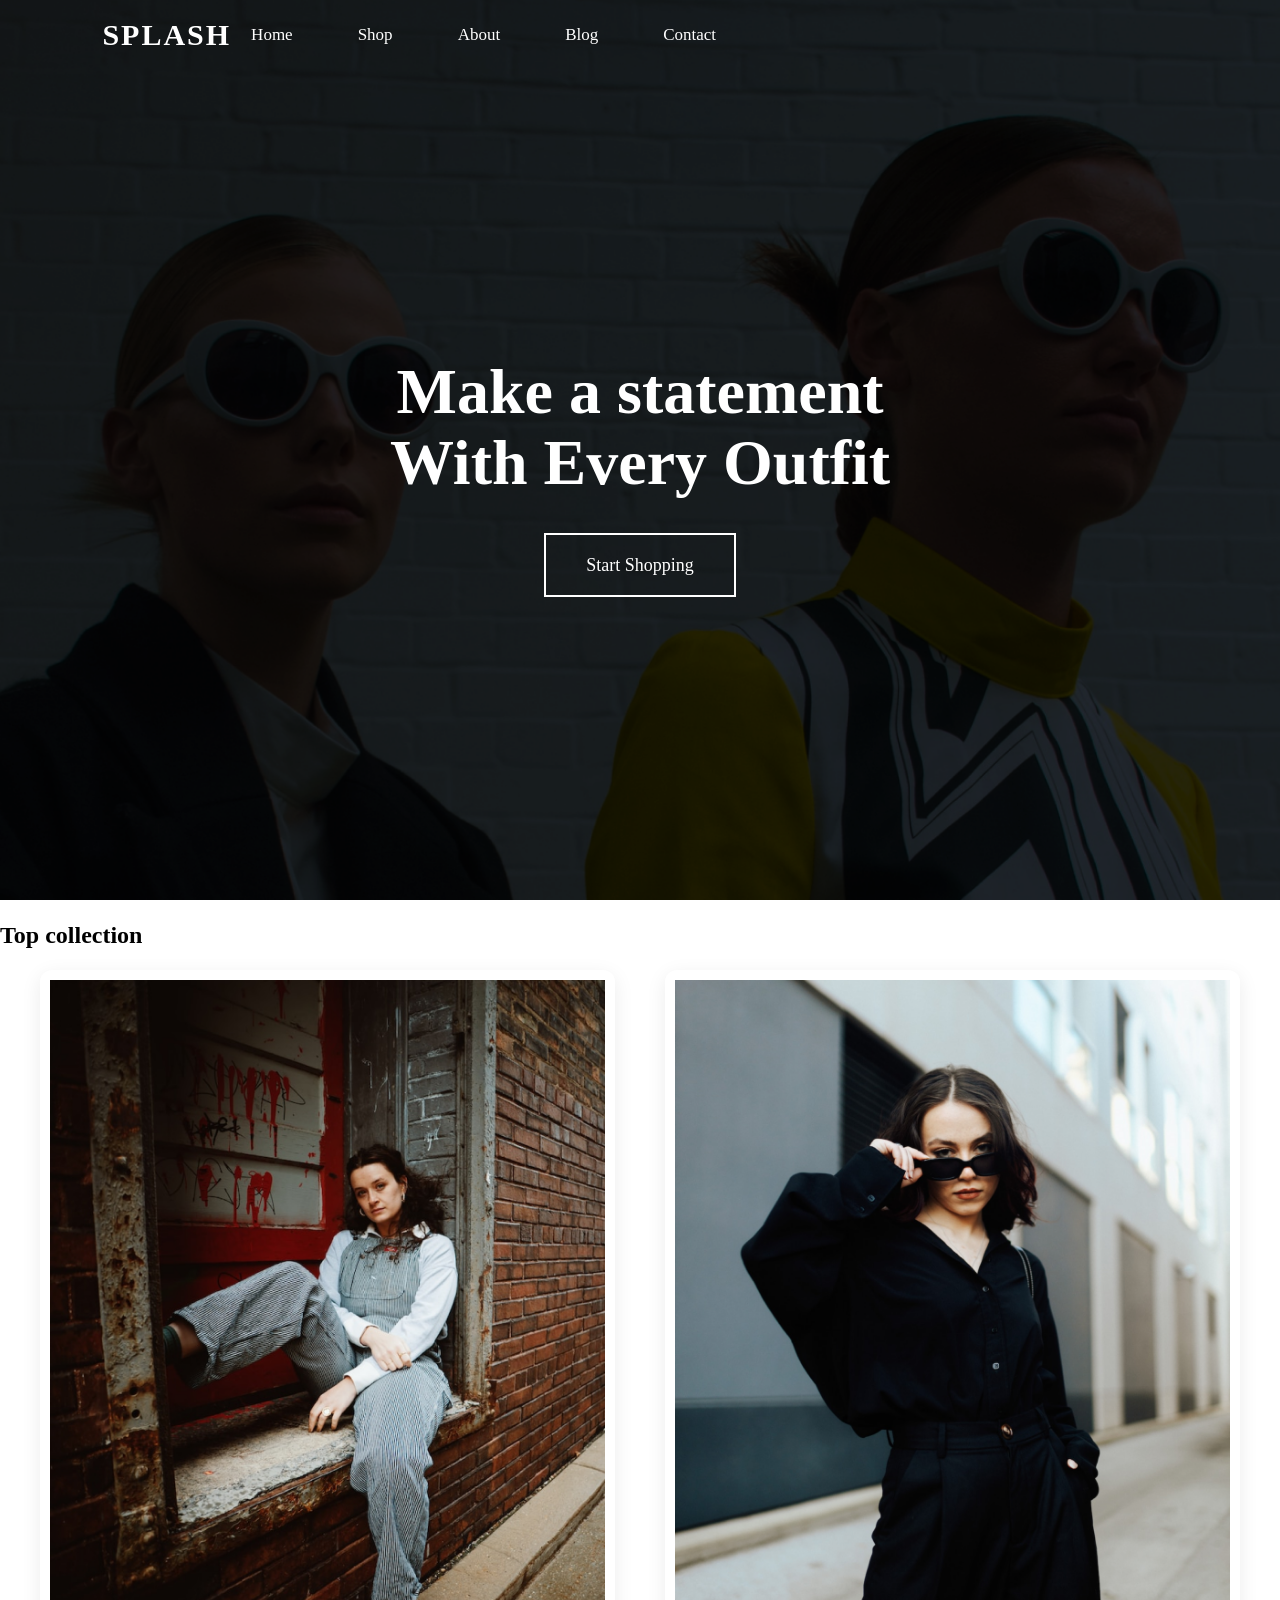
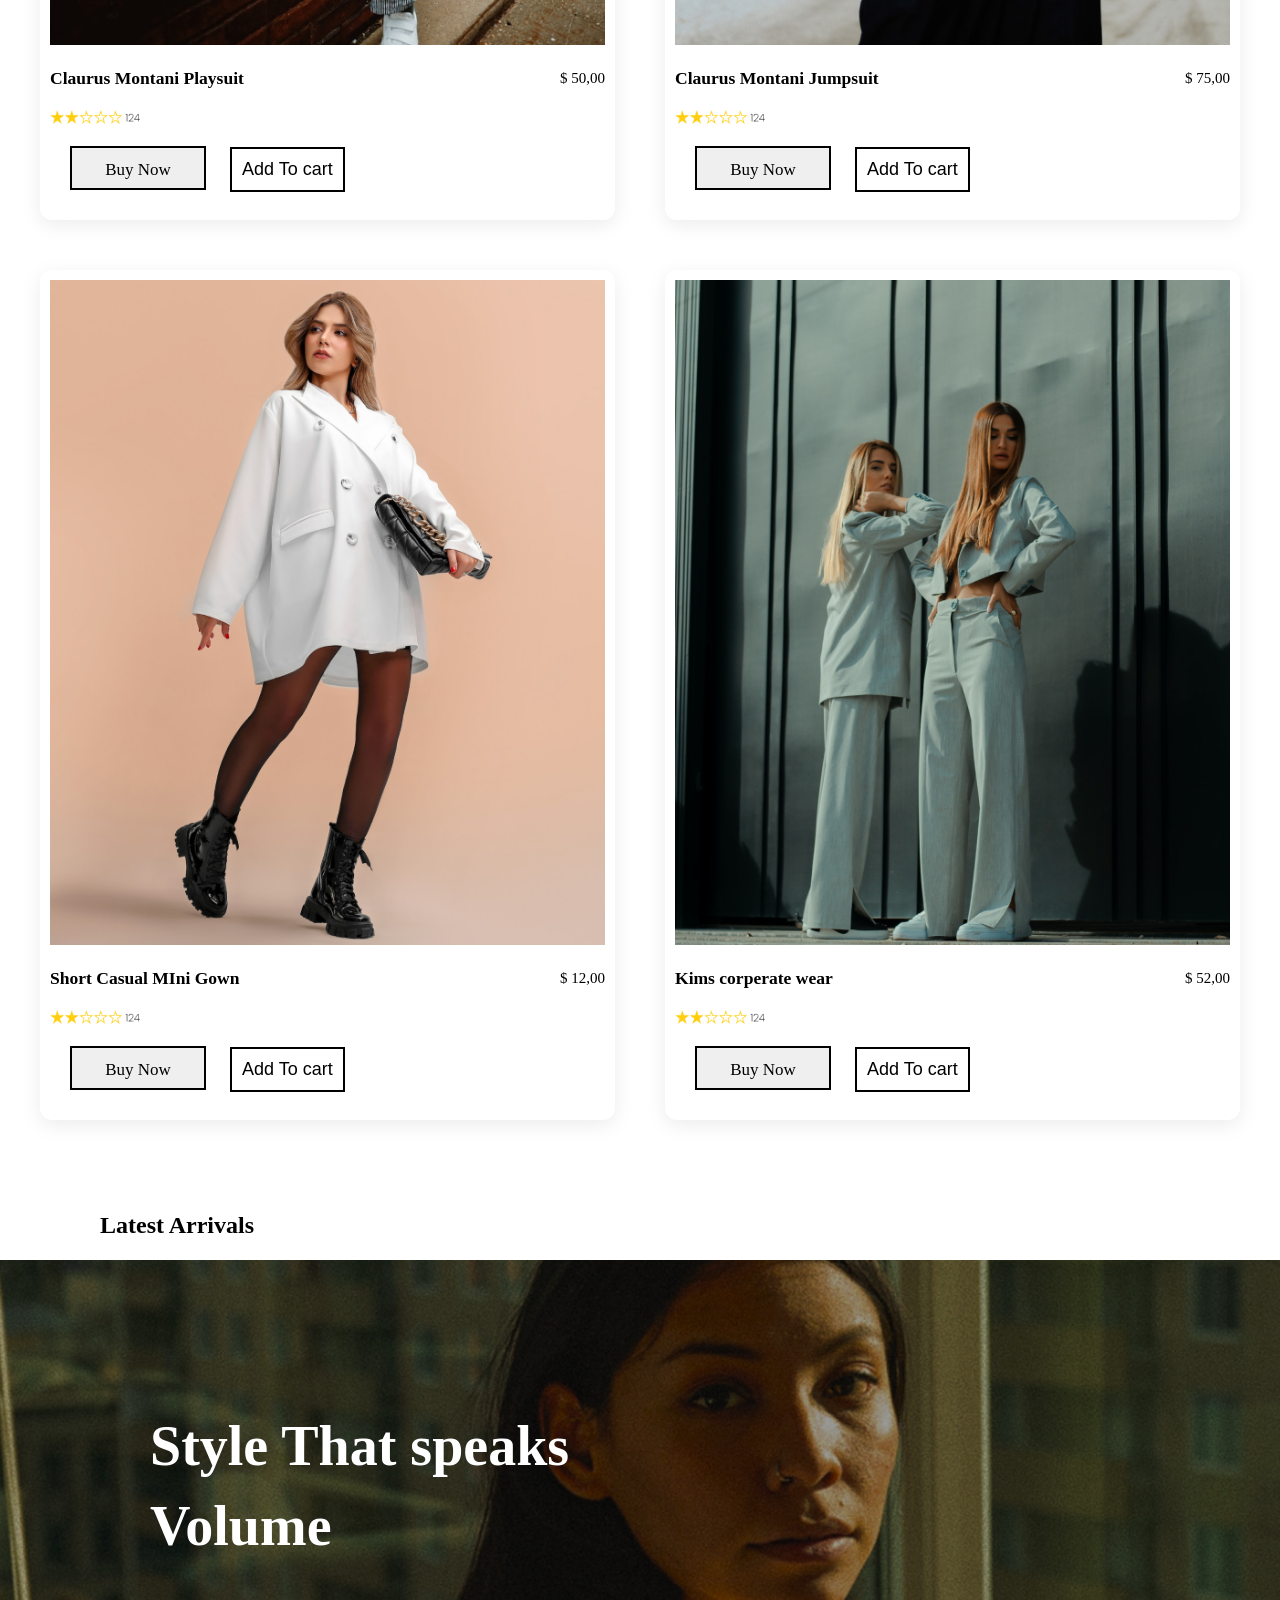
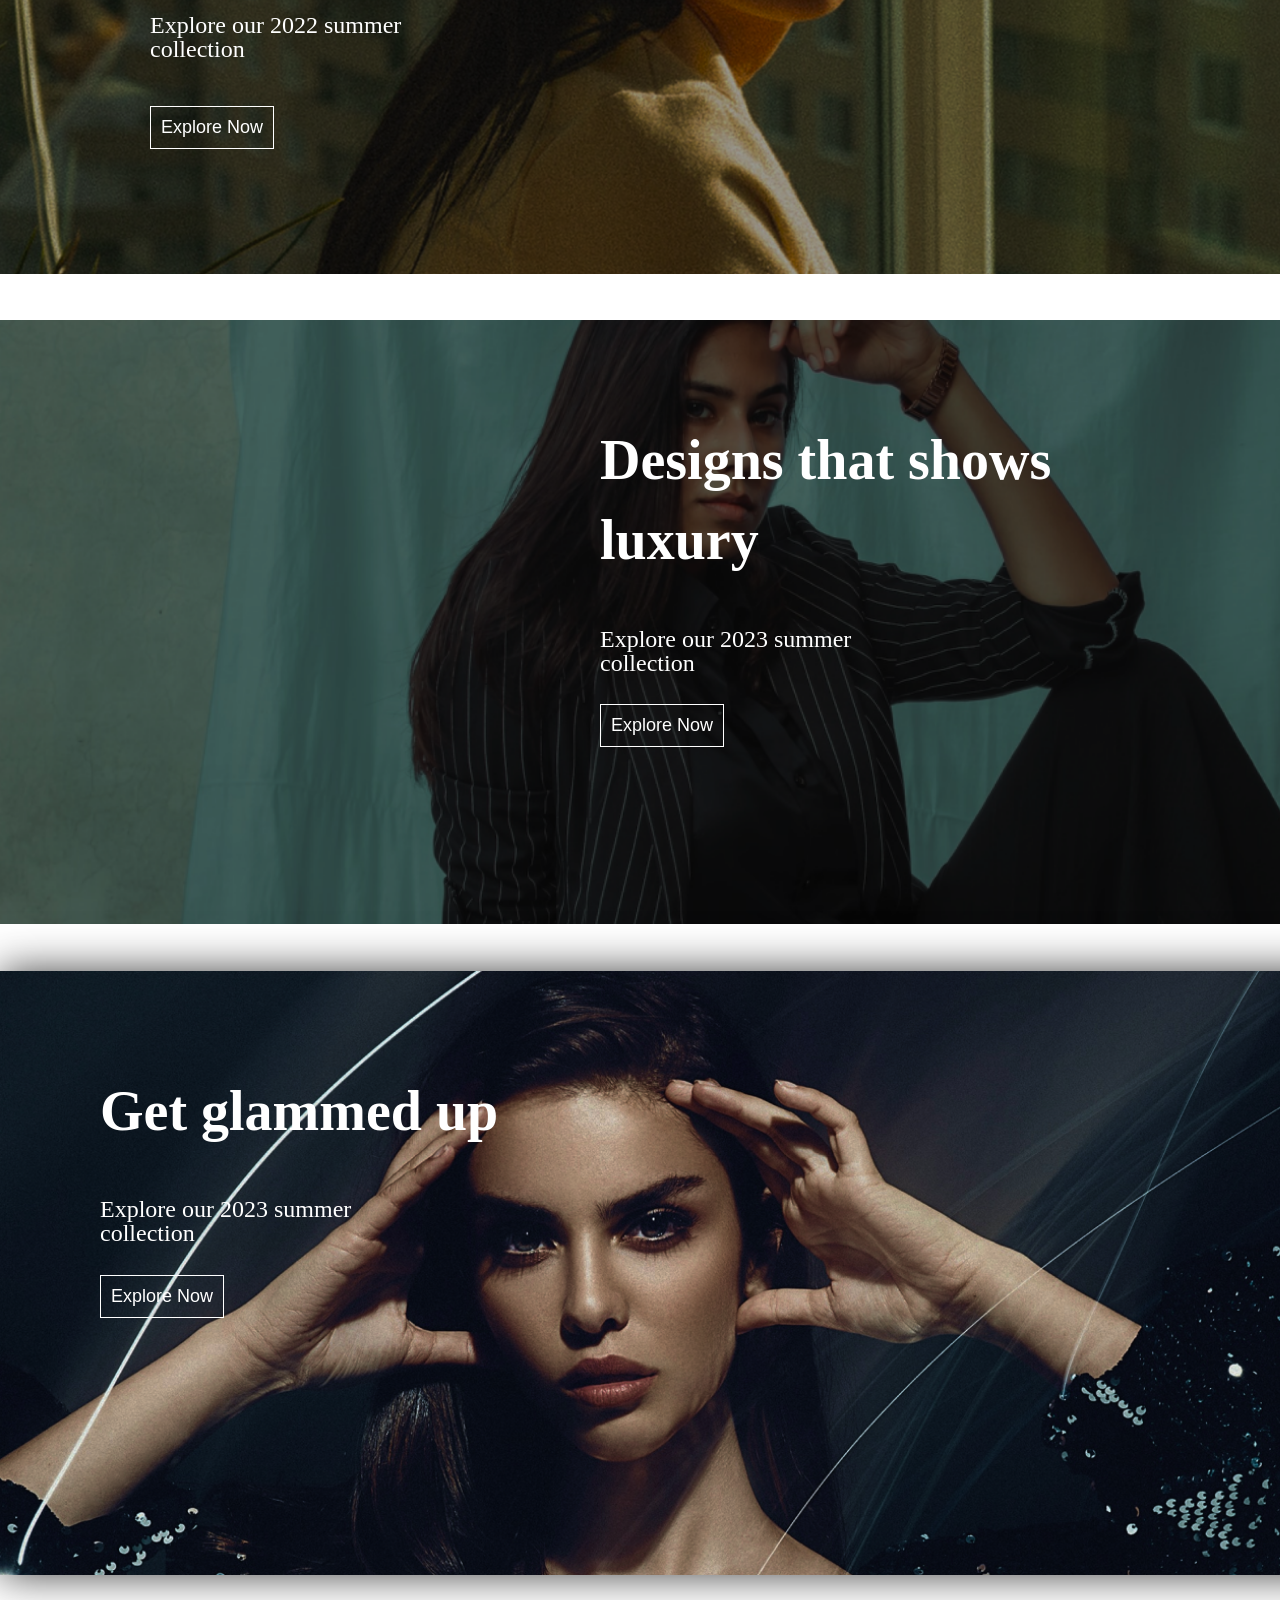
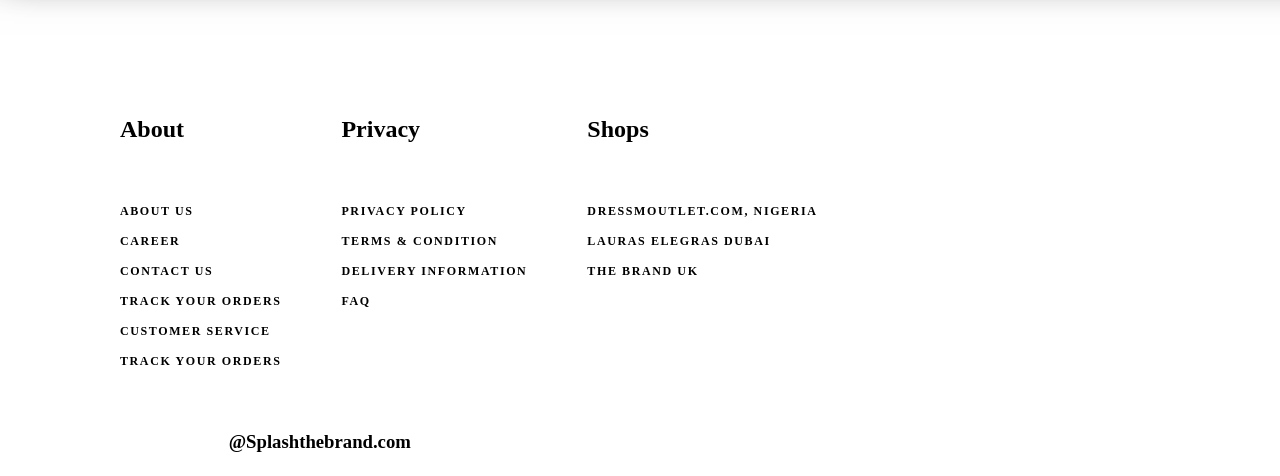
<file: index.html>
<!DOCTYPE html>

<html lang="en">
<head>
<title>Splash</title>
<meta charset="utf-8"/>
<meta content="width=device-width, initial-scale=1, shrink-to-fit=no" name="viewport"/>
<meta content="" name="description"/>
<meta content="html, css, javascript, jquery" name="keywords"/>
<meta content="" name="author"/>
<link href="style.css" rel="stylesheet"/>
<!-- Theme Style -->
<link href="style.css" rel="stylesheet"/>
<link rel="stylesheet" href="navbar.css">
<link rel="shortcut icon" href="images/SPLASH.png" type="image/x-icon">
<link href="https://cdnjs.cloudflare.com/ajax/libs/font-awesome/6.5.2/css/all.min.css" rel="stylesheet"/>
</head>
<body data-offset="200" data-spy="scroll" data-target=".site-nav-target">
<nav class="splash-bg">
<header class="navbar">

    <div class="nav-container">

        <a href="index.html" class="logo">
            SPLASH
        </a>

        <nav class="desktop-nav">

            <a href="index.html">Home</a>
            <a href="shop-section.html">Shop</a>
            <a href="about-section.html">About</a>
            <a href="blog-section.html">Blog</a>
            <a href="contact-section.html">Contact</a>

        </nav>

        <div id="hamburger">

            <span></span>
            <span></span>
            <span></span>

        </div>

    </div>

</header>

<div class="mobile-menu">
    <div class="mobile-close">

    &times;

</div>

            <a href="index.html">Home</a>
            <a href="shop-section.html">Shop</a>
            <a href="about-section.html">About</a>
            <a href="blog-section.html">Blog</a>
            <a href="contact-section.html">Contact</a>

</div>
<div class="cover-v1" id="home-section">
<div class="container">
<div class="hero-content">
<h1 class="heading">
                Make a statement <br/>
                With Every Outfit
            </h1>
<div class="splash-start">
<a class="splash-start-s" href="shop-section.html">

                    Start Shopping

</a>
</div>
</div>
</div>
</div>
</nav>


<nav class="shop-section ">
<div class="product-shop">
<div class="top-product">
<h1 class="shop-tp">Top collection</h1>
</div>
<ul>
<div class="product-footer">
<div class="product-footer1">
<li><img alt="" class="img-fluid" src="images/Rectangle 26.png"/></li>
<div class="product-footer1-text">
<div class="product-footer1-text1"><h3>Claurus Montani Playsuit</h3> <p>$ 50,00</p></div>
<img alt="" class="img-fluid" src="images/Frame 39 (1).png"/>
</div>
<button class="product_button">Buy Now</button>
<button class="product_button1">Add To cart</button>
</div>
<div class="product-footer1">
<li><img alt="" class="img-fluid" src="images/Rectangle 37.png"/></li>
<div class="product-footer1-text">
<div class="product-footer1-text1"><h3>Claurus Montani Jumpsuit</h3> <p>$ 75,00</p></div>
<img alt="" class="img-fluid" src="images/Frame 39 (1).png"/>
</div>
<button class="product_button">Buy Now</button>
<button class="product_button1">Add To cart</button>
</div>
<div class="product-footer1">
<li><img alt="" class="img-fluid" src="images/Rectangle 38.png"/></li>
<div class="product-footer1-text">
<div class="product-footer1-text1"><h3>Short Casual MIni Gown</h3> <p>$ 12,00</p></div>
<img alt="" class="img-fluid" src="images/Frame 39 (1).png"/>
</div>
<button class="product_button">Buy Now</button>
<button class="product_button1">Add To cart</button>
</div>
<div class="product-footer1">
<li><img alt="" class="img-fluid" src="images/Rectangle 39.png"/></li>
<div class="product-footer1-text">
<div class="product-footer1-text1"><h3>Kims corperate wear</h3> <p>$ 52,00</p></div>
<img alt="" class="img-fluid" src="images/Frame 39 (1).png"/>
</div>
<button class="product_button">Buy Now</button>
<button class="product_button1">Add To cart</button>
</div>
</div>
</ul>
</div>
</nav>
<nav class="arrivals-section fade-in">
<div class="a-section-heading">
<h1 class="shop-tp">Latest Arrivals</h1>
</div>
<div class="arrival-section-head">
<div class="av-section-text1">
<h1 class="av-text1">Style That speaks <br/>Volume</h1>
<h2 class="av-text2">Explore our 2022 summer <br/>collection</h2>
</div>
<div class="arrival-button">
<button class="av-button1">Explore Now</button>
</div>
</div>
</nav>
<nav class="designs-section fade-in">
<div class="designs-section-head">
<div class="designs-section-text1">
<h1 class="design-text1">Designs  that shows <br/>luxury</h1>
<h2 class="design-text2">Explore our 2023 summer <br/>collection</h2>
</div>
<div class="design-button">
<button class="design-button1">Explore Now</button>
</div>
</div>
</nav>
<nav class="glammed-section fade-in">
<div class="glammed-section-head">
<div class="glammed-section-text1">
<h1 class="glammed-text1">Get glammed up</h1>
<h2 class="glammed-text2">Explore our 2023 summer <br/>collection</h2>
</div>
<div class="glammed-button">
<button class="glammed-button1">Explore Now</button>
</div>
</div>
</nav>
<nav class="footer-section">
<div class="footer-head">
<div class="footer-text">
<h1 class="main-footer-text">About</h1>
<ul class="footer-nav">
<li><a href="http://">About us</a></li>
<li><a href="http://">Career</a></li>
<li><a href="http://">Contact Us</a></li>
<li><a href="http://">Track Your Orders</a></li>
<li><a href="http://">Customer Service</a></li>
<li><a href="http://">Track Your Orders</a></li>
</ul>
</div>
<div class="footer-text">
<h1 class="main-footer-text">Privacy</h1>
<ul class="footer-nav">
<li><a href="http://">Privacy Policy</a></li>
<li><a href="http://">Terms &amp; Condition</a></li>
<li><a href="http://">Delivery Information</a></li>
<li><a href="http://">FAQ</a></li>
</ul>
</div>
<div class="footer-text">
<h1 class="main-footer-text">Shops</h1>
<ul class="footer-nav">
<li><a href="http://">DressMoutlet.com, Nigeria</a></li>
<li><a href="http://">Lauras Elegras Dubai</a></li>
<li><a href="http://">The Brand UK</a></li>
</ul>
</div>
</div>
<div class="footer-bottom">
<div class="bottom-class">
<div class="site-logo">
<h2>SPLASH</h2>
</div>
<h3>@Splashthebrand.com</h3>
<div class="splash-icon-ii">
<i class="fa fa-facebook"></i>
<i class="fa fa-pinterest"></i>
<i class="fa fa-instagram"></i>
<i class="fa fa-twitter"></i>
</div>
</div>
</div>
</nav>
<script src="main.js"></script>
</body>
</html>
</file>
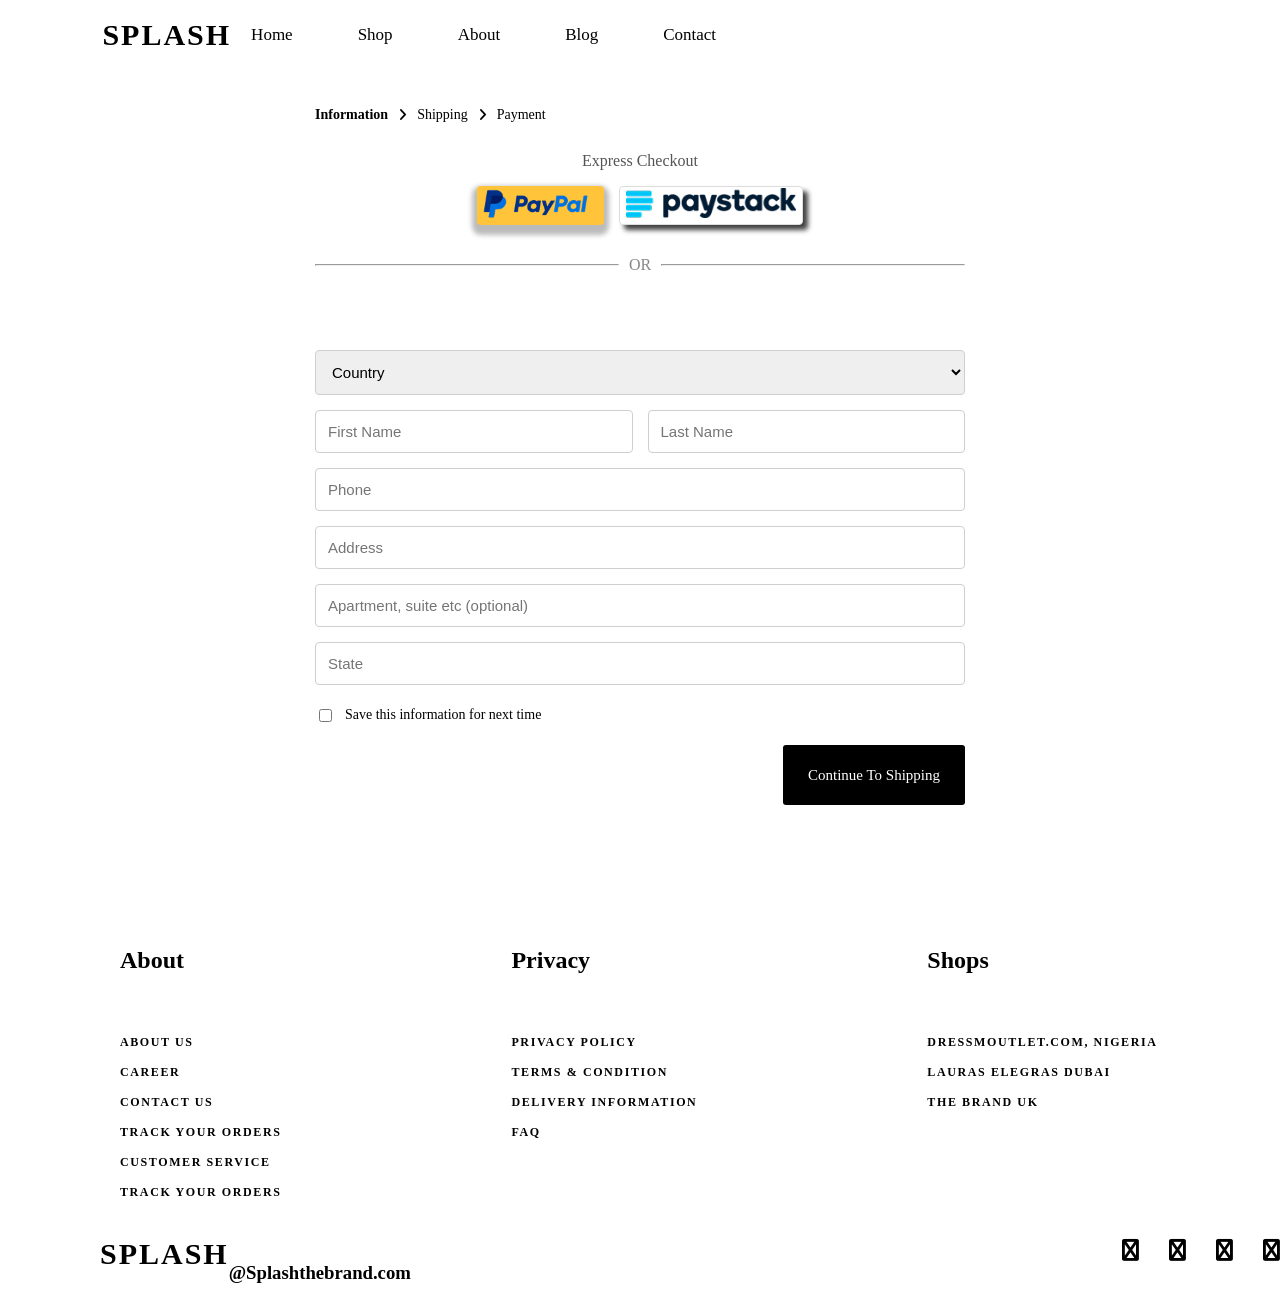
<file: payout.html>
<!doctype html>
<html lang="en">

<head>
  <title>Splash</title>
  <meta charset="utf-8">
  <meta name="viewport" content="width=device-width, initial-scale=1, shrink-to-fit=no">
  
  <meta name="description" content="">
  <meta name="keywords" content="html, css, javascript, jquery">
  <meta name="author" content="">

  <!-- Theme Style -->
  <link rel="stylesheet" href="style.css">
  <link rel="stylesheet" href="navbar2.css">
  <link rel="stylesheet" href="shop.css">
  <link rel="stylesheet" href="payout.css">
  <link rel="shortcut icon" href="images/SPLASH.png" type="image/x-icon">
  <link rel="stylesheet"
href="https://cdnjs.cloudflare.com/ajax/libs/font-awesome/6.5.2/css/all.min.css">
</head>

<body data-spy="scroll" data-target=".site-nav-target" data-offset="200">
<nav class="splash-bg">
<header class="navbar">

    <div class="nav-container">

        <a href="index.html" class="logo">
            SPLASH
        </a>

        <nav class="desktop-nav">

            <a href="index.html">Home</a>
            <a href="shop-section.html">Shop</a>
            <a href="about-section.html">About</a>
            <a href="blog-section.html">Blog</a>
            <a href="contact-section.html">Contact</a>

        </nav>

        <div id="hamburger">

            <span></span>
            <span></span>
            <span></span>

        </div>

    </div>

</header>

<div class="mobile-menu">
    <div class="mobile-close">

    &times;

</div>

            <a href="index.html">Home</a>
            <a href="shop-section.html">Shop</a>
            <a href="about-section.html">About</a>
            <a href="blog-section.html">Blog</a>
            <a href="contact-section.html">Contact</a>

</div>

</header>
    </nav>




   <div class="container-payout">
    <div class="steps">
        <a class="active" href="payout.html">Information</a>
        <i class="fa-solid fa-angle-right"></i>
        <a href="shipping.html">Shipping</a>
        <i class="fa-solid fa-angle-right"></i>
        <a href="payment-card.html">Payment</a>

    </div>

    <div class="express">
        <p>Express Checkout</p>
        <div class="buttons">
            <button class="paypal">
                <img src="images/image 29.png" alt="" class="paypal-img">
            </button>
            <button class="paystack">
                <img src="images/image 31.png" alt="" class="paystack-img">
            </button>

        </div>

    </div>

    <div class="divider">
        <hr>
        <span>OR</span>
        <hr>
    </div>

    <h3>Shipping address</h3>

    <form>

        <select>

            <option>Country</option>
            <option>Nigeria</option>
            <option>United States</option>
            <option>United Kingdom</option>

        </select>

        <div class="row">
            <input type="text" placeholder="First Name">
            <input type="text" placeholder="Last Name">
        </div>

        <input
        type="tel"
        placeholder="Phone">

        <input type="text" placeholder="Address">
        <input type="text" placeholder="Apartment, suite etc (optional)">
        <input type="text"placeholder="State">

        <label class="save">
              <input type="checkbox">

            Save this information for next time

        </label>

        <a class="continue" href="shipping.html">
            Continue To Shipping
        </a>

    </form>

</div>


<nav class="footer-section">
      <div class="footer-head">
        <div class="footer-text">
          <h1 class="main-footer-text">About</h1>
          <ul class="footer-nav">
            <li><a href="http://">About us</a></li>
            <li><a href="http://">Career</a></li>
            <li><a href="http://">Contact Us</a></li>
            <li><a href="http://">Track Your Orders</a></li>
            <li><a href="http://">Customer Service</a></li>
            <li><a href="http://">Track Your Orders</a></li>
          </ul>
        </div>
                <div class="footer-text">
          <h1 class="main-footer-text">Privacy</h1>
          <ul class="footer-nav">
            <li><a href="http://">Privacy Policy</a></li>
            <li><a href="http://">Terms & Condition</a></li>
            <li><a href="http://">Delivery Information</a></li>
            <li><a href="http://">FAQ</a></li>
          </ul>
        </div>
                <div class="footer-text">
          <h1 class="main-footer-text">Shops</h1>
          <ul class="footer-nav">
            <li><a href="http://">DressMoutlet.com, Nigeria</a></li>
            <li><a href="http://">Lauras Elegras Dubai</a></li>
            <li><a href="http://">The Brand UK</a></li>
            </ul>
        </div>
      </div>
      <div class="footer-bottom">

        <div class="bottom-class">
          <div class="site-logo">
            <h2>SPLASH</h2>
          </div>
            <h3>@Splashthebrand.com</h3>

             <div class="splash-icon-ii">
                <i class="fa fa-facebook"></i>
                <i class="fa fa-pinterest"></i>
                <i class="fa fa-instagram"></i>
                <i class="fa fa-twitter"></i>

          </div>
        </div>
      </div>
    </nav>
    <script src="main.js"></script>
</body>
</html>
</file>
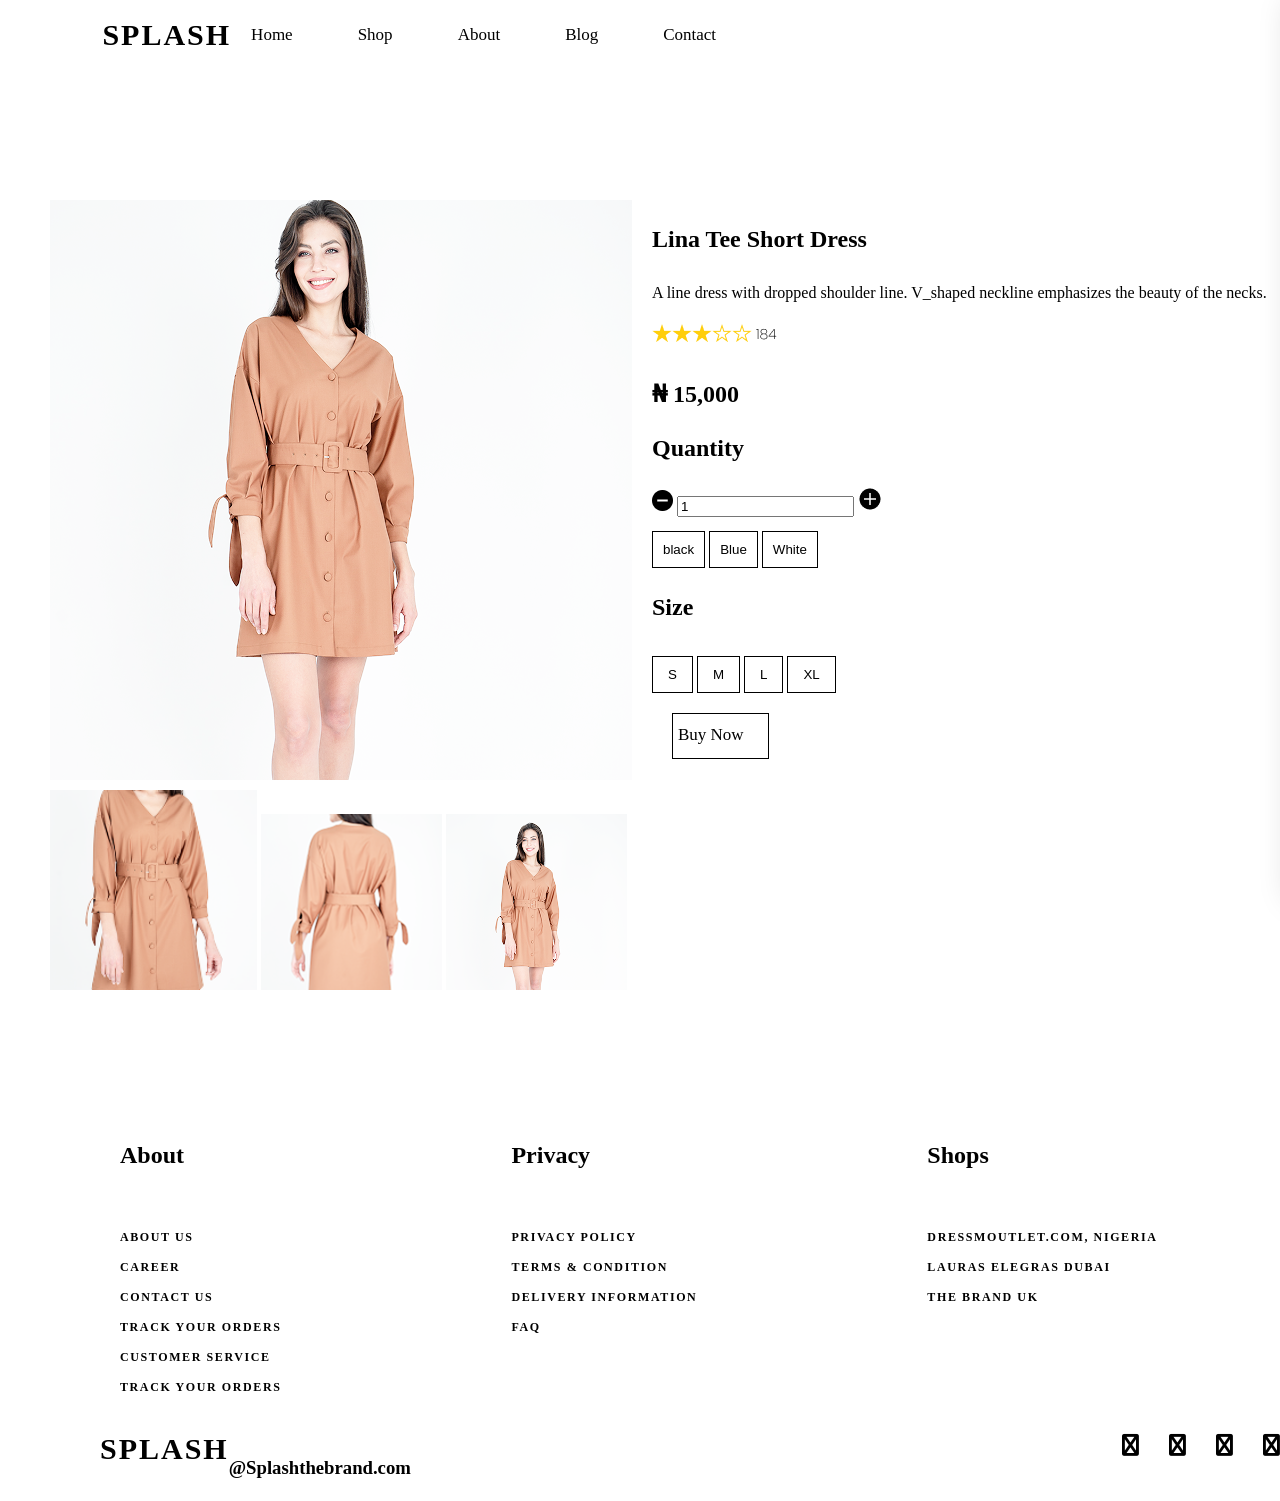
<file: shop-clothes.html>
<!doctype html>
<html lang="en">

<head>
  <title>Splash</title>
  <meta charset="utf-8">
  <meta name="viewport" content="width=device-width, initial-scale=1, shrink-to-fit=no">
  
  <meta name="description" content="">
  <meta name="keywords" content="html, css, javascript, jquery">
  <meta name="author" content="">
  <!-- Theme Style -->
  <link rel="stylesheet" href="style.css">
  <link rel="stylesheet" href="navbar2.css">
  <link rel="stylesheet" href="shop.css">
  <link rel="stylesheet" href="shop-clothes.css">
  <link rel="shortcut icon" href="images/SPLASH.png" type="image/x-icon">
  <link rel="stylesheet"
href="https://cdnjs.cloudflare.com/ajax/libs/font-awesome/6.5.2/css/all.min.css">
</head>

<body data-spy="scroll" data-target=".site-nav-target" data-offset="200">
<nav class="splash-bg">
<header class="navbar">

    <div class="nav-container">

        <a href="index.html" class="logo">
            SPLASH
        </a>

        <nav class="desktop-nav">

            <a href="index.html">Home</a>
            <a href="shop-section.html">Shop</a>
            <a href="about-section.html">About</a>
            <a href="blog-section.html">Blog</a>
            <a href="contact-section.html">Contact</a>

        </nav>

        <div id="hamburger">

            <span></span>
            <span></span>
            <span></span>

        </div>

    </div>

</header>

<div class="mobile-menu">
    <div class="mobile-close">

    &times;

</div>

            <a href="index.html">Home</a>
            <a href="shop-section.html">Shop</a>
            <a href="about-section.html">About</a>
            <a href="blog-section.html">Blog</a>
            <a href="contact-section.html">Contact</a>

</div>
    </nav>


<div class="clothes-nav">
    <div class="clothes-content-container">
        <div class="clothes-image">
            <div class="main-image">
               <img src="images/image 290.png" alt="clothes-image" class="image01">
            </div>
            <div class="other-images">
            <img src="images/image 24.png" alt="clothes-image1" class="image1">
            <img src="images/image 25.png" alt="clothes-image2" class="image2">
            <img src="images/image 26.png" alt="clothes-image3" class="image3">
            </div>
             </div>
        <div class="clothes-description">
            <div class="clothes-name">
                <p class="Header">Lina Tee Short Dress</p>
            </div>
            <div class="clothes-outline">
                <p>A line dress with dropped shoulder line. V_shaped neckline emphasizes the beauty of the necks.</p>
            </div>
            <div class="ratings">
                <img src="images/Frame 39.png" alt="">
            </div>
            <div class="clothes-price">
                <p class="Header">₦ 15,000</p>
            </div>
            <div class="quantity">
                <p class="Header">Quantity</p>
                <div class="quantity-container">
                    <img src="images/vector1.png" alt="" class="minus">
                    <input type="text" value="1" class="quantity-input">
                    <img src="images/carbon_add-filled.png" alt="" class="plus">
                </div>
                <div class="clothes-colors">
                    <button class="color-button">black</button>
                    <button class="color-button">Blue</button>
                    <button class="color-button">White</button>
                </div>
                <div class="clothes-sizes">
                    <p class="Header">Size</p>
                    <div class="size-container">
                        <button class="size-button">S</button>
                        <button class="size-button">M</button>
                        <button class="size-button">L</button>
                        <button class="size-button">XL</button>
                    </div>
                </div>
                <a class="product_button" href="payout.html">Buy Now</a>
                </div>
            </div>
        </div>
    </div>
</div>    

</div>
    




<nav class="footer-section">
      <div class="footer-head">
        <div class="footer-text">
          <h1 class="main-footer-text">About</h1>
          <ul class="footer-nav">
            <li><a href="http://">About us</a></li>
            <li><a href="http://">Career</a></li>
            <li><a href="http://">Contact Us</a></li>
            <li><a href="http://">Track Your Orders</a></li>
            <li><a href="http://">Customer Service</a></li>
            <li><a href="http://">Track Your Orders</a></li>
          </ul>
        </div>
                <div class="footer-text">
          <h1 class="main-footer-text">Privacy</h1>
          <ul class="footer-nav">
            <li><a href="http://">Privacy Policy</a></li>
            <li><a href="http://">Terms & Condition</a></li>
            <li><a href="http://">Delivery Information</a></li>
            <li><a href="http://">FAQ</a></li>
          </ul>
        </div>
                <div class="footer-text">
          <h1 class="main-footer-text">Shops</h1>
          <ul class="footer-nav">
            <li><a href="http://">DressMoutlet.com, Nigeria</a></li>
            <li><a href="http://">Lauras Elegras Dubai</a></li>
            <li><a href="http://">The Brand UK</a></li>
            </ul>
        </div>
      </div>
      <div class="footer-bottom">

        <div class="bottom-class">
          <div class="site-logo">
            <h2>SPLASH</h2>
          </div>
            <h3>@Splashthebrand.com</h3>

             <div class="splash-icon-ii">
                <i class="fa fa-facebook"></i>
                <i class="fa fa-pinterest"></i>
                <i class="fa fa-instagram"></i>
                <i class="fa fa-twitter"></i>

          </div>
        </div>
      </div>
    </nav>

<div class="cart-overlay"></div>

<div class="cart">

    <div class="cart-header">

        <h2>Shopping Cart</h2>

        <span class="close-cart">&times;</span>

    </div>


    <script src="main.js"></script>
</body>
</html>
</file>
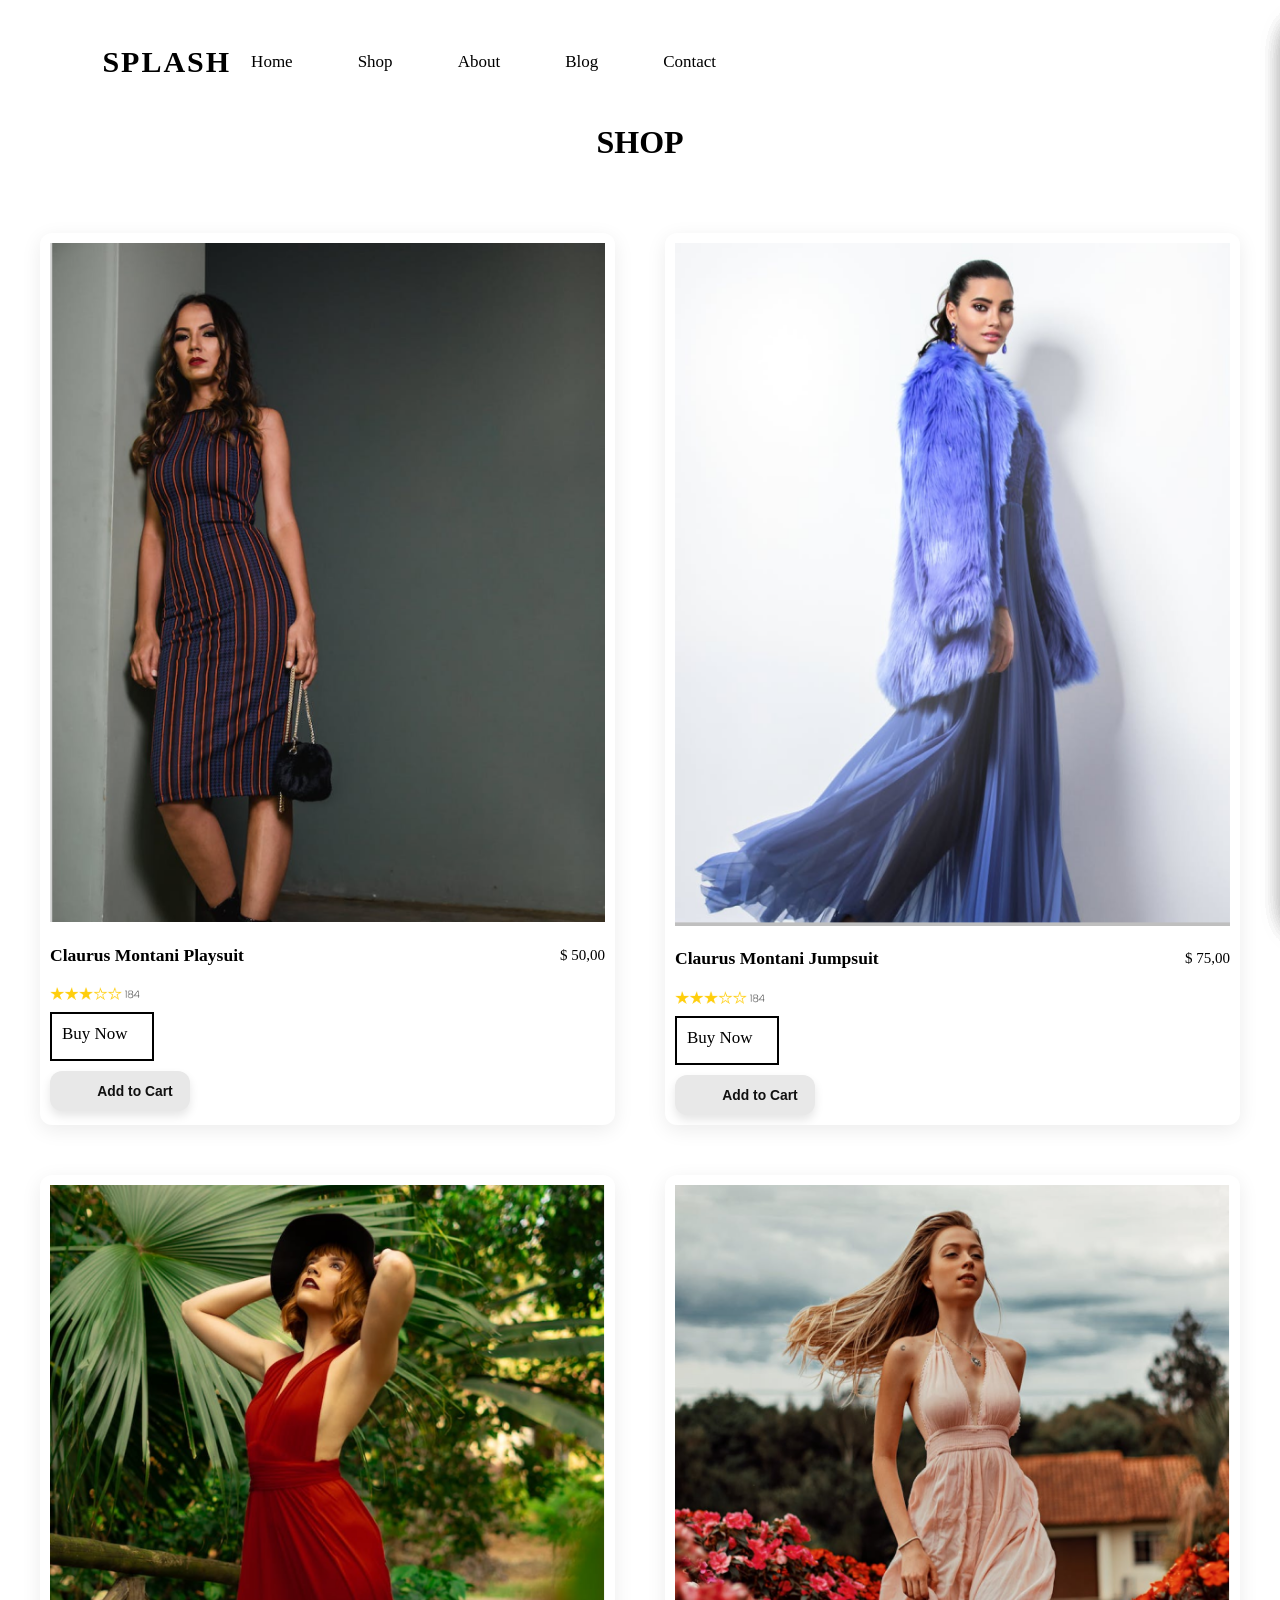
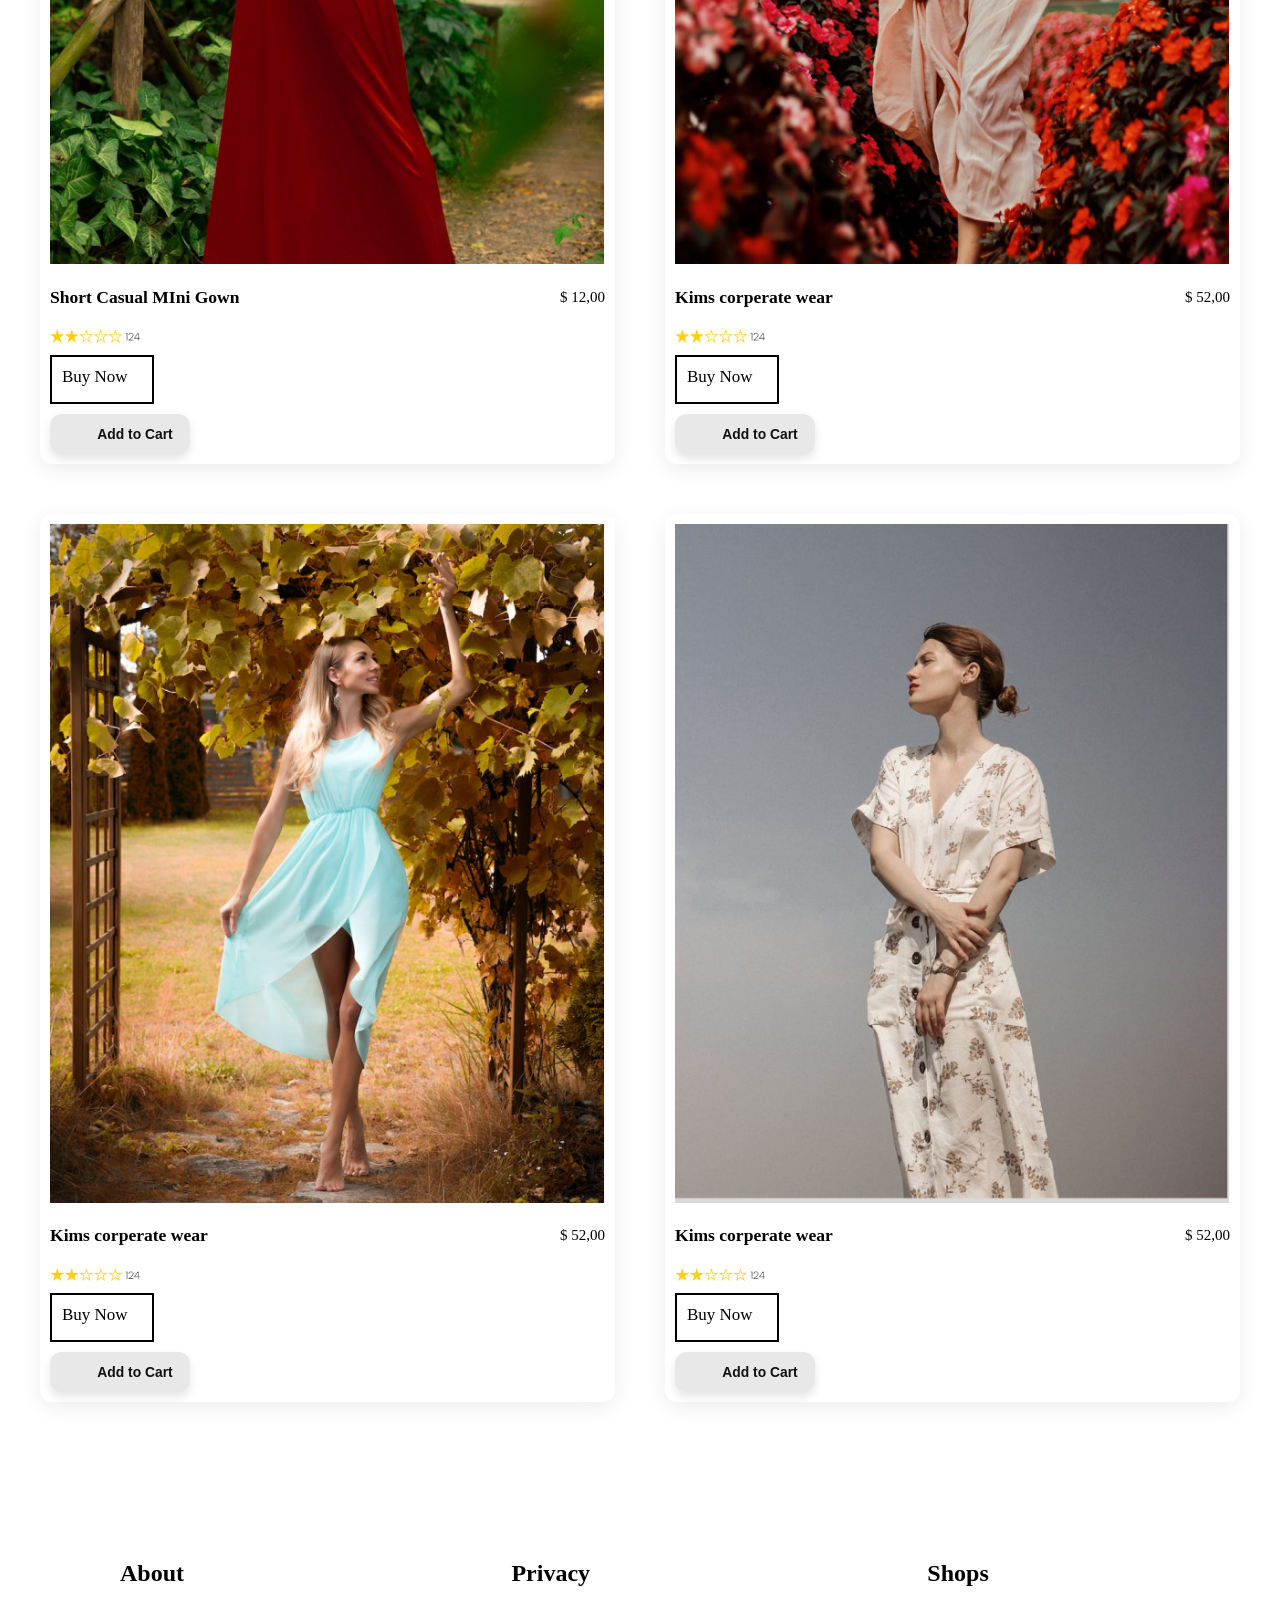
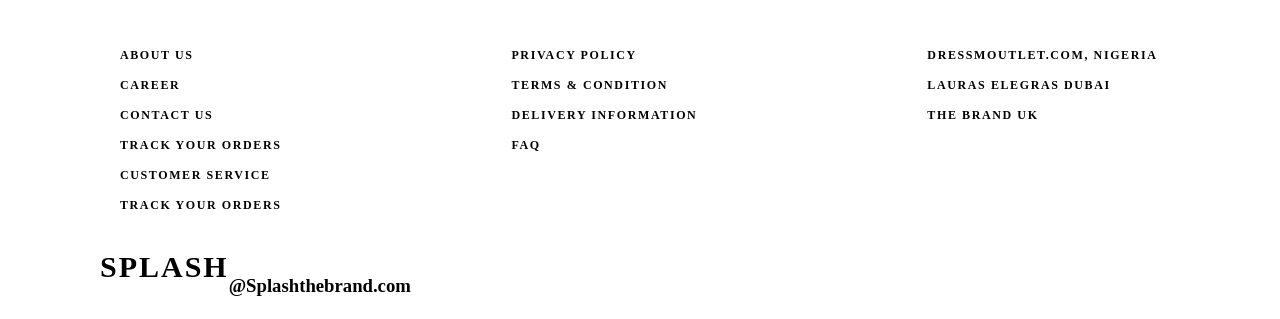
<file: shop-section.html>
<!doctype html>
<html lang="en">

<head>
  <title>Splash</title>
  <meta charset="utf-8">
  <meta name="viewport" content="width=device-width, initial-scale=1, shrink-to-fit=no">
  
  <meta name="description" content="">
  <meta name="keywords" content="html, css, javascript, jquery">
  <meta name="author" content="">


  <!-- Theme Style -->
  <link rel="stylesheet" href="style.css">
  <link rel="stylesheet" href="navbar2.css">
  <link rel="stylesheet" href="shop.css">
  <link rel="shortcut icon" href="images/SPLASH.png" type="image/x-icon">
  <link href="https://cdnjs.cloudflare.com/ajax/libs/font-awesome/6.5.2/css/all.min.css">
</head>

<body data-spy="scroll" data-target=".site-nav-target" data-offset="200">
<nav class="splash-bg">
<header class="navbar">

    <div class="nav-container">

        <a href="index.html" class="logo">
            SPLASH
        </a>

        <nav class="desktop-nav">

            <a href="index.html">Home</a>
            <a href="shop-section.html">Shop</a>
            <a href="about-section.html">About</a>
            <a href="blog-section.html">Blog</a>
            <a href="contact-section.html">Contact</a>

        </nav>

        <div id="hamburger">

            <span></span>
            <span></span>
            <span></span>

        </div>

    </div>

</header>

<div class="mobile-menu">
    <div class="mobile-close">

    &times;

</div>

            <a href="index.html">Home</a>
            <a href="shop-section.html">Shop</a>
            <a href="about-section.html">About</a>
            <a href="blog-section.html">Blog</a>
            <a href="contact-section.html">Contact</a>

</div>
</nav>
<nav class="shop-section">
    <div class="products">
        <h1 class="shop-heading">SHOP</h1>
    </div>
        <div class="product-shop">
        <ul>
        <div class="product-footer">
          <div class="product-footer1">
          <li><img src="images/Rectangle 61.png" alt="" class="img-fluid"></li>
          <div class="product-footer1-text">
            <div class="product-footer1-text1"><h3>Claurus Montani Playsuit</h3> <p>$ 50,00</p></div>
            <img src="images/Frame 39.png" alt="" class="img-fluid">
           </div>
           <div class="product-button">
           <a class="product_button1" href="shop-clothes.html">Buy Now</a>
                    <button class="CartBtn">
  <span class="IconContainer"> 
   <sv g xmlns="http://www.w3.org/2000/svg" height="1em" viewBox="0 0 576 512" fill="rgb(17, 17, 17)" class="cart"><path d="M0 24C0 10.7 10.7 0 24 0H69.5c22 0 41.5 12.8 50.6 32h411c26.3 0 45.5 25 38.6 50.4l-41 152.3c-8.5 31.4-37 53.3-69.5 53.3H170.7l5.4 28.5c2.2 11.3 12.1 19.5 23.6 19.5H488c13.3 0 24 10.7 24 24s-10.7 24-24 24H199.7c-34.6 0-64.3-24.6-70.7-58.5L77.4 54.5c-.7-3.8-4-6.5-7.9-6.5H24C10.7 48 0 37.3 0 24zM128 464a48 48 0 1 1 96 0 48 48 0 1 1 -96 0zm336-48a48 48 0 1 1 0 96 48 48 0 1 1 0-96z"></path></svg>
  </span>
  <p class="text">Add to Cart</p>
</button></div>
        </div>
        
        <div class="product-footer1">
          <li><img src="images/Rectangle 58.png" alt="" class="img-fluid"></li>
        <div class="product-footer1-text">
            <div class="product-footer1-text1"><h3>Claurus Montani Jumpsuit</h3> <p>$ 75,00</p></div>
            <img src="images/Frame 39.png" alt="" class="img-fluid">
           </div>
           <div class="product-button">
           <a class="product_button1" href="shop-clothes.html">Buy Now</a>
                    <button class="CartBtn">
  <span class="IconContainer"> 
   <sv g xmlns="http://www.w3.org/2000/svg" height="1em" viewBox="0 0 576 512" fill="rgb(17, 17, 17)" class="cart"><path d="M0 24C0 10.7 10.7 0 24 0H69.5c22 0 41.5 12.8 50.6 32h411c26.3 0 45.5 25 38.6 50.4l-41 152.3c-8.5 31.4-37 53.3-69.5 53.3H170.7l5.4 28.5c2.2 11.3 12.1 19.5 23.6 19.5H488c13.3 0 24 10.7 24 24s-10.7 24-24 24H199.7c-34.6 0-64.3-24.6-70.7-58.5L77.4 54.5c-.7-3.8-4-6.5-7.9-6.5H24C10.7 48 0 37.3 0 24zM128 464a48 48 0 1 1 96 0 48 48 0 1 1 -96 0zm336-48a48 48 0 1 1 0 96 48 48 0 1 1 0-96z"></path></svg>
  </span>
  <p class="text">Add to Cart</p>
</button></div>
        </div>
        <div class="product-footer1">
          <li><img src="images/Rectangle 65.png" alt="" class="img-fluid"></li>
          <div class="product-footer1-text">
            <div class="product-footer1-text1"><h3>Short Casual MIni Gown</h3> <p>$ 12,00</p></div>
            <img src="images/Frame 39 (1).png" alt="" class="img-fluid">
           </div>
          <div class="product-button">
           <a class="product_button1" href="shop-clothes.html">Buy Now</a>
                    <button class="CartBtn">
  <span class="IconContainer"> 
   <sv g xmlns="http://www.w3.org/2000/svg" height="1em" viewBox="0 0 576 512" fill="rgb(17, 17, 17)" class="cart"><path d="M0 24C0 10.7 10.7 0 24 0H69.5c22 0 41.5 12.8 50.6 32h411c26.3 0 45.5 25 38.6 50.4l-41 152.3c-8.5 31.4-37 53.3-69.5 53.3H170.7l5.4 28.5c2.2 11.3 12.1 19.5 23.6 19.5H488c13.3 0 24 10.7 24 24s-10.7 24-24 24H199.7c-34.6 0-64.3-24.6-70.7-58.5L77.4 54.5c-.7-3.8-4-6.5-7.9-6.5H24C10.7 48 0 37.3 0 24zM128 464a48 48 0 1 1 96 0 48 48 0 1 1 -96 0zm336-48a48 48 0 1 1 0 96 48 48 0 1 1 0-96z"></path></svg>
  </span>
  <p class="text">Add to Cart</p>
</button></div>
        </div>
           <div class="product-footer1">
          <li><img src="images/Rectangle 63.png" alt="" class="img-fluid"></li>
        <div class="product-footer1-text">
            <div class="product-footer1-text1"><h3>Kims corperate wear</h3> <p>$ 52,00</p></div>
            <img src="images/Frame 39 (1).png" alt="" class="img-fluid">
           </div>
          <div class="product-button">
           <a class="product_button1" href="shop-clothes.html">Buy Now</a>
                    <button class="CartBtn">
  <span class="IconContainer"> 
   <sv g xmlns="http://www.w3.org/2000/svg" height="1em" viewBox="0 0 576 512" fill="rgb(17, 17, 17)" class="cart"><path d="M0 24C0 10.7 10.7 0 24 0H69.5c22 0 41.5 12.8 50.6 32h411c26.3 0 45.5 25 38.6 50.4l-41 152.3c-8.5 31.4-37 53.3-69.5 53.3H170.7l5.4 28.5c2.2 11.3 12.1 19.5 23.6 19.5H488c13.3 0 24 10.7 24 24s-10.7 24-24 24H199.7c-34.6 0-64.3-24.6-70.7-58.5L77.4 54.5c-.7-3.8-4-6.5-7.9-6.5H24C10.7 48 0 37.3 0 24zM128 464a48 48 0 1 1 96 0 48 48 0 1 1 -96 0zm336-48a48 48 0 1 1 0 96 48 48 0 1 1 0-96z"></path></svg>
  </span>
  <p class="text">Add to Cart</p>
</button></div>
      </div>
        <div class="product-footer1">
          <li><img src="images/Rectangle 62.png" alt="" class="img-fluid"></li>
        <div class="product-footer1-text">
            <div class="product-footer1-text1"><h3>Kims corperate wear</h3> <p>$ 52,00</p></div>
            <img src="images/Frame 39 (1).png" alt="" class="img-fluid">
           </div>
           <div class="product-button">
           <a class="product_button1" href="shop-clothes.html">Buy Now</a>
                    <button class="CartBtn">
  <span class="IconContainer"> 
   <sv g xmlns="http://www.w3.org/2000/svg" height="1em" viewBox="0 0 576 512" fill="rgb(17, 17, 17)" class="cart"><path d="M0 24C0 10.7 10.7 0 24 0H69.5c22 0 41.5 12.8 50.6 32h411c26.3 0 45.5 25 38.6 50.4l-41 152.3c-8.5 31.4-37 53.3-69.5 53.3H170.7l5.4 28.5c2.2 11.3 12.1 19.5 23.6 19.5H488c13.3 0 24 10.7 24 24s-10.7 24-24 24H199.7c-34.6 0-64.3-24.6-70.7-58.5L77.4 54.5c-.7-3.8-4-6.5-7.9-6.5H24C10.7 48 0 37.3 0 24zM128 464a48 48 0 1 1 96 0 48 48 0 1 1 -96 0zm336-48a48 48 0 1 1 0 96 48 48 0 1 1 0-96z"></path></svg>
  </span>
  <p class="text">Add to Cart</p>
</button></div>
      </div>
        <div class="product-footer1">
          <li><img src="images/Rectangle 60.png" alt="" class="img-fluid"></li>
        <div class="product-footer1-text">
            <div class="product-footer1-text1"><h3>Kims corperate wear</h3> <p>$ 52,00</p></div>
            <img src="images/Frame 39 (1).png" alt="" class="img-fluid">
           </div>
           <div class="p-button">
           <a class="product_button1" href="shop-clothes.html">Buy Now</a>
                    <button class="CartBtn">
  <span class="IconContainer"> 
   <sv g xmlns="http://www.w3.org/2000/svg" height="1em" viewBox="0 0 576 512" fill="rgb(17, 17, 17)" class="cart"><path d="M0 24C0 10.7 10.7 0 24 0H69.5c22 0 41.5 12.8 50.6 32h411c26.3 0 45.5 25 38.6 50.4l-41 152.3c-8.5 31.4-37 53.3-69.5 53.3H170.7l5.4 28.5c2.2 11.3 12.1 19.5 23.6 19.5H488c13.3 0 24 10.7 24 24s-10.7 24-24 24H199.7c-34.6 0-64.3-24.6-70.7-58.5L77.4 54.5c-.7-3.8-4-6.5-7.9-6.5H24C10.7 48 0 37.3 0 24zM128 464a48 48 0 1 1 96 0 48 48 0 1 1 -96 0zm336-48a48 48 0 1 1 0 96 48 48 0 1 1 0-96z"></path></svg>
  </span>
  <p class="text">Add to Cart</p>
</button></div>


      </div>
        </div>
      </ul>

      </div>
    
</nav>

<nav class="footer-section">
      <div class="footer-head">
        <div class="footer-text">
          <h1 class="main-footer-text">About</h1>
          <ul class="footer-nav">
            <li><a href="http://">About us</a></li>
            <li><a href="http://">Career</a></li>
            <li><a href="http://">Contact Us</a></li>
            <li><a href="http://">Track Your Orders</a></li>
            <li><a href="http://">Customer Service</a></li>
            <li><a href="http://">Track Your Orders</a></li>
          </ul>
        </div>
                <div class="footer-text">
          <h1 class="main-footer-text">Privacy</h1>
          <ul class="footer-nav">
            <li><a href="http://">Privacy Policy</a></li>
            <li><a href="http://">Terms & Condition</a></li>
            <li><a href="http://">Delivery Information</a></li>
            <li><a href="http://">FAQ</a></li>
          </ul>
        </div>
                <div class="footer-text">
          <h1 class="main-footer-text">Shops</h1>
          <ul class="footer-nav">
            <li><a href="http://">DressMoutlet.com, Nigeria</a></li>
            <li><a href="http://">Lauras Elegras Dubai</a></li>
            <li><a href="http://">The Brand UK</a></li>
            </ul>
        </div>
      </div>
      <div class="footer-bottom">

        <div class="bottom-class">
          <div class="site-logo">
            <h2>SPLASH</h2>
          </div>
            <h3>@Splashthebrand.com</h3>

             <div class="splash-icon-ii">
                <i class="fa fa-facebook"></i>
                <i class="fa fa-pinterest"></i>
                <i class="fa fa-instagram"></i>
                <i class="fa fa-twitter"></i>

          </div>
        </div>
      </div>
    </nav>
    <script src="main.js"></script>
</body>
</html>
</file>
<file: style.css>
@import url("https://fonts.googleapis.com/css?family=Arimo:400|Raleway:300,400,700&display=swap");
body {
  color: #fff;
  font-size: 16px;
  line-height: 30px;
  font-weight: 300;
  position: relative;
   margin:0;
    overflow-x:hidden;
    font: poppins;
}

body{
    opacity:0;
    animation:pageFade .7s ease forwards;
}

@keyframes pageFade{
    from{
        opacity:0;
        transform:translateY(20px);
    }
    to{

        opacity:1;
        transform:translateY(0);
    }

}

.fade-out{

    animation:fadeOut .35s forwards;

}

@keyframes fadeOut{

    to{

        opacity:0;
        transform:translateY(20px);

    }

}


body:before {
  content: "";
  position: absolute;
  left: 0;
  right: 0;
  bottom: 0;
  top: 0;
  background: #fff;
  visibility: hidden;
  opacity: 0;
  -webkit-transition: .3s all ease;
  -o-transition: .3s all ease;
  transition: .3s all ease;
  z-index: 8;
}

.splash-bg{
  background-image:url(images/Rectangle 88@3x.png);
  background-size: cover;
  background-position: center center;
  background-repeat: repeat;
    width:100%;
    
}


.navbar-toggler-icon{
  height: 20px;
  size: 10px;

}


::selection {
  background: #000;
  color: #fff;
}
#skills-section .row {
  justify-content: center;
 }
a {
  -webkit-transition: .3s all ease;
  -o-transition: .3s all ease;
  transition: .3s all ease;
  color: #000;
}

a, a:hover {
  text-decoration: none !important;
}

.splash_co--site-inner{
  margin-bottom: 400px;
  position: relative;
  width: 100%;
}

@media (max-width: 991.98px) {
  .splash_co--site-inner {
    margin-bottom: auto !important;
    width: 100%;
  }
}

body.offcanvas {
  overflow: hidden;
}

body.offcanvas:before {
  visibility: visible;
  opacity: 1;
}

body, .splash_co--site-inner {
  background: #fff;
}

::-moz-selection {
  background: #fff;
  color: #000;
}

.site-mobile-inner{
    display: flex;
    gap: 25px;
    list-style: none;

    margin-left: 40px;   /* Move menu closer to the logo */
}
.cover-v1{
    background-image:url("images/Rectangle 88.png");
    background-size:cover;
    background-position:center;
    background-repeat:no-repeat;
    min-height:100vh;
    display:flex;
    justify-content:center;
    align-items:center;
    position:relative;
    transition: transform .15s ease-out;
    will-change: transform;

}

.hero-content {
      transition: transform .15s ease-out;
    will-change: transform;
}

.cover-v1::before{
    content:"";
    position:absolute;
    inset:0;
    background:rgba(0,0,0,.45);
}

.cover-v1 .container{
    position:relative;
    z-index:2;
}

#skills-section .row {
  justify-content: center;
 }
a {
  -webkit-transition: .3s all ease;
  -o-transition: .3s all ease;
  transition: .3s all ease;
}

a, a:hover {
  text-decoration: none !important;
}

@media (max-width: 991.98px) {
  .splash_co--site-inner {
    margin-bottom: auto !important;
    width: 100%;
  }
}

.splash_co--footer {
  position: fixed !important;
  width: 100%;
  background-color: #191919;
  color: #fff;
  left: 0;
  right: 0;
  bottom: 0px;
  z-index: -1;
  height: 400px;
}

@media (max-width: 991.98px) {
  .splash_co--footer {
    height: auto !important;
    position: relative !important;
  }
}

.btn {
  font-size: 11px;
  border-radius: 30px;
  padding-top: 15px;
  padding-bottom: 15px;
  padding-left: 30px;
  padding-right: 30px;
  letter-spacing: .1rem;
  text-transform: uppercase;
  font-weight: 900;
}

.btn:active, .btn:focus {
  outline: none;
  -webkit-box-shadow: none;
  box-shadow: none;
}

.btn.btn-outline-pill.btn-custom-light {
  color: #fff;
  border: 2px solid rgba(255, 255, 255, 0.5);
  -webkit-transition: .3s all ease;
  -o-transition: .3s all ease;
  transition: .3s all ease;
}

.btn.btn-outline-pill.btn-custom-light:hover, .btn.btn-outline-pill.btn-custom-light:active, .btn.btn-outline-pill.btn-custom-light:focus {
  border-color: #fff;
}

.btn.btn-bg-white--hover:hover {
  background-color: #fff;
  color: #000;
}

#splash_co--overlayer {
  width: 100%;
  height: 100%;
  position: fixed;
  z-index: 7100;
  background: #000;
  top: 0;
  left: 0;
  right: 0;
  bottom: 0;
}

.site-loader-wrap {
  z-index: 7700;
  position: fixed;
  top: 50%;
  left: 50%;
  -webkit-transform: translate(-50%, -50%);
  -ms-transform: translate(-50%, -50%);
  transform: translate(-50%, -50%);
}

.splash_co--site-nav{

    position:absolute;
    top:0;
    left:0;

    width:100%;
    z-index:100;
    background: transparent;
}

.splash_co--site-nav .container{
    display:flex;
    align-items:center;
    justify-content:space-between;
    width:90%;
    margin:auto;
}




.splash-icon-ii{
    margin-left: auto;   /* Push icons to the far right */
    display: flex;
    gap: 30px;
}

.site-logo h2{
    color:#fff;
    font-size:30px;
    font-weight:700;
    letter-spacing:2px;
    margin:0;
    font: Losta Masta;
}

.splash_co--site-nav .site-logo {
  z-index: 99;
}

.splash_co--site-nav .site-logo.pos-absolute {
  position: absolute;
  left: 50%;
  -webkit-transform: translateX(-50%);
  -ms-transform: translateX(-50%);
  transform: translateX(-50%);
}

.splash_co--site-nav .site-nav-ul-wrap {
  width: 100%;
  margin: 0 auto;
  z-index: 1;
  position: relative;
}

.splash_co--site-nav .splash_co--site-logo {
  font-size: 1rem;
  color: #fff;
  font-weight: 700;
  width: fit-content;
  text-align: center;
}

.splash_co--site-nav .splash_co--site-logo span {
  color: #D63447;
}

.splash_co--site-nav .site-mobile-inner, .splash_co--site-nav .site-mobile-inner-none-onepage {
  text-align: center;
}

.splash_co--site-nav .site-mobile-inner, .splash_co--site-nav .site-mobile-inner-none-onepage, .splash_co--site-nav .site-mobile-inner > li, .splash_co--site-nav .site-nav-ul-none-onepage, .splash_co--site-nav .site-nav-ul-none-onepage > li {
  padding: 0;
  margin: 0;
  list-style: none;
}

.splash_co--site-nav .site-mobile-inner > li, .splash_co--site-nav .site-nav-ul-none-onepage > li {
  text-align: left; 
  display: inline-block;
}

.splash_co--site-nav .site-mobile-inner > li > a, .splash_co--site-nav .site-mobile-inner-none-onepage > li > a {
  padding: 10px 7px;
  display: block;
  color: #fff;
  font-size: 14px;
  position: relative;
}

.splash_co--site-nav .site-mobile-inner > li > a:before, .splash_co--site-nav .site-mobile-inner-none-onepage > li > a:before {
  left: 7px;
  right: 7px;
  content: "";
  position: absolute;
  height: 1px;
  background: #fff;
  bottom: 0;
  width: 0%;
  -webkit-transition: .2s width ease-in-out;
  -o-transition: .2s width ease-in-out;
  transition: .2s width ease-in-out;
}

.splash_co--site-nav .site-mobile-inner > li > a:hover, .splash_co--site-nav .site-mobile-inner-none-onepage > li > a:hover {
  color: #fff;
}

.splash_co--site-nav .site-mobile-inner > li > a:hover:before, .splash_co--site-nav .site-mobile-inner-none-onepage > li > a:hover:before {
  width: calc(100% - 14px);
}

.splash_co--site-nav .site-mobile-inner > li > a.active, .splash_co--site-nav .site-mobile-inner-none-onepage > li > a.active {
  position: relative;
}

.splash_co--site-nav .site-mobile-inner > li > a.active:before, .splash_co--site-nav .site-mobile-inner-none-onepage > li > a.active:before {
  color: #fff;
  width: calc(100% - 14px);
}

.splash_co--site-nav .site-mobile-inner > li.has-children, .splash_co--site-nav .site-mobile-inner-none-onepage > li.has-children {
  position: relative;
}

.splash_co--site-nav .site-mobile-inner > li.has-children > .dropdown, .splash_co--site-nav .site-mobile-inner > li.has-children > ul, .splash_co--site-nav .site-mobile-inner-none-onepage > li.has-children > .dropdown, .splash_co--site-nav .site-mobile-inner-none-onepage > li.has-children > ul {
  visibility: hidden;
  opacity: 0;
  z-index: 2;
  position: absolute;
  left: 0;
  top: 100%;
  min-width: 200px;
  background: #fff;
  padding: 20px 0px;
  margin-top: 20px;
  -webkit-box-shadow: 0 15px 30px 0 rgba(0, 0, 0, 0.2);
  box-shadow: 0 15px 30px 0 rgba(0, 0, 0, 0.2);
  -webkit-transition: 0.2s 0s;
  -o-transition: 0.2s 0s;
  transition: 0.2s 0s;
}

.splash_co--site-nav .site-mobile-inner > li.has-children > .dropdown > li, .splash_co--site-nav .site-mobile-inner > li.has-children > ul > li, .splash_co--site-nav .site-mobile-inner-none-onepage > li.has-children > .dropdown > li, .splash_co--site-nav .site-mobile-inner-none-onepage > li.has-children > ul > li {
  padding: 0;
  margin: 0;
  list-style: none;
  line-height: 1.5;
}

.splash_co--site-nav .site-mobile-inner > li.has-children > .dropdown > li, .splash_co--site-nav .site-mobile-inner > li.has-children > ul > li, .splash_co--site-nav .site-mobile-inner-none-onepage > li.has-children > .dropdown > li, .splash_co--site-nav .site-mobile-inner-none-onepage > li.has-children > ul > li {
  display: block;
  /* 2nd level hover*/
}

.splash_co--site-nav .site-mobile-inner > li.has-children > .dropdown > li a, .splash_co--site-nav .site-mobile-inner > li.has-children > ul > li a, .splash_co--site-nav .site-mobile-inner-none-onepage > li.has-children > .dropdown > li a, .splash_co--site-nav .site-mobile-inner-none-onepage > li.has-children > ul > li a {
  font-size: 14px;
  padding-top: 5px;
  padding-bottom: 5px;
  padding-left: 30px;
  padding-right: 30px;
  display: block;
  color: gray;
}

.splash_co--site-nav .site-mobile-inner > li.has-children > .dropdown > li a:hover, .splash_co--site-nav .site-mobile-inner > li.has-children > ul > li a:hover, .splash_co--site-nav .site-mobile-inner-none-onepage > li.has-children > .dropdown > li a:hover, .splash_co--site-nav .site-mobile-inner-none-onepage > li.has-children > ul > li a:hover {
  color: #000;
  background: #f9f9f9;
  padding-left: 30px;
}

.splash_co--site-nav .site-mobile-inner > li.has-children > .dropdown > li.has-children, .splash_co--site-nav .site-mobile-inner > li.has-children > ul > li.has-children, .splash_co--site-nav .site-mobile-inner-none-onepage > li.has-children > .dropdown > li.has-children, .splash_co--site-nav .site-mobile-inner-none-onepage > li.has-children > ul > li.has-children {
  position: relative;
}

.splash_co--site-nav .site-mobile-inner > li.has-children > .dropdown > li.has-children > a, .splash_co--site-nav .site-mobile-inner > li.has-children > ul > li.has-children > a, .splash_co--site-nav .site-mobile-inner-none-onepage > li.has-children > .dropdown > li.has-children > a, .splash_co--site-nav .site-mobile-inner-none-onepage > li.has-children > ul > li.has-children > a {
  position: relative;
}

.splash_co--site-nav .site-mobile-inner > li.has-children > .dropdown > li.has-children > a:before, .splash_co--site-nav .site-mobile-inner > li.has-children > ul > li.has-children > a:before, .splash_co--site-nav .site-mobile-inner-none-onepage > li.has-children > .dropdown > li.has-children > a:before, .splash_co--site-nav .site-mobile-inner-none-onepage > li.has-children > ul > li.has-children > a:before {
  position: absolute;
  content: "\e315";
  font-size: 16px;
  top: 50%;
  color: #000;
  right: 20px;
  -webkit-transform: translateY(-50%);
  -ms-transform: translateY(-50%);
  transform: translateY(-50%);
  font-family: 'icomoon';
}

.splash_co--site-nav .site-mobile-inner > li.has-children > .dropdown > li.has-children > .dropdown, .splash_co--site-nav .site-mobile-inner > li.has-children > .dropdown > li.has-children > ul, .splash_co--site-nav .site-mobile-inner-none-onepage > li.has-children > .dropdown > li.has-children > .dropdown, .splash_co--site-nav .site-mobile-inner-none-onepage > li.has-children > ul > li.has-children > ul {
  z-index: 1;
  visibility: hidden;
  opacity: 0;
  position: absolute;
  left: 0;
  z-index: 22;
  list-style: none;
  top: 0;
  left: 100%;
  min-width: 200px;
  background: #000;
  padding: 20px 0px;
  margin-top: 20px;
  -webkit-box-shadow: 0 15px 30px 0 rgba(0, 0, 0, 0.2);
  box-shadow: 0 15px 30px 0 rgba(0, 0, 0, 0.2);
  -webkit-transition: 0.2s 0s;
  -o-transition: 0.2s 0s;
  transition: 0.2s 0s;
}

.splash_co--site-nav .site-mobile-inner > li.has-children > .dropdown > li.has-children > .dropdown a, .splash_co--site-nav .site-mobile-inner > li.has-children > .dropdown > li.has-children > ul a, .splash_co--site-nav .site-mobile-inner-none-onepage > li.has-children > .dropdown > li.has-children > .dropdown a, .splash_co--site-nav .site-mobile-inner-none-onepage > li.has-children > ul > li.has-children > ul a {
  padding-left: 30px;
  padding-right: 30px;
}

.splash_co--site-nav .site-mobile-inner > li.has-children > .dropdown > li:hover, .splash_co--site-nav .site-mobile-inner > li.has-children > .dropdown > li:focus, .splash_co--site-nav .site-mobile-inner > li.has-children > .dropdown > li:active, .splash_co--site-nav .site-mobile-inner > li.has-children > ul > li:hover, .splash_co--site-nav .site-mobile-inner > li.has-children > ul > li:focus, .splash_co--site-nav .site-mobile-inner > li.has-children > ul > li:active, .splash_co--site-nav .siteNav-ul-none-onepage >li.has-children>ul>li:hover,.splash_co--siteNav .site-mobile-inner-none-onepage>li.has-children>ul>li:focus,.splash_co--siteNav .siteNav-ul-none-onepage>li.has-children>ul>li:active{
  cursor: pointer;
}

.splash_co--site-nav .site-mobile-inner > li.has-children:hover > .dropdown, .splash_co--site-nav .site-mobile-inner > li.has-children:focus > .dropdown, .splash_co--site-nav .site-mobile-inner > li.has-children:active > .dropdown, .splash_co--site-nav .site-mobile-inner-none-onepage > li.has-children:hover > .dropdown, .splash_co--site-nav .siteNav-ul-none-onepage > li.has-children:focus > .dropdown, .splash_co--siteNav .siteNav-ul-none-onepage > li.has-children:active > .dropdown {  
  -webkit-transition-delay: 0s;
  -o-transition-delay: 0s;
  transition-delay: 0s;
  margin-top: 0px;
  visibility: visible;
  opacity: 1;
}

.splash_co--site-nav .site-mobile-inner > li.has-children:hover, .splash_co--site-nav .site-mobile-inner > li.has-children:focus, .splash_co--site-nav .site-mobile-inner > li.has-children:active, .splash_co--site-nav .site-nav-ul-none-onepage > li.has-children:hover, .splash_co--site-nav .site-nav-ul-none-onepage > li.has-children:focus, .splash_co--site-nav .site-mobile-inner-none-onepage > li.has-children:active {
  cursor: pointer;
}

.splash_co--site-nav .site-mobile-inner > li.has-children:hover > .dropdown, .splash_co--site-nav .site-mobile-inner > li.has-children:focus > .dropdown, .splash_co--site-nav .site-mobile-inner > li.has-children:active > .dropdown, .splash_co--site-nav .site-nav-ul-none-onepage > li.has-children:hover > .dropdown, .splash_co--site-nav .site-nav-ul-none-onepage > li.has-children:focus > .dropdown, .splash_co--siteNav .siteNav-ul-none-onepage > li.has-children:active > .dropdown {
  -webkit-transition-delay: 0s;
  -o-transition-delay: 0s;
  transition-delay: 0s;
  margin-top: 0px;
  visibility: visible;
  opacity: 1;
}

.splash_co--site-nav .site-mobile-inner > li.active > a, .splash_co--site-nav .site-mobile-inner-none-onepage > li.active > a {
  position: relative;
}

.splash_co--site-nav .site-mobile-inner > li.active > a:before, .splash_co--site-nav .site-mobile-inner-none-onepage > li.active > a:before {
  color: #fff;
  width: calc(100% - 40px);
}

.splash _co--site-nav .burger-toggle-menu {
  display: block;
  width: 36px;
  position: relative;
  -webkit-transform: rotate(0deg);
  -moz-transform: rotate(0deg);
  -o-transform: rotate(0deg);
  -ms-transform: rotate(0deg);
  transform: rotate(0deg);
  -webkit-transition: .5s ease-in-out;
  -moz-transition: .5s ease-in-out;
  -o-transition: .5s ease-in-out;
  transition: .5s ease-in-out;
  cursor: pointer;
  z-index: 99;
}



 .burger-toggle-menu span:nth-child(1) {
  top: 0px;
  -webkit-transform-origin: left center;
  -moz-transform-origin: left center;
  -o-transform-origin: left center;
  -ms-transform-origin: left center;
  transform-origin: left center;
}

.splash_co--site-nav .burger-toggle-menu span:nth-child(2) {
  top: 10px;
  -webkit-transform-origin: left center;
  -moz-transform-origin: left center;
  -o-transform-origin: left center;
  -ms-transform-origin: left center;
  transform-origin: left center;
}

.splash_co--site-nav .burger-toggle-menu span:nth-child(3) {
  top: 20px;
  -webkit-transform-origin: left center;
  -moz-transform-origin: left center;
  -o-transform-origin: left center;
  -ms-transform-origin: left center;
  transform-origin: left center;
}

.splash_co--site-nav .burger-toggle-menu.open span:nth-child(1) {
  -webkit-transform: rotate(45deg);
  -moz-transform: rotate(45deg);
  -o-transform: rotate(45deg);
  -ms-transform: rotate(45deg);
  transform: rotate(45deg);
  top: -3px;
  left: 0;
}

.splash_co--site-nav .burger-toggle-menu.open span:nth-child(2) {
  width: 0%;
  opacity: 0;
}

.splash_co--site-nav .burger-toggle-menu.open span:nth-child(3) {
  -webkit-transform: rotate(-45deg);
  -moz-transform: rotate(-45deg);
  -o-transform: rotate(-45deg);
  -ms-transform: rotate(-45deg);
  transform: rotate(-45deg);
  top: 23px;
  left: 0;
}

.splash-icon-ii{

    display:flex;

    gap:30px;

    color:white;

    font-size:22px;

    cursor:pointer;

}

.splash_co--site-nav.scrolled {
  position: fixed;
  right: 0;
  left: 0;
  top: 0;
  margin-top: 10px;
  background-image: url(images/Rectangle\ 88.png);
  -webkit-box-shadow: 0 0 10px 0 rgba(0, 0, 0, 0.1);
  box-shadow: 0 0 10px 0 rgba(0, 0, 0, 0.1);
  padding-top: 5px;
  padding-bottom: 5px; 
  font-family: Arial, Helvetica, sans-serif;
  border-radius: 50px;
}


.splash_co--site-nav.scrolled .burger-toggle-menu {
  top: 10px;
}

.splash_co--site-nav.scrolled .hamburger span {
  background: #000;
}

.splash_co--site-nav.scrolled .splash_co--site-logo {
  color: #fff;
  width: fit-content;
}

.splash_co--site-nav.scrolled .site-mobile-inner, .splash_co--site-nav.scrolled .site-mobile-inner-none-onepage {
  text-align: center;
}

.splash_co--site-nav.scrolled .site-mobile-inner, .splash_co--site-nav.scrolled .site-mobile-inner-none-onepage {
  text-align: center;
}

.splash_co--site-nav.scrolled .site-mobile-inner, .splash_co--site-nav.scrolled .site-mobile-inner-none-onepage {
  text-align: center;
}

.splash_co--site-nav.scrolled .site-mobile-inner, .splash_co--site-nav.scrolled .site-mobile-inner > li, .splash_co--site-nav.scrolled .site-mobile-inner-none-onepage, .splash_co--site-nav.scrolled .site-mobile-inner-none-onepage > li {
  padding: 0;
  margin: 0;
  list-style: none;
}

.splash_co--site-nav.scrolled .site-mobile-inner > li, .unslate_co--site-nav.scrolled .site-mobile-inner-none-onepage > li {
  text-align: left;
  display: inline-block;
}

.splash_co--site-nav.scrolled .site-mobile-inner > li > a, .unslate_co--site-nav.scrolled .site-mobile-inner-none-onepage > li > a {
  display: block;
  color: #fff;
}

.splash_co--site-nav.scrolled .site-mobile-inner > li > a:hover, .unslate_co--site-nav.scrolled .site-mobile-inner-none-onepage > li > a:hover {
  color: #D63447;
}

.splash_co--site-nav.scrolled .site-mobile-inner > li > a:before, .unslate_co--site-nav.scrolled .site-mobile-inner-none-onepage > li > a:before {
  background: #fff;
}

.splash_co--site-nav.scrolled .site-mobile-inner > li > a.active, .unslate_co--site-nav.scrolled .site-mobile-inner-none-onepage > li > a.active {
  color: #D63447;
}

.splash_co--site-nav.scrolled .site-mobile-inner > li > a.active:before, .unslate_co--site-nav.scrolled .site-mobile-inner-none-onepage > li > a.active:before {
  background: #fff;
}

.splash_co--site-nav.scrolled.awake {
  margin-top: 0px;
  -webkit-transition: .3s all ease-out;
  -o-transition: .3s all ease-out;
  transition: .3s all ease-out;
  backdrop-filter: blur(30px);
}

.splash_co--site-nav.scrolled.sleep {
  -webkit-transition: .3s all ease-out;
  -o-transition: .3s all ease-out;
  transition: .3s all ease-out;
   background-image: url(images/Rectangle\ 88.png);
   background-position: center;
}
 




.splash_co--site-mobile-menu .close-wrap {
  margin-right: 20px;
  position: relative;
}

.splash_co--site-mobile-menu .close-wrap a {
  margin-right: 15px;
}

.splash_co--site-mobile-menu .close-wrap a:hover {
  opacity: .5;
}

.splash_co--site-mobile-menu .close-wrap a .close-label {
  margin-right: 20px;
  color: #000;
}

.splash_co--site-mobile-menu .close-wrap a .close-times {
  position: relative;
  margin-top: 4px;
  right: 0;
}

.splash_co--site-mobile-menu .close-wrap a .close-times .bar1, .unslate_co--site-mobile-menu .close-wrap a .close-times .bar2 {
  width: 2px;
  height: 20px;
  background: #000;
  position: absolute;
}

.splash_co--site-mobile-menu .close-wrap a .close-times .bar1 {
  -webkit-transform: rotate(45deg);
  -ms-transform: rotate(45deg);
  transform: rotate(45deg);
}

.splash_co--site-mobile-menu .close-wrap a .close-times .bar2 {
  -webkit-transform: rotate(-45deg);
  -ms-transform: rotate(-45deg);
  transform: rotate(-45deg);
}

.splash_co--site-mobile-menu ul, .unslate_co--site-mobile-menu ul li {
  padding: 0;
  margin: 0;
  position: relative;
}

.splash_co--site-mobile-menu ul a, .unslate_co--site-mobile-menu ul li a {
  position: relative;
  display: block;
  padding-top: 10px;
  padding-bottom: 10px;
  padding-left: 20px;
  padding-right: 20px;
  color: black;
  font-size: 20px;
  font-weight: 600;
  font-family: 'Times New Roman', Times, serif;
}

.splash_co--site-mobile-menu ul a:hover, .unslate_co--site-mobile-menu ul li a:hover {
  color: #D63447;
}

.splash_co--site-mobile-menu ul > li > ul > li > a {
  position: relative;
  padding-left: 30px;
  font-size: 14px;
  padding-top: 5px;
  padding-bottom: 5px;
}

.splash_co--site-mobile-menu ul > li > ul > li > ul > li > a {
  position: relative;
  padding-left: 50px;
  font-size: 14px;
  padding-top: 5px;
  padding-bottom: 5px;
}

.splash_co--site-mobile-menu ul > li.has-children .arrow-collapse {
  position: absolute;
  right: 10px;
  top: 0px;
  z-index: 20;
  width: 45px;
  height: 45px;
  text-align: center;
  cursor: pointer;
  border-radius: 50%;
}

.splash_co--site-mobile-menu ul > li.has-children .arrow-collapse:before {
  font-size: 11px !important;
  z-index: 20;
  font-family: "icomoon";
  content: "\f078";
  position: absolute;
  top: 50%;
  left: 50%;
  color: #000;
  -webkit-transform: translate(-50%, -50%) rotate(-180deg);
  -ms-transform: translate(-50%, -50%) rotate(-180deg);
  transform: translate(-50%, -50%) rotate(-180deg);
  -webkit-transition: .3s all ease;
  -o-transition: .3s all ease;
  transition: .3s all ease;
}

.splash_co--site-mobile-menu ul > li.has-children .arrow-collapse.collapsed:before {
  -webkit-transform: translate(-50%, -50%);
  -ms-transform: translate(-50%, -50%);
  transform: translate(-50%, -50%);
}

.splash_co--site-mobile-menu ul > li.has-children > ul > li.has-children .arrow-collapse {
  top: -10px;
}



.cart{

    position:fixed;

    top:0;

    right:-420px;

    width:400px;

    height:100vh;

    background:#fff;

    box-shadow:-10px 0 30px rgba(0,0,0,.15);

    transition:.4s;

    z-index:9999;

    display:flex;

    flex-direction:column;

}

.cart.active{

    right:0;

}

.cart-overlay{

    position:fixed;

    inset:0;

    background:rgba(0,0,0,.5);

    opacity:0;

    visibility:hidden;

    transition:.4s;

    z-index:9998;

}

.cart-overlay.active{

    opacity:1;

    visibility:visible;

}

.cart-header{

    display:flex;

    justify-content:space-between;

    align-items:center;

    padding:25px;

    border-bottom:1px solid #eee;

}

.close-cart{

    font-size:30px;

    cursor:pointer;

}

.cart-items{

    flex:1;

    overflow-y:auto;

    padding:20px;

}

.cart-footer{

    padding:20px;

    border-top:1px solid #eee;

}

.checkout-btn{

    width:100%;

    padding:15px;

    background:black;

    color:white;

    border:none;

    cursor:pointer;

}

.cart-icon{

    position:relative;

    cursor:pointer;

}

#cart-count{

    position:absolute;

    top:-8px;

    right:-10px;

    width:20px;

    height:20px;

    border-radius:50%;

    background:red;

    color:white;

    font-size:12px;

    display:flex;

    justify-content:center;

    align-items:center;

}

.cart-item{

    padding:15px 0;

    border-bottom:1px solid #eee;

}

.cart-item h4{

    margin-bottom:5px;

}


.heading{
    font-size:4rem;
    font-weight:700;
    line-height:1.1;
    text-align:center;
    margin-bottom:35px;
}

.splash-start-s {
  background: transparent;
  color: #fff;
  display: flex;
  justify-content: center;
  align-items: center;               
}


#home-section a{
    padding:15px 40px;
    border:2px solid #fff;
    background:transparent;
    color:#fff;
    font-size:18px;
    cursor:pointer;
    transition:.3s;
}

#home-section a:hover {
  background: #fff;
  color: #000;
  transition: all 0.3s ease;
}
#home-section .container{
    display:flex;
    justify-content:center;
    align-items:center;
    text-align:center;
    height:100%;
}

#home-section .row{
    width:100%;
    justify-content:center;
}

#home-section .col-md-7{
    max-width:700px;
}
.splash-start{
    display:flex;
    justify-content:center;
}

h1 .heading{
  color: #fff;
  font-family: 'Times New Roman', Times, serif;
  gap: 8px;
}

   .shop-section{
    padding-left: 80px 0;
   }

   .product.shop {
    width: 100%;
    margin: auto;
   }

 .shop-tp{
  color: #000;
  font: 100;
}

.product-footer{
  display: grid;
  grid-template-columns: repeat(2,1fr);
  gap: 50px;
}
.img-fluid{
  width: 100%;
  display: block;

}

.product-footer1{
    position:relative;
    overflow:hidden;
    background:#fff;
    border-radius:12px;
    transition:.4s ease;
    cursor:pointer;
    box-shadow:0 5px 20px rgba(0,0,0,.08);
    padding: 10px;
}

.product-footer1:hover{

    transform:translateY(-12px);

    box-shadow:0 20px 40px rgba(0,0,0,.15);

}
.product-footer1 .img-fluid:hover{
  transform: scale(1.05);
  transition: 0.5s ease-in-out;
}


.product-footer1-text{
  color: #000;
  font-size: 15px;
  font: poppins;
  font-weight: 500;
  gap: 20px;

  img{
    width: 90px;
  }

  p{
    color: #000;
    font-size: 15px;
    font: poppins;
    font-weight: 500;
    display: flex;
    justify-content: right;
  }
}

.product-footer1-text1{
  display: flex;
  justify-content: space-between;
  align-items: center;
}

@media(max-width:768px){
.site-nav-ul{
display:none;
}

.heading{
font-size:50px;
}

.product-footer{
grid-template-columns:1fr;
}
}
.product-footer1:hover .product_button,
.product-footer1:hover .product_button1{

    opacity:1;

    transform:translateY(0);

}
.product_button {
  --color: #000;
  font-family: inherit;
  display: inline-block;
  width: 8em;
  height: 2.6em;
  line-height: 2.5em;
  margin: 20px;
  position: relative;
  cursor: pointer;
  overflow: hidden;
  border: 2px solid var(--color);
  transition: color 0.5s;
  z-index: 1;
  font-size: 17px;
  border-radius: px;
  font-weight: 500;
  color: var(--color);
}

.product_button::before{
    content: "";
  position: absolute;
  z-index: -1;
  background: var(--color);
  height: 150px;
  width: 200px;
  border-radius: 50%;
  top: 100%;
  left: 100%;
  transition: all 0.7s;
}


.product_button:hover{
  color: #fff;

}

.product_button:hover::before {
  top: -30px;
  left: -30px;
}

.product_button:active:before {
  background: #3a0ca3;
  transition: background 0s;
}



.product_button1 {
    padding:10px 10px;
    margin-top: 10px;
    border: 2px #000 solid;
    background:transparent;
    color:#000;
    font-size:18px;
    cursor:pointer;
    transition:.3s;
}

.product_button1:hover{
  color: #fff;
  border:  2px #000 solid;
  background: #000;
  font-weight: 500;
  transition: 1s;
}

.arrivals-section {
  margin-top: 90px;
}

.a-section-heading{
  padding-left: 100px;
}

.arrival-section-head{
  background-image: url(images/Rectangle\ 56.png);
  width: 100%;
  height: 594px;
  display: block;
  background-size: cover;
  background-position: repeat repeat;
  font-size: 4rem;
  padding-bottom: 20px;
}

.av-section-text1{
    margin-bottom:35px;
    padding-left: 150px;
    padding-top: 100px;
    font: poppins;
    gap: 8px;
}

.av-text1 {
  font-size: 56px;
  line-height: 80px;
  font: poppins;
}

.av-text2{
  font-size: 24px;
  line-height: 24px;
  font-weight: 400;
}

.av-button1 {
    padding:10px 10px;
    margin-top: 10px;
    border: 1px #fff solid;
    background:transparent;
    color:#fff;
    font-size:18px;
    cursor:pointer;
    transition:.3s;   
}

.arrival-button{
  padding-left: 150px;
}

.designs-section-head{
  background-image: url("images/image\ 35.png");
  width: 100%;
  height: 594px;
  display: block;
  background-size: cover;
  background-position: center;
  font-size: 4rem;
  padding-bottom: 10px;
  padding-left: 600px;
  
}

.design-text1{
  font-size: 56px;
  line-height: 80px;
  font: poppins;
  padding-top: 100px;
}

.design-text2{
  font-size: 24px;
  line-height: 24px;
  font-weight: 400;
}

.design-button1{
      padding:10px 10px;
    margin-top: 10px;
    border: 1px #fff solid;
    background:transparent;
    color:#fff;
    font-size:18px;
    cursor:pointer;
    transition:.3s; 
}

.desgn-button1:hover {
   color: #000;
  border:  2px #000 solid;
  background: #fff;
  font-weight: 500;
  transition: 1s; color: #000;
  border:  2px #000 solid;
  background: #000;
  font-weight: 500;
  transition: 1s;
}

.glammed-section-head{
  background-image: url("images/Rectangle\ 87.png");
  width: 100%;
  display: block;
  background-size: cover;
  background-position: repeat repeat;
  height: 594px;
  font-size: 4rem;
  padding-bottom: 10px;
  padding-left: 100px;
  box-shadow:0 0px 40px rgba(0,0,0,.75);
}

.glammed-text1{
  font-size: 56px;
  line-height: 80px;
  font: poppins;
  padding-top: 100px;
}

.glammed-text2{
  font-size: 24px;
  line-height: 24px;
  font-weight: 400;
}

.glammed-button1{
      padding:10px 10px;
    margin-top: 10px;
    border: 1px #fff solid;
    background:transparent;
    color:#fff;
    font-size:18px;
    cursor:pointer;
    transition:.3s; 
}

.glammed-button1:hover {
   color: #000;
  border:  2px #000 solid;
  background: #000;
  font-weight: 500;
  transition: 1s; color: #000;
  border:  2px #000 solid;
  background: #fff;
  font-weight: 500;
  transition: 1s;
}

.footer-section{
  font: poppins;
  padding-left: 100px;
  padding-top: 100px;
  color: #000;
}

.footer-head {
  display: flex;
  list-style: none;
  gap: 190px;
}


.main-footer-text {
  font-size: 24px;
  color: #000;
  font-weight: 600;
  align-items: center;
  justify-content: center;
  padding: 20px;
}
.footer li a {
  color: #000;
}
.footer-nav {
display: inline-block;
  padding-left: 20px;
  padding-right: 20px;
  color: rgba(255, 255, 255, 0.5);
  letter-spacing: .1rem;
  text-transform: uppercase;
  font-size: 12px;
  font-weight: bold;
}

.footer-bottom{
  border-top: 2px #191919;
  display: flex;
  justify-content: space-between;
  padding-top: 20px;
}

.bottom-class {
    display: flex;
    justify-content: space-between;
}

@media (max-width: 470px) {
  .shop-section{
    background-position: center;
    background-size: cover;
  }
  
  .product-footer{
    margin-right: 0px;
    display: flex;
    flex-direction: column;
    margin-left: -15px;
    width: 100%;
  }

  .av-section-text1{
    width: 100%;
    padding: 10px;
  }

  .design-text1{
    display: flex;
  }
.footer-nav {
display: inline-block;
  padding-left: 5px;
  padding-right: 5px;
  color: rgba(255, 255, 255, 0.5);
  letter-spacing: .1rem;
  text-transform: uppercase;
  font-size: 12px;
  font-weight: bold;
}

.footer-section {
  padding-left: 10px;
  padding-right: 10px;
}

.footer-head{
  gap: 10px;
}

.a-section-heading {
  padding-left: -20px;
  width: 100%;
  background-position: center;
}

.av-text1 {
  align-items: center;
  justify-content: center;
  display: flex;
  flex-direction: column;
  padding-top: 40px;
  width: 550px;
  font-size: 50px;
  gap: 20px;
  padding-left: -0px;
  font-size: 60px;
}

.av-text2 {
  padding-left: 50px;
}

.av-button1 {
  height: 80px;
  font-size: 30px;
}
.designs-section-head{
  padding-left: 40px;
}


.glammed-section-head {
  padding-left: 15px;
  size: 60px;
  width: 100%;
  background-position: center;
}

}

@media (max-width: 1300px) {
  .shop-section{
    background-position: center;
    background-size: cover;
  }
  
  .product-footer {
    padding-left: -20px;
    margin-right: 40px;
  }

  @media (max-width: 996px) {
    .shop-section {
      background-position: center;
      background-size: cover;
    }

    .product-footer {
      padding-left: -20px;
      margin-right: 30px;
    }


}

    @media (max-width: 860px) {
      .designs-section-head {
        background-position: center;
        padding-left: 350px;
      }
    }


    @media (max-width: 768px) {
      .designs-section-head {
        background-position: center;
        padding-left: 300px;
        width: 100%;
      }
    }

    .arrival-section-head {
      background-position: center;
    }

    .footer-head{
      padding-left: 0px;
      gap: 20px;
    }

  }



@media (max-width: 576px) {
  .designs-section-head {
    background-position: center;
    padding-left: 200px;
    width: 100%;
  }
}

@media (max-width: 480px) {

  .arrival-section-head{
    width: 100%;
    padding-left: 40px;
  }

  .av-text1{
    width: 400px;
  }
  .designs-section-head {
    background-position: center;
    padding-left: 60px;
    width: 100%;
  }

  .av-text2 {
    padding-left: 10px;
  }

  .arrival-button {
    padding-left: 10px;
  }

  .glammed-text2 {
    font-size: 40px;
    gap: 10px;
    line-height: 50px;
  }

  .glammed-button1 {
    height: 60px;
    width: 200px;
    font-size: 30px;
  }
}

@media (max-width: 420px) {
  .designs-section-head {
    width: 100%;
  }

  .design-text1 {
    width: 300px;
  }
}


@media (max-width:991px){


#hamburger{
  display:flex;
}

.splash-icon-ii {
  display: none;
}


}

.fade-in {
    opacity: 0;
    transform: translateY(50px);
    transition: opacity 0.8s ease, transform 0.8s ease;
}

.fade-in.show {
    opacity: 1;
    transform: translateY(0);
}


.ripple{

    position:absolute;

    width:20px;

    height:20px;

    border-radius:50%;

    background:rgba(255,255,255,.6);

    transform:translate(-50%,-50%) scale(0);

    animation:ripple .6s linear;

}

@keyframes ripple{

    to{

        transform:translate(-50%,-50%) scale(15);

        opacity:0;
        color: #fff;

    }

}

.splash-bg
</file>
<file: navbar.css>
.navbar {
  position: fixed;
  top: 0;
  left: 0;
  width: 100%;
  padding: 20px 8%;
  display: flex;
  background: transparent;
  transition: all 0.35s ease;
  z-index: 1000;
}

.navbar.scrolled {
  background: rgba(255, 255, 255, 0.92);
  backdrop-filter: blur(12px);
  box-shadow: 0 8px 30px rgba(0, 0, 0, 0.08);
}

.nav-container {
  position: sticky;
  width: 100%;
  max-width: 400px;
  display: flex;
  justify-content: space-between;
}

.logo {
  font-size: 30px;
  font-weight: 700;
  color: #fff;
  text-decoration: none;
  letter-spacing: 2px;
}

.desktop-nav {
  display: flex;
  gap: 45px;
}

.desktop-nav a {
  position: relative;

  text-decoration: none;

  color: #fff;

  font-size: 17px;

  font-weight: 500;

  transition: 0.3s;
  padding-left: 20px;
}

#hamburger {
  display: none;

  width: 36px;

  height: 28px;

  cursor: pointer;

  flex-direction: column;

  justify-content: space-between;

  z-index: 10002;
}

#hamburger span {
  width: 100%;

  height: 3px;

  background: #fff;

  border-radius: 100px;

  transition: 0.35s;
}

#hamburger.active span:nth-child(1) {
  transform: rotate(45deg) translateY(11px);
}

#hamburger.active span:nth-child(2) {
  opacity: 0;
}

#hamburger.active span:nth-child(3) {
  transform: rotate(-45deg) translateY(-11px);
}

@media (max-width: 991px) {
  .desktop-nav {
    display: none;
  }

  #hamburger {
    display: flex;
  }
}

.icons {
  color: #111;
}

.mobile-menu {
  position: fixed;
  top: 0;
  left: -100%;
  width: 100%;
  height: 900px;
  background: #111;
  display: flex;
  flex-direction: column;
  justify-content: center;
  align-items: center;
  gap: 30px;
  transition: left 0.4s ease;
  z-index: 9999;
  color: #fff;
}

.mobile-menu.active {
  left: 0;
}

.mobile-menu a {
  text-decoration: none;

  color: white;

  font-size: 32px;

  font-weight: 600;

  letter-spacing: 2px;

  transition: 0.3s;
}

.mobile-menu a:hover {
  color: #999;

  transform: translateX(10px);
}

.mobile-close {
  position: absolute;

  top: 35px;

  right: 45px;

  color: white;

  font-size: 50px;

  cursor: pointer;
}

.mobile-menu a {
  opacity: 0;

  transform: translateY(20px);
}

.mobile-menu.active a {
  opacity: 1;

  transform: translateY(0);
}

.mobile-menu a:nth-child(2) {
  transition: 0.3s 0.1s;
}

.mobile-menu a:nth-child(3) {
  transition: 0.3s 0.2s;
}

.mobile-menu a:nth-child(4) {
  transition: 0.3s 0.3s;
}

.mobile-menu a:nth-child(5) {
  transition: 0.3s 0.4s;
}

.navbar {
  transform: translateY(0);

  transition: transform 0.4s ease;
  background: 0.3s ease;
}

.navbar.hide {
  transform: translateY(-120%);
}

.desktop-nav a {
  transition: 0.35s;
}

.desktop-nav a:hover {
  transform: translateY(-2px);
}

.mobile-social {
  position: absolute;

  bottom: 40px;

  display: flex;

  gap: 25px;
}

.mobile-social i {
  color: white;

  font-size: 22px;

  cursor: pointer;

  transition: 0.3s;
}

.mobile-social i:hover {
  transform: translateY(-5px);
}

.navbar {
  position: fixed;
  top: 0;
  width: 100%;
  background: transparent;
  transition: 0.3s;
}
</file>
<file: navbar2.css>
.navbar{
    position: fixed;
    top: 0;
    left: 0;
    width: 100%;
    padding: 20px 8%;
    display: flex;
    background: transparent;
    transition: all .35s ease;
    z-index: 1000;
}

.navbar.scrolled{
    background: rgba(255,255,255,.92);
    backdrop-filter: blur(12px);
    box-shadow: 0 8px 30px rgba(0,0,0,.08);
}

.nav-container{
    width: 100%;
    max-width: 400px;
    display: flex;
    justify-content: space-between;
}

.logo{
    font-size: 30px;
    font-weight: 700;
    color: #000;
    text-decoration: none;
    letter-spacing: 2px;
}

.desktop-nav{
    display: flex;
    gap: 45px;
}

.desktop-nav a{

    position: relative;

    text-decoration: none;

    color: #000;

    font-size: 17px;

    font-weight: 500;

    transition: .3s;
    padding-left: 20px;

}

#hamburger{
    display: none;
    width: 36px;
    height: 28px;
    cursor: pointer;
    flex-direction: column;
    justify-content: space-between;
    z-index: 10002;
}

#hamburger span{
    margin-left: -40px;
    width: 100%;
    height: 3px;
    background: #000;
    border-radius: 100px;
    transition: .35s;
}

#hamburger.active span:nth-child(1){

    transform: rotate(45deg) translateY(11px);

}

#hamburger.active span:nth-child(2){

    opacity: 0;

}

#hamburger.active span:nth-child(3){

    transform: rotate(-45deg) translateY(-11px);

}

@media(max-width:1150px){

    .desktop-nav{

        display:none;

    }

    #hamburger{

        display:flex;

    }

    .nav-container {
        max-width: 1000px;
    }

}


.mobile-menu{
    position: fixed;
    top: 0;
    left: -100%;
    width: 100%;
    height: 800px;
    background: #111;
    display: flex;
    flex-direction: column;
    justify-content: center;
    align-items: center;
    gap: 35px;
    transition: left .45s ease;
    z-index: 9999;
    max-width: 100%;
}

@media (max-width: 998px) {
    .mobile-menu {
        height: 1200px;
    }

    .nav-container {
        max-width: 800px;
    }
}

@media (max-width: 500px) {
    .mobile-menu {
        height: 800px;
    }
}
.mobile-menu.active{

    left:0;

}

.mobile-menu a{

    text-decoration:none;

    color:white;

    font-size:32px;

    font-weight:600;

    letter-spacing:2px;

    transition:.3s;

}

.mobile-menu a:hover{

    color:#999;

    transform:translateX(10px);

}

.mobile-close{

    position:absolute;

    top:35px;

    right:45px;

    color:white;

    font-size:50px;

    cursor:pointer;

}

.mobile-menu a{

    opacity:0;

    transform:translateY(20px);

}

.mobile-menu.active a{

    opacity:1;

    transform:translateY(0);

}

.mobile-menu a:nth-child(2){

    transition:.3s .1s;

}

.mobile-menu a:nth-child(3){

    transition:.3s .2s;

}

.mobile-menu a:nth-child(4){

    transition:.3s .3s;

}

.mobile-menu a:nth-child(5){

    transition:.3s .4s;

}

.navbar{

    transform:translateY(0);

    transition: transform .4s ease;
         background: .3s ease;  

}

.navbar.hide{

    transform:translateY(-120%);

}

.desktop-nav a{

    transition:.35s;

}

.desktop-nav a:hover{

    transform:translateY(-2px);

}

.mobile-social{

    position:absolute;

    bottom:40px;

    display:flex;

    gap:25px;

}

.mobile-social i{

    color:white;

    font-size:22px;

    cursor:pointer;

    transition:.3s;

}

.mobile-social i:hover{

    transform:translateY(-5px);

}
</file>
<file: shop.css>
@import url("https://fonts.googleapis.com/css?family=Arimo:400|Raleway:300,400,700&display=swap");
body {
  color: #fff;
  font-size: 16px;
  line-height: 30px;
  font-weight: 300;
  position: relative;
   margin:0;
    overflow-x:hidden;
    font: poppins;
}

body{
    opacity:0;
    animation:pageFade .7s ease forwards;
}

@keyframes pageFade{
    from{
        opacity:0;
        transform:translateY(20px);
    }
    to{

        opacity:1;
        transform:translateY(0);
    }

}

body:before {
  content: "";
  position: absolute;
  left: 0;
  right: 0;
  bottom: 0;
  top: 0;
  background: #fff;
  visibility: hidden;
  opacity: 0;
  -webkit-transition: .3s all ease;
  -o-transition: .3s all ease;
  transition: .3s all ease;
  z-index: 8;
}


.navbar-toggler-icon{
  height: 20px;
  size: 10px;

}

::selection {
  background: #000;
  color: #fff;
}

a {
  -webkit-transition: .3s all ease;
  -o-transition: .3s all ease;
  transition: .3s all ease;
  color: #000;
}


a, a:hover {
  text-decoration: none !important;
}

.site-logo h2{
    color:#000;
    font-size:30px;
    font-weight:700;
    letter-spacing:2px;
    margin:0;
    font: Losta Masta;
}

.navbar-toggler-icon{
  height: 20px;
  size: 10px;

}


::selection {
  background: #000;
  color: #000;
}
#skills-section .row {
  justify-content: center;
 }
a {
  -webkit-transition: .3s all ease;
  -o-transition: .3s all ease;
  transition: .3s all ease;
  color: #000;
}

a, a:hover {
  text-decoration: none !important;
}

.splash_co--site-inner{
  margin-bottom: 400px;
  position: relative;
  width: 100%;
}

@media (max-width: 991.98px) {
  .splash_co--site-inner {
    margin-bottom: auto !important;
    width: 100%;
  }
}

body.offcanvas {
  overflow: hidden;
}

body.offcanvas:before {
  visibility: visible;
  opacity: 1;
}

body, .splash_co--site-inner {
  background: #fff;
}

::-moz-selection {
  background: #fff;
  color: #000;
}

.site-nav-ul{
    display: flex;
    gap: 25px;
    list-style: none;

    margin-left: 40px;   /* Move menu closer to the logo */
}


#skills-section .row {
  justify-content: center;
 }
a {
  -webkit-transition: .3s all ease;
  -o-transition: .3s all ease;
  transition: .3s all ease;
}

a, a:hover {
  text-decoration: none !important;
}

.splash_co--site-inner{
  margin-bottom: 400px;
  position: relative;
  width: 100%;
}

@media (max-width: 991.98px) {
  .splash_co--site-inner {
    margin-bottom: auto !important;
    width: 100%;
  }
}

.splash_co--footer {
  position: fixed !important;
  width: 100%;
  background-color: #191919;
  color: #fff;
  left: 0;
  right: 0;
  bottom: 0px;
  z-index: -1;
  height: 400px;
}

@media (max-width: 991.98px) {
  .splash_co--footer {
    height: auto !important;
    position: relative !important;
  }
}

.btn {
  font-size: 11px;
  border-radius: 30px;
  padding-top: 15px;
  padding-bottom: 15px;
  padding-left: 30px;
  padding-right: 30px;
  letter-spacing: .1rem;
  text-transform: uppercase;
  font-weight: 900;
}

.btn:active, .btn:focus {
  outline: none;
  -webkit-box-shadow: none;
  box-shadow: none;
}

.btn.btn-outline-pill.btn-custom-light {
  color: #fff;
  border: 2px solid rgba(255, 255, 255, 0.5);
  -webkit-transition: .3s all ease;
  -o-transition: .3s all ease;
  transition: .3s all ease;
}

.btn.btn-outline-pill.btn-custom-light:hover, .btn.btn-outline-pill.btn-custom-light:active, .btn.btn-outline-pill.btn-custom-light:focus {
  border-color: #fff;
}

.btn.btn-bg-white--hover:hover {
  background-color: #fff;
  color: #000;
}

#splash_co--overlayer {
  width: 100%;
  height: 100%;
  position: fixed;
  z-index: 7100;
  background: #000;
  top: 0;
  left: 0;
  right: 0;
  bottom: 0;
}

.site-loader-wrap {
  z-index: 7700;
  position: fixed;
  top: 50%;
  left: 50%;
  -webkit-transform: translate(-50%, -50%);
  -ms-transform: translate(-50%, -50%);
  transform: translate(-50%, -50%);
}

.splash_co--site-nav{

    position:absolute;
    top:0;
    left:0;

    width:100%;
    z-index:100;
}

.splash_co--site-nav .container{
    display:flex;
    align-items:center;
    gap: 25px;
    list-style: none;
    margin-left: 40px;

  

}
.splash_co--site-nav .container{
    display:flex;
    align-items:center;
    justify-content:space-between;
    width:90%;
    margin:auto;
}

.site-mobile-inner{
    display:flex;
    gap:40px;
    list-style:none;
}



.site-mobile-inner a{

    color:#000;

    text-decoration:none;

}

.splash-icon-ii{
  color: #000;
    margin-left: auto;   /* Push icons to the far right */
    display: flex;
    gap: 30px;
}

.site-logo h2{
    color:#000;
    font-size:30px;
    font-weight:700;
    letter-spacing:2px;
    margin:0;
    font: Losta Masta;
}

.splash_co--site-nav .site-logo {
  z-index: 99;
}

.splash_co--site-nav .site-logo.pos-absolute {
  position: absolute;
  left: 50%;
  -webkit-transform: translateX(-50%);
  -ms-transform: translateX(-50%);
  transform: translateX(-50%);
}

.splash_co--site-nav .site-nav-ul-wrap {
  width: 100%;
  margin: 0 auto;
  z-index: 1;
  position: relative;
}

.splash_co--site-nav .splash_co--site-logo {
  font-size: 1rem;
  color: #fff;
  font-weight: 700;
  width: fit-content;
  text-align: center;
}

.splash_co--site-nav .splash_co--site-logo span {
  color: #D63447;
}

.splash_co--site-nav .site-mobile-inner, .splash_co--site-nav .site-mobile-inner-none-onepage {
  text-align: center;
}

.splash_co--site-nav .site-mobile-inner, .splash_co--site-nav .site-mobile-inner-none-onepage, .splash_co--site-nav .site-mobile-inner > li, .splash_co--site-nav .site-nav-ul-none-onepage, .splash_co--site-nav .site-nav-ul-none-onepage > li {
  padding: 0;
  margin: 0;
  list-style: none;
}

.splash_co--site-nav .site-mobile-inner > li, .splash_co--site-nav .site-nav-ul-none-onepage > li {
  text-align: left; 
  display: inline-block;
}

.splash_co--site-nav .site-mobile-inner > li > a, .splash_co--site-nav .site-mobile-inner-none-onepage > li > a {
  padding: 10px 7px;
  display: block;
  color: #000;
  font-size: 14px;
  position: relative;
}

.splash_co--site-nav .site-mobile-inner > li > a:before, .splash_co--site-nav .site-mobile-inner-none-onepage > li > a:before {
  left: 7px;
  right: 7px;
  content: "";
  position: absolute;
  height: 1px;
  background: #000;
  bottom: 0;
  width: 0%;
  -webkit-transition: .2s width ease-in-out;
  -o-transition: .2s width ease-in-out;
  transition: .2s width ease-in-out;
}

.splash_co--site-nav .site-mobile-inner > li > a:hover, .splash_co--site-nav .site-mobile-inner-none-onepage > li > a:hover {
  color: #000;
}

.splash_co--site-nav .site-mobile-inner > li > a:hover:before, .splash_co--site-nav .site-mobile-inner-none-onepage > li > a:hover:before {
  width: calc(100% - 14px);
}

.splash_co--site-nav .site-mobile-inner > li > a.active, .splash_co--site-nav .site-mobile-inner-none-onepage > li > a.active {
  position: relative;
}

.splash_co--site-nav .site-mobile-inner > li > a.active:before, .splash_co--site-nav .site-mobile-inner-none-onepage > li > a.active:before {
  color: #000;
  width: calc(100% - 14px);
}

.splash_co--site-nav .site-mobile-inner > li.has-children, .splash_co--site-nav .site-mobile-inner-none-onepage > li.has-children {
  position: relative;
}

.splash_co--site-nav .site-mobile-inner > li.has-children > .dropdown, .splash_co--site-nav .site-mobile-inner > li.has-children > ul, .splash_co--site-nav .site-mobile-inner-none-onepage > li.has-children > .dropdown, .splash_co--site-nav .site-mobile-inner-none-onepage > li.has-children > ul {
  visibility: hidden;
  opacity: 0;
  z-index: 2;
  position: absolute;
  left: 0;
  top: 100%;
  min-width: 200px;
  background: #fff;
  padding: 20px 0px;
  margin-top: 20px;
  -webkit-box-shadow: 0 15px 30px 0 rgba(0, 0, 0, 0.2);
  box-shadow: 0 15px 30px 0 rgba(0, 0, 0, 0.2);
  -webkit-transition: 0.2s 0s;
  -o-transition: 0.2s 0s;
  transition: 0.2s 0s;
}

.splash_co--site-nav .site-mobile-inner > li.has-children > .dropdown > li, .splash_co--site-nav .site-mobile-inner > li.has-children > ul > li, .splash_co--site-nav .site-mobile-inner-none-onepage > li.has-children > .dropdown > li, .splash_co--site-nav .site-mobile-inner-none-onepage > li.has-children > ul > li {
  padding: 0;
  margin: 0;
  list-style: none;
  line-height: 1.5;
}

.splash_co--site-nav .site-mobile-inner > li.has-children > .dropdown > li, .splash_co--site-nav .site-mobile-inner > li.has-children > ul > li, .splash_co--site-nav .site-mobile-inner-none-onepage > li.has-children > .dropdown > li, .splash_co--site-nav .site-mobile-inner-none-onepage > li.has-children > ul > li {
  display: block;
  /* 2nd level hover*/
}

.splash_co--site-nav .site-mobile-inner > li.has-children > .dropdown > li a, .splash_co--site-nav .site-mobile-inner > li.has-children > ul > li a, .splash_co--site-nav .site-mobile-inner-none-onepage > li.has-children > .dropdown > li a, .splash_co--site-nav .site-mobile-inner-none-onepage > li.has-children > ul > li a {
  font-size: 14px;
  padding-top: 5px;
  padding-bottom: 5px;
  padding-left: 30px;
  padding-right: 30px;
  display: block;
  color: gray;
}

.splash_co--site-nav .site-mobile-inner > li.has-children > .dropdown > li a:hover, .splash_co--site-nav .site-mobile-inner > li.has-children > ul > li a:hover, .splash_co--site-nav .site-mobile-inner-none-onepage > li.has-children > .dropdown > li a:hover, .splash_co--site-nav .site-mobile-inner-none-onepage > li.has-children > ul > li a:hover {
  color: #000;
  background: #f9f9f9;
  padding-left: 30px;
}

.splash_co--site-nav .site-mobile-inner > li.has-children > .dropdown > li.has-children, .splash_co--site-nav .site-mobile-inner > li.has-children > ul > li.has-children, .splash_co--site-nav .site-mobile-inner-none-onepage > li.has-children > .dropdown > li.has-children, .splash_co--site-nav .site-mobile-inner-none-onepage > li.has-children > ul > li.has-children {
  position: relative;
}

.splash_co--site-nav .site-mobile-inner > li.has-children > .dropdown > li.has-children > a, .splash_co--site-nav .site-mobile-inner > li.has-children > ul > li.has-children > a, .splash_co--site-nav .site-mobile-inner-none-onepage > li.has-children > .dropdown > li.has-children > a, .splash_co--site-nav .site-mobile-inner-none-onepage > li.has-children > ul > li.has-children > a {
  position: relative;
}

.splash_co--site-nav .site-mobile-inner > li.has-children > .dropdown > li.has-children > a:before, .splash_co--site-nav .site-mobile-inner > li.has-children > ul > li.has-children > a:before, .splash_co--site-nav .site-mobile-inner-none-onepage > li.has-children > .dropdown > li.has-children > a:before, .splash_co--site-nav .site-mobile-inner-none-onepage > li.has-children > ul > li.has-children > a:before {
  position: absolute;
  content: "\e315";
  font-size: 16px;
  top: 50%;
  color: #000;
  right: 20px;
  -webkit-transform: translateY(-50%);
  -ms-transform: translateY(-50%);
  transform: translateY(-50%);
  font-family: 'icomoon';
}

.splash_co--site-nav .site-mobile-inner > li.has-children > .dropdown > li.has-children > .dropdown, .splash_co--site-nav .site-mobile-inner > li.has-children > .dropdown > li.has-children > ul, .splash_co--site-nav .site-mobile-inner-none-onepage > li.has-children > .dropdown > li.has-children > .dropdown, .splash_co--site-nav .site-mobile-inner-none-onepage > li.has-children > ul > li.has-children > ul {
  z-index: 1;
  visibility: hidden;
  opacity: 0;
  position: absolute;
  left: 0;
  z-index: 22;
  list-style: none;
  top: 0;
  left: 100%;
  min-width: 200px;
  background: #000;
  padding: 20px 0px;
  margin-top: 20px;
  -webkit-box-shadow: 0 15px 30px 0 rgba(0, 0, 0, 0.2);
  box-shadow: 0 15px 30px 0 rgba(0, 0, 0, 0.2);
  -webkit-transition: 0.2s 0s;
  -o-transition: 0.2s 0s;
  transition: 0.2s 0s;
}

.splash_co--site-nav .site-mobile-inner > li.has-children > .dropdown > li.has-children > .dropdown a, .splash_co--site-nav .site-mobile-inner > li.has-children > .dropdown > li.has-children > ul a, .splash_co--site-nav .site-mobile-inner-none-onepage > li.has-children > .dropdown > li.has-children > .dropdown a, .splash_co--site-nav .site-mobile-inner-none-onepage > li.has-children > ul > li.has-children > ul a {
  padding-left: 30px;
  padding-right: 30px;
}

.splash_co--site-nav .site-mobile-inner > li.has-children > .dropdown > li:hover, .splash_co--site-nav .site-mobile-inner > li.has-children > .dropdown > li:focus, .splash_co--site-nav .site-mobile-inner > li.has-children > .dropdown > li:active, .splash_co--site-nav .site-mobile-inner > li.has-children > ul > li:hover, .splash_co--site-nav .site-mobile-inner > li.has-children > ul > li:focus, .splash_co--site-nav .site-mobile-inner > li.has-children > ul > li:active, .splash_co--site-nav .siteNav-ul-none-onepage >li.has-children>ul>li:hover,.splash_co--siteNav .site-mobile-inner-none-onepage>li.has-children>ul>li:focus,.splash_co--siteNav .siteNav-ul-none-onepage>li.has-children>ul>li:active{
  cursor: pointer;
}

.splash_co--site-nav .site-mobile-inner > li.has-children:hover > .dropdown, .splash_co--site-nav .site-mobile-inner > li.has-children:focus > .dropdown, .splash_co--site-nav .site-mobile-inner > li.has-children:active > .dropdown, .splash_co--site-nav .site-mobile-inner-none-onepage > li.has-children:hover > .dropdown, .splash_co--site-nav .siteNav-ul-none-onepage > li.has-children:focus > .dropdown, .splash_co--siteNav .siteNav-ul-none-onepage > li.has-children:active > .dropdown {  
  -webkit-transition-delay: 0s;
  -o-transition-delay: 0s;
  transition-delay: 0s;
  margin-top: 0px;
  visibility: visible;
  opacity: 1;
}

.splash_co--site-nav .site-mobile-inner > li.has-children:hover, .splash_co--site-nav .site-mobile-inner > li.has-children:focus, .splash_co--site-nav .site-mobile-inner > li.has-children:active, .splash_co--site-nav .site-nav-ul-none-onepage > li.has-children:hover, .splash_co--site-nav .site-nav-ul-none-onepage > li.has-children:focus, .splash_co--site-nav .site-mobile-inner-none-onepage > li.has-children:active {
  cursor: pointer;
}

.splash_co--site-nav .site-mobile-inner > li.has-children:hover > .dropdown, .splash_co--site-nav .site-mobile-inner > li.has-children:focus > .dropdown, .splash_co--site-nav .site-mobile-inner > li.has-children:active > .dropdown, .splash_co--site-nav .site-nav-ul-none-onepage > li.has-children:hover > .dropdown, .splash_co--site-nav .site-nav-ul-none-onepage > li.has-children:focus > .dropdown, .splash_co--siteNav .siteNav-ul-none-onepage > li.has-children:active > .dropdown {
  -webkit-transition-delay: 0s;
  -o-transition-delay: 0s;
  transition-delay: 0s;
  margin-top: 0px;
  visibility: visible;
  opacity: 1;
}

.splash_co--site-nav .site-mobile-inner > li.active > a, .splash_co--site-nav .site-mobile-inner-none-onepage > li.active > a {
  position: relative;
}

.splash_co--site-nav .site-mobile-inner > li.active > a:before, .splash_co--site-nav .site-mobile-inner-none-onepage > li.active > a:before {
  color: #000;
  width: calc(100% - 40px);
}


 #hamburger span {
    width:100%;

    height:3px;

    background:#000;

    border-radius:20px;

    transition:.35s;
}

 .burger-toggle-menu span:nth-child(1) {
  top: 0px;
  -webkit-transform-origin: left center;
  -moz-transform-origin: left center;
  -o-transform-origin: left center;
  -ms-transform-origin: left center;
  transform-origin: left center;
}

.splash_co--site-nav .burger-toggle-menu span:nth-child(2) {
  top: 10px;
  -webkit-transform-origin: left center;
  -moz-transform-origin: left center;
  -o-transform-origin: left center;
  -ms-transform-origin: left center;
  transform-origin: left center;
}

.splash_co--site-nav .burger-toggle-menu span:nth-child(3) {
  top: 20px;
  -webkit-transform-origin: left center;
  -moz-transform-origin: left center;
  -o-transform-origin: left center;
  -ms-transform-origin: left center;
  transform-origin: left center;
}

.splash_co--site-nav .burger-toggle-menu.open span:nth-child(1) {
  -webkit-transform: rotate(45deg);
  -moz-transform: rotate(45deg);
  -o-transform: rotate(45deg);
  -ms-transform: rotate(45deg);
  transform: rotate(45deg);
  top: -3px;
  left: 0;
}

.splash_co--site-nav .burger-toggle-menu.open span:nth-child(2) {
  width: 0%;
  opacity: 0;
}

.splash_co--site-nav .burger-toggle-menu.open span:nth-child(3) {
  -webkit-transform: rotate(-45deg);
  -moz-transform: rotate(-45deg);
  -o-transform: rotate(-45deg);
  -ms-transform: rotate(-45deg);
  transform: rotate(-45deg);
  top: 23px;
  left: 0;
}

.splash-icon-ii{

    display:flex;

    gap:30px;

    color:#000;

    font-size:22px;

    cursor:pointer;

}

.splash_co--site-nav.scrolled {
  position: fixed;
  right: 0;
  left: 0;
  top: 0;
  margin-top: 10px;
  background-image: url(/images/Rectangle\ 88.png);
  -webkit-box-shadow: 0 0 10px 0 rgba(0, 0, 0, 0.1);
  box-shadow: 0 0 10px 0 rgba(0, 0, 0, 0.1);
  padding-top: 5px;
  padding-bottom: 5px; 
  font-family: Arial, Helvetica, sans-serif;
  border-radius: 50px;
}


.splash_co--site-nav.scrolled .burger-toggle-menu {
  top: 10px;
}

.splash_co--site-nav.scrolled #hamburger span {
  background: #000;
}

.splash_co--site-nav.scrolled .splash_co--site-logo {
  color: #fff;
  width: fit-content;
}

.splash_co--site-nav.scrolled .site-mobile-inner, .splash_co--site-nav.scrolled .site-mobile-inner-none-onepage {
  text-align: center;
}

.splash_co--site-nav.scrolled .site-mobile-inner, .splash_co--site-nav.scrolled .site-mobile-inner-none-onepage {
  text-align: center;
}

.splash_co--site-nav.scrolled .site-mobile-inner, .splash_co--site-nav.scrolled .site-mobile-inner-none-onepage {
  text-align: center;
}

.splash_co--site-nav.scrolled .site-mobile-inner, .splash_co--site-nav.scrolled .site-mobile-inner > li, .splash_co--site-nav.scrolled .site-mobile-inner-none-onepage, .splash_co--site-nav.scrolled .site-mobile-inner-none-onepage > li {
  padding: 0;
  margin: 0;
  list-style: none;
}

.splash_co--site-nav.scrolled .site-mobile-inner > li, .unslate_co--site-nav.scrolled .site-mobile-inner-none-onepage > li {
  text-align: left;
  display: inline-block;
}

.splash_co--site-nav.scrolled .site-mobile-inner > li > a, .unslate_co--site-nav.scrolled .site-mobile-inner-none-onepage > li > a {
  display: block;
  color: #000;
}

.splash_co--site-nav.scrolled .site-mobile-inner > li > a:hover, .unslate_co--site-nav.scrolled .site-mobile-inner-none-onepage > li > a:hover {
  color: #D63447;
}

.splash_co--site-nav.scrolled .site-mobile-inner > li > a:before, .unslate_co--site-nav.scrolled .site-mobile-inner-none-onepage > li > a:before {
  background: #fff;
}

.splash_co--site-nav.scrolled .site-mobile-inner > li > a.active, .unslate_co--site-nav.scrolled .site-mobile-inner-none-onepage > li > a.active {
  color: #D63447;
}

.splash_co--site-nav.scrolled .site-mobile-inner > li > a.active:before, .unslate_co--site-nav.scrolled .site-mobile-inner-none-onepage > li > a.active:before {
  background: #fff;
}

.splash_co--site-nav.scrolled.awake {
  margin-top: 0px;
  -webkit-transition: .3s all ease-out;
  -o-transition: .3s all ease-out;
  transition: .3s all ease-out;
  backdrop-filter: blur(30px);
}

.splash_co--site-nav.scrolled.sleep {
  -webkit-transition: .3s all ease-out;
  -o-transition: .3s all ease-out;
  transition: .3s all ease-out;
   background-image: url(/images/Rectangle\ 88.png);
   background-position: center;
}
 
.splash_co--site-mobile-menu{
    position:fixed;
    top:0;
    left:-100%;
    width:320px;
    height:100vh;
    background:#fff;
    color: #000;
    display:flex;
    justify-content:center;
    align-items:center;
    transition:.45s ease;
    position:fixed;
    top:0;
    left:-100%;
    width:100%;
    height:100%;
    z-index: 100;
    transition:1s ease;
}

#hamburger.active{
    color:black;
    font-size:32px;
    position:absolute;
    top:25px;
    right:25px;
}

.splash_co--site-mobile-menu.active{

    left:0;

}

.offcanvas .splash_co--site-mobile-menu {
  -webkit-transform: translateX(0%);
  -ms-transform: translateX(0%);
  transform: translateX(0%);
}

.splash_co--site-mobile-menu .close-wrap {
  margin-right: 20px;
  position: relative;
}

.splash_co--site-mobile-menu .close-wrap a {
  margin-right: 15px;
}

.splash_co--site-mobile-menu .close-wrap a:hover {
  opacity: .5;
}

.splash_co--site-mobile-menu .close-wrap a .close-label {
  margin-right: 20px;
  color: #000;
}

.splash_co--site-mobile-menu .close-wrap a .close-times {
  position: relative;
  margin-top: 4px;
  right: 0;
}

.splash_co--site-mobile-menu .close-wrap a .close-times .bar1, .unslate_co--site-mobile-menu .close-wrap a .close-times .bar2 {
  width: 2px;
  height: 20px;
  background: #000;
  position: absolute;
}

.splash_co--site-mobile-menu .close-wrap a .close-times .bar1 {
  -webkit-transform: rotate(45deg);
  -ms-transform: rotate(45deg);
  transform: rotate(45deg);
}

.splash_co--site-mobile-menu .close-wrap a .close-times .bar2 {
  -webkit-transform: rotate(-45deg);
  -ms-transform: rotate(-45deg);
  transform: rotate(-45deg);
}

.splash_co--site-mobile-menu ul, .unslate_co--site-mobile-menu ul li {
  padding: 0;
  margin: 0;
  position: relative;
}

.splash_co--site-mobile-menu ul a, .unslate_co--site-mobile-menu ul li a {
  position: relative;
  display: block;
  padding-top: 10px;
  padding-bottom: 10px;
  padding-left: 20px;
  padding-right: 20px;
  color: black;
  font-size: 20px;
  font-weight: 600;
  font-family: 'Times New Roman', Times, serif;
}

.splash_co--site-mobile-menu ul a:hover, .unslate_co--site-mobile-menu ul li a:hover {
  color: #D63447;
}

.splash_co--site-mobile-menu ul > li > ul > li > a {
  position: relative;
  padding-left: 30px;
  font-size: 14px;
  padding-top: 5px;
  padding-bottom: 5px;
}

.splash_co--site-mobile-menu ul > li > ul > li > ul > li > a {
  position: relative;
  padding-left: 50px;
  font-size: 14px;
  padding-top: 5px;
  padding-bottom: 5px;
}

.splash_co--site-mobile-menu ul > li.has-children .arrow-collapse {
  position: absolute;
  right: 10px;
  top: 0px;
  z-index: 20;
  width: 45px;
  height: 45px;
  text-align: center;
  cursor: pointer;
  border-radius: 50%;
}

.splash_co--site-mobile-menu ul > li.has-children .arrow-collapse:before {
  font-size: 11px !important;
  z-index: 20;
  font-family: "icomoon";
  content: "\f078";
  position: absolute;
  top: 50%;
  left: 50%;
  color: #000;
  -webkit-transform: translate(-50%, -50%) rotate(-180deg);
  -ms-transform: translate(-50%, -50%) rotate(-180deg);
  transform: translate(-50%, -50%) rotate(-180deg);
  -webkit-transition: .3s all ease;
  -o-transition: .3s all ease;
  transition: .3s all ease;
}

.splash_co--site-mobile-menu ul > li.has-children .arrow-collapse.collapsed:before {
  -webkit-transform: translate(-50%, -50%);
  -ms-transform: translate(-50%, -50%);
  transform: translate(-50%, -50%);
}

.splash_co--site-mobile-menu ul > li.has-children > ul > li.has-children .arrow-collapse {
  top: -10px;
}



.shop-heading {
  display: flex;
  justify-content: center;
  align-items: center;
  font: poppins;
  font-weight: 800;
  font-size: 2rem;
  color: #000;
  padding-top: 100px;
}
   .product.shop {
    width: 100%;
    margin: auto;
   }

 .shop-tp{
  color: #000;
  font: 100;
}

.product-footer{
  display: grid;
  grid-template-columns: repeat(2,1fr);
  gap: 50px;
  padding-top: 50px;
}
.img-fluid{
  width: 100%;
  display: block;

}

.product-footer1 .img-fluid:hover{
    -webkit-transform: scale(1.05);
  -ms-transform: scale(1.05);
  transform: scale(1.05);
  transition: 0.5s ease-in-out;
}


.product-footer1-text{
  color: #000;
  font-size: 15px;
  font: poppins;
  font-weight: 500;
  gap: 20px;

  img{
    width: 90px;
  }

  p{
    color: #000;
    font-size: 15px;
    font: poppins;
    font-weight: 500;
    display: flex;
    justify-content: right;
  }
}

.product-footer1-text1{
  display: flex;
  justify-content: space-between;
  align-items: center;
}


.product_button1 {
  --color: #000;
  font-family: inherit;
  display: inline-block;

  padding-left: 10px;
  padding-top: 5px;
  width: 80px;
  position: relative;
  cursor: pointer;
  overflow: hidden;
  border: 2px solid var(--color);
  transition: color 0.5s;
  z-index: 1;
  font-size: 17px;
  border-radius: px;
  font-weight: 500;
  color: var(--color);
}

.product_button1::before{
    content: "";
  position: absolute;
  z-index: -1;
  background: var(--color);
  height: 150px;
  width: 200px;
  border-radius: 50%;
  top: 100%;
  left: 100%;
  transition: all 0.7s;
}


.product_button1:hover{
  color: #fff;

}

.product_button1:hover::before {
  top: -30px;
  left: -30px;
}

.product_button1:active:before {
  background: #3a0ca3;
  transition: background 0s;
}


.product_button {
    margin-top: 10px;
    border: 1px #000 solid;
    background:transparent;
    color:#000;
    font-size:18px;
    cursor:pointer;
    transition:.3s;
    padding-left: 5px;
    padding-right: 5px;
    justify-content: center;
}

.product_button:hover{
  color: #fff;
  border:  2px #000 solid;
  background: #000;
  font-weight: 500;
  transition: 1s;
}

.CartBtn {
  width: 140px;
  height: 40px;
  border-radius: 12px;
  border: none;
  background-color: rgba(19, 18, 16, 0.096);
  display: flex;
  align-items: center;
  justify-content: center;
  cursor: pointer;
  transition-duration: .5s;
  overflow: hidden;
  box-shadow: 0px 5px 10px rgba(0, 0, 0, 0.103);
  position: relative;
}

.IconContainer {
  position: relative;
  left: -50px;
  width: 30px;
  height: 30px;
  background-color: transparent;
  border-radius: 50%;
  display: flex;
  align-items: center;
  justify-content: center;
  overflow: hidden;
  z-index: 2;
  transition-duration: .5s;
}

.icon {
  border-radius: 1px;
}

.text {
  height: 100%;
  width: fit-content;
  display: flex;
  align-items: center;
  justify-content: center;
  color: rgb(17, 17, 17);
  z-index: 1;
  transition-duration: .5s;
  font-size: 1.04em;
  font-weight: 600;
}

.CartBtn:hover .IconContainer {
  transform: translateX(58px);
  border-radius: 40px;
  transition-duration: .5s;
}

.CartBtn:hover .text {
  transform: translate(10px,0px);
  transition-duration: .5s;
}

.CartBtn:active {
  transform: scale(0.95);
  transition-duration: .5s;
}


.footer-section{
  font: poppins;
  padding-left: 100px;
  padding-top: 100px;
  color: #000;
}

.footer-head {
  display: flex;
  list-style: none;
  gap: 190px;
}


.main-footer-text {
  font-size: 24px;
  color: #000;
  font-weight: 600;
  align-items: center;
  justify-content: center;
  padding: 20px;
}
.footer li a {
  color: #000;
}
.footer-nav {
display: inline-block;
  padding-left: 20px;
  padding-right: 20px;
  color: rgba(255, 255, 255, 0.5);
  letter-spacing: .1rem;
  text-transform: uppercase;
  font-size: 12px;
  font-weight: bold;
}

.footer-bottom{
  border-top: 2px #191919;
  padding-left: -50px;
  display: flex;
  flex-direction: column;
}




@media (max-width: 430px) {
  .product-footer {
    display: flex;
    flex-direction: column;
  }

  .footer-nav {
display: inline-block;
  padding-left: 5px;
  padding-right: 5px;
  color: rgba(255, 255, 255, 0.5);
  letter-spacing: .1rem;
  text-transform: uppercase;
  font-size: 12px;
  font-weight: bold;
}

.footer-section {
  padding-left: 10px;
  padding-right: 10px;
}

.footer-head{
  gap: 10px;
  color: #fff;
}
}
</file>
<file: payout.css>
@import url("https://fonts.googleapis.com/css?family=Arimo:400|Raleway:300,400,700&display=swap");
body {
  color: #fff;
  font-size: 16px;
  line-height: 30px;
  font-weight: 300;
  position: relative;
   margin:0;
    overflow-x:hidden;
    font: poppins;
}

body{
    opacity:0;
    animation:pageFade .7s ease forwards;
}

@keyframes pageFade{
    from{
        opacity:0;
        transform:translateY(20px);
    }
    to{

        opacity:1;
        transform:translateY(0);
    }

}

body:before {
  content: "";
  position: absolute;
  left: 0;
  right: 0;
  bottom: 0;
  top: 0;
  background: #fff;
  visibility: hidden;
  opacity: 0;
  -webkit-transition: .3s all ease;
  -o-transition: .3s all ease;
  transition: .3s all ease;
  z-index: 8;
}


.navbar-toggler-icon{
  height: 20px;
  size: 10px;

}

::selection {
  background: #000;
  color: #fff;
}

a {
  -webkit-transition: .3s all ease;
  -o-transition: .3s all ease;
  transition: .3s all ease;
  color: #000;
}


a, a:hover {
  text-decoration: none !important;
}

.site-logo h2{
    color:#000;
    font-size:30px;
    font-weight:700;
    letter-spacing:2px;
    margin:0;
    font: Losta Masta;
}

.navbar-toggler-icon{
  height: 20px;
  size: 10px;

}


::selection {
  background: #000;
  color: #000;
}
#skills-section .row {
  justify-content: center;
 }
a {
  -webkit-transition: .3s all ease;
  -o-transition: .3s all ease;
  transition: .3s all ease;
  color: #000;
}

a, a:hover {
  text-decoration: none !important;
}

.splash_co--site-inner{
  margin-bottom: 400px;
  position: relative;
  width: 100%;
}

@media (max-width: 991.98px) {
  .splash_co--site-inner {
    margin-bottom: auto !important;
    width: 100%;
  }
}

body.offcanvas {
  overflow: hidden;
}

body.offcanvas:before {
  visibility: visible;
  opacity: 1;
}

body, .splash_co--site-inner {
  background: #fff;
}

::-moz-selection {
  background: #fff;
  color: #000;
}

.site-nav-ul{
    display: flex;
    gap: 25px;
    list-style: none;

    margin-left: 40px;   /* Move menu closer to the logo */
}


#skills-section .row {
  justify-content: center;
 }
a {
  -webkit-transition: .3s all ease;
  -o-transition: .3s all ease;
  transition: .3s all ease;
}

a, a:hover {
  text-decoration: none !important;
}

.splash_co--site-inner{
  margin-bottom: 400px;
  position: relative;
  width: 100%;
}

@media (max-width: 991.98px) {
  .splash_co--site-inner {
    margin-bottom: auto !important;
    width: 100%;
  }
}

.splash_co--footer {
  position: fixed !important;
  width: 100%;
  background-color: #191919;
  color: #fff;
  left: 0;
  right: 0;
  bottom: 0px;
  z-index: -1;
  height: 400px;
}

@media (max-width: 991.98px) {
  .splash_co--footer {
    height: auto !important;
    position: relative !important;
  }
}

.btn {
  font-size: 11px;
  border-radius: 30px;
  padding-top: 15px;
  padding-bottom: 15px;
  padding-left: 30px;
  padding-right: 30px;
  letter-spacing: .1rem;
  text-transform: uppercase;
  font-weight: 900;
}

.btn:active, .btn:focus {
  outline: none;
  -webkit-box-shadow: none;
  box-shadow: none;
}

.btn.btn-outline-pill.btn-custom-light {
  color: #fff;
  border: 2px solid rgba(255, 255, 255, 0.5);
  -webkit-transition: .3s all ease;
  -o-transition: .3s all ease;
  transition: .3s all ease;
}

.btn.btn-outline-pill.btn-custom-light:hover, .btn.btn-outline-pill.btn-custom-light:active, .btn.btn-outline-pill.btn-custom-light:focus {
  border-color: #fff;
}

.btn.btn-bg-white--hover:hover {
  background-color: #fff;
  color: #000;
}

#splash_co--overlayer {
  width: 100%;
  height: 100%;
  position: fixed;
  z-index: 7100;
  background: #000;
  top: 0;
  left: 0;
  right: 0;
  bottom: 0;
}

.site-loader-wrap {
  z-index: 7700;
  position: fixed;
  top: 50%;
  left: 50%;
  -webkit-transform: translate(-50%, -50%);
  -ms-transform: translate(-50%, -50%);
  transform: translate(-50%, -50%);
}

.splash_co--site-nav{

    position:absolute;
    top:0;
    left:0;

    width:100%;
    z-index:100;
}

.splash_co--site-nav .container{
    display:flex;
    align-items:center;
    gap: 25px;
    list-style: none;
    margin-left: 40px;

  

}
.splash_co--site-nav .container{
    display:flex;
    align-items:center;
    justify-content:space-between;
    width:90%;
    margin:auto;
}



.site-logo h2{
    color:#000;
    font-size:30px;
    font-weight:700;
    letter-spacing:2px;
    margin:0;
    font: Losta Masta;
}

.splash_co--site-nav .site-logo {
  z-index: 99;
}

.splash_co--site-nav .site-logo.pos-absolute {
  position: absolute;
  left: 50%;
  -webkit-transform: translateX(-50%);
  -ms-transform: translateX(-50%);
  transform: translateX(-50%);
}

.splash_co--site-nav .site-nav-ul-wrap {
  width: 100%;
  margin: 0 auto;
  z-index: 1;
  position: relative;
}

.splash_co--site-nav .splash_co--site-logo {
  font-size: 1rem;
  color: #fff;
  font-weight: 700;
  width: fit-content;
  text-align: center;
}

.splash_co--site-nav .splash_co--site-logo span {
  color: #D63447;
}

.splash_co--site-nav .site-mobile-inner, .splash_co--site-nav .site-mobile-inner-none-onepage {
  text-align: center;
}

.splash_co--site-nav .site-mobile-inner, .splash_co--site-nav .site-mobile-inner-none-onepage, .splash_co--site-nav .site-mobile-inner > li, .splash_co--site-nav .site-nav-ul-none-onepage, .splash_co--site-nav .site-nav-ul-none-onepage > li {
  padding: 0;
  margin: 0;
  list-style: none;
}

.splash_co--site-nav .site-mobile-inner > li, .splash_co--site-nav .site-nav-ul-none-onepage > li {
  text-align: left; 
  display: inline-block;
}

.splash_co--site-nav .site-mobile-inner > li > a, .splash_co--site-nav .site-mobile-inner-none-onepage > li > a {
  padding: 10px 7px;
  display: block;
  color: #000;
  font-size: 14px;
  position: relative;
}

.splash_co--site-nav .site-mobile-inner > li > a:before, .splash_co--site-nav .site-mobile-inner-none-onepage > li > a:before {
  left: 7px;
  right: 7px;
  content: "";
  position: absolute;
  height: 1px;
  background: #000;
  bottom: 0;
  width: 0%;
  -webkit-transition: .2s width ease-in-out;
  -o-transition: .2s width ease-in-out;
  transition: .2s width ease-in-out;
}

.splash_co--site-nav .site-mobile-inner > li > a:hover, .splash_co--site-nav .site-mobile-inner-none-onepage > li > a:hover {
  color: #000;
}

.splash_co--site-nav .site-mobile-inner > li > a:hover:before, .splash_co--site-nav .site-mobile-inner-none-onepage > li > a:hover:before {
  width: calc(100% - 14px);
}

.splash_co--site-nav .site-mobile-inner > li > a.active, .splash_co--site-nav .site-mobile-inner-none-onepage > li > a.active {
  position: relative;
}

.splash_co--site-nav .site-mobile-inner > li > a.active:before, .splash_co--site-nav .site-mobile-inner-none-onepage > li > a.active:before {
  color: #000;
  width: calc(100% - 14px);
}

.splash_co--site-nav .site-mobile-inner > li.has-children, .splash_co--site-nav .site-mobile-inner-none-onepage > li.has-children {
  position: relative;
}

.splash_co--site-nav .site-mobile-inner > li.has-children > .dropdown, .splash_co--site-nav .site-mobile-inner > li.has-children > ul, .splash_co--site-nav .site-mobile-inner-none-onepage > li.has-children > .dropdown, .splash_co--site-nav .site-mobile-inner-none-onepage > li.has-children > ul {
  visibility: hidden;
  opacity: 0;
  z-index: 2;
  position: absolute;
  left: 0;
  top: 100%;
  min-width: 200px;
  background: #fff;
  padding: 20px 0px;
  margin-top: 20px;
  -webkit-box-shadow: 0 15px 30px 0 rgba(0, 0, 0, 0.2);
  box-shadow: 0 15px 30px 0 rgba(0, 0, 0, 0.2);
  -webkit-transition: 0.2s 0s;
  -o-transition: 0.2s 0s;
  transition: 0.2s 0s;
}

.splash_co--site-nav .site-mobile-inner > li.has-children > .dropdown > li, .splash_co--site-nav .site-mobile-inner > li.has-children > ul > li, .splash_co--site-nav .site-mobile-inner-none-onepage > li.has-children > .dropdown > li, .splash_co--site-nav .site-mobile-inner-none-onepage > li.has-children > ul > li {
  padding: 0;
  margin: 0;
  list-style: none;
  line-height: 1.5;
}

.splash_co--site-nav .site-mobile-inner > li.has-children > .dropdown > li, .splash_co--site-nav .site-mobile-inner > li.has-children > ul > li, .splash_co--site-nav .site-mobile-inner-none-onepage > li.has-children > .dropdown > li, .splash_co--site-nav .site-mobile-inner-none-onepage > li.has-children > ul > li {
  display: block;
  /* 2nd level hover*/
}

.splash_co--site-nav .site-mobile-inner > li.has-children > .dropdown > li a, .splash_co--site-nav .site-mobile-inner > li.has-children > ul > li a, .splash_co--site-nav .site-mobile-inner-none-onepage > li.has-children > .dropdown > li a, .splash_co--site-nav .site-mobile-inner-none-onepage > li.has-children > ul > li a {
  font-size: 14px;
  padding-top: 5px;
  padding-bottom: 5px;
  padding-left: 30px;
  padding-right: 30px;
  display: block;
  color: gray;
}

.splash_co--site-nav .site-mobile-inner > li.has-children > .dropdown > li a:hover, .splash_co--site-nav .site-mobile-inner > li.has-children > ul > li a:hover, .splash_co--site-nav .site-mobile-inner-none-onepage > li.has-children > .dropdown > li a:hover, .splash_co--site-nav .site-mobile-inner-none-onepage > li.has-children > ul > li a:hover {
  color: #000;
  background: #f9f9f9;
  padding-left: 30px;
}

.splash_co--site-nav .site-mobile-inner > li.has-children > .dropdown > li.has-children, .splash_co--site-nav .site-mobile-inner > li.has-children > ul > li.has-children, .splash_co--site-nav .site-mobile-inner-none-onepage > li.has-children > .dropdown > li.has-children, .splash_co--site-nav .site-mobile-inner-none-onepage > li.has-children > ul > li.has-children {
  position: relative;
}

.splash_co--site-nav .site-mobile-inner > li.has-children > .dropdown > li.has-children > a, .splash_co--site-nav .site-mobile-inner > li.has-children > ul > li.has-children > a, .splash_co--site-nav .site-mobile-inner-none-onepage > li.has-children > .dropdown > li.has-children > a, .splash_co--site-nav .site-mobile-inner-none-onepage > li.has-children > ul > li.has-children > a {
  position: relative;
}

.splash_co--site-nav .site-mobile-inner > li.has-children > .dropdown > li.has-children > a:before, .splash_co--site-nav .site-mobile-inner > li.has-children > ul > li.has-children > a:before, .splash_co--site-nav .site-mobile-inner-none-onepage > li.has-children > .dropdown > li.has-children > a:before, .splash_co--site-nav .site-mobile-inner-none-onepage > li.has-children > ul > li.has-children > a:before {
  position: absolute;
  content: "\e315";
  font-size: 16px;
  top: 50%;
  color: #000;
  right: 20px;
  -webkit-transform: translateY(-50%);
  -ms-transform: translateY(-50%);
  transform: translateY(-50%);
  font-family: 'icomoon';
}

.splash_co--site-nav .site-mobile-inner > li.has-children > .dropdown > li.has-children > .dropdown, .splash_co--site-nav .site-mobile-inner > li.has-children > .dropdown > li.has-children > ul, .splash_co--site-nav .site-mobile-inner-none-onepage > li.has-children > .dropdown > li.has-children > .dropdown, .splash_co--site-nav .site-mobile-inner-none-onepage > li.has-children > ul > li.has-children > ul {
  z-index: 1;
  visibility: hidden;
  opacity: 0;
  position: absolute;
  left: 0;
  z-index: 22;
  list-style: none;
  top: 0;
  left: 100%;
  min-width: 200px;
  background: #000;
  padding: 20px 0px;
  margin-top: 20px;
  -webkit-box-shadow: 0 15px 30px 0 rgba(0, 0, 0, 0.2);
  box-shadow: 0 15px 30px 0 rgba(0, 0, 0, 0.2);
  -webkit-transition: 0.2s 0s;
  -o-transition: 0.2s 0s;
  transition: 0.2s 0s;
}

.splash_co--site-nav .site-mobile-inner > li.has-children > .dropdown > li.has-children > .dropdown a, .splash_co--site-nav .site-mobile-inner > li.has-children > .dropdown > li.has-children > ul a, .splash_co--site-nav .site-mobile-inner-none-onepage > li.has-children > .dropdown > li.has-children > .dropdown a, .splash_co--site-nav .site-mobile-inner-none-onepage > li.has-children > ul > li.has-children > ul a {
  padding-left: 30px;
  padding-right: 30px;
}

.splash_co--site-nav .site-mobile-inner > li.has-children > .dropdown > li:hover, .splash_co--site-nav .site-mobile-inner > li.has-children > .dropdown > li:focus, .splash_co--site-nav .site-mobile-inner > li.has-children > .dropdown > li:active, .splash_co--site-nav .site-mobile-inner > li.has-children > ul > li:hover, .splash_co--site-nav .site-mobile-inner > li.has-children > ul > li:focus, .splash_co--site-nav .site-mobile-inner > li.has-children > ul > li:active, .splash_co--site-nav .siteNav-ul-none-onepage >li.has-children>ul>li:hover,.splash_co--siteNav .site-mobile-inner-none-onepage>li.has-children>ul>li:focus,.splash_co--siteNav .siteNav-ul-none-onepage>li.has-children>ul>li:active{
  cursor: pointer;
}

.splash_co--site-nav .site-mobile-inner > li.has-children:hover > .dropdown, .splash_co--site-nav .site-mobile-inner > li.has-children:focus > .dropdown, .splash_co--site-nav .site-mobile-inner > li.has-children:active > .dropdown, .splash_co--site-nav .site-mobile-inner-none-onepage > li.has-children:hover > .dropdown, .splash_co--site-nav .siteNav-ul-none-onepage > li.has-children:focus > .dropdown, .splash_co--siteNav .siteNav-ul-none-onepage > li.has-children:active > .dropdown {  
  -webkit-transition-delay: 0s;
  -o-transition-delay: 0s;
  transition-delay: 0s;
  margin-top: 0px;
  visibility: visible;
  opacity: 1;
}

.splash_co--site-nav .site-mobile-inner > li.has-children:hover, .splash_co--site-nav .site-mobile-inner > li.has-children:focus, .splash_co--site-nav .site-mobile-inner > li.has-children:active, .splash_co--site-nav .site-nav-ul-none-onepage > li.has-children:hover, .splash_co--site-nav .site-nav-ul-none-onepage > li.has-children:focus, .splash_co--site-nav .site-mobile-inner-none-onepage > li.has-children:active {
  cursor: pointer;
}

.splash_co--site-nav .site-mobile-inner > li.has-children:hover > .dropdown, .splash_co--site-nav .site-mobile-inner > li.has-children:focus > .dropdown, .splash_co--site-nav .site-mobile-inner > li.has-children:active > .dropdown, .splash_co--site-nav .site-nav-ul-none-onepage > li.has-children:hover > .dropdown, .splash_co--site-nav .site-nav-ul-none-onepage > li.has-children:focus > .dropdown, .splash_co--siteNav .siteNav-ul-none-onepage > li.has-children:active > .dropdown {
  -webkit-transition-delay: 0s;
  -o-transition-delay: 0s;
  transition-delay: 0s;
  margin-top: 0px;
  visibility: visible;
  opacity: 1;
}

.splash_co--site-nav .site-mobile-inner > li.active > a, .splash_co--site-nav .site-mobile-inner-none-onepage > li.active > a {
  position: relative;
}

.splash_co--site-nav .site-mobile-inner > li.active > a:before, .splash_co--site-nav .site-mobile-inner-none-onepage > li.active > a:before {
  color: #000;
  width: calc(100% - 40px);
}




 .burger-toggle-menu span:nth-child(1) {
  top: 0px;
  -webkit-transform-origin: left center;
  -moz-transform-origin: left center;
  -o-transform-origin: left center;
  -ms-transform-origin: left center;
  transform-origin: left center;
}

.splash_co--site-nav .burger-toggle-menu span:nth-child(2) {
  top: 10px;
  -webkit-transform-origin: left center;
  -moz-transform-origin: left center;
  -o-transform-origin: left center;
  -ms-transform-origin: left center;
  transform-origin: left center;
}

.splash_co--site-nav .burger-toggle-menu span:nth-child(3) {
  top: 20px;
  -webkit-transform-origin: left center;
  -moz-transform-origin: left center;
  -o-transform-origin: left center;
  -ms-transform-origin: left center;
  transform-origin: left center;
}

.splash_co--site-nav .burger-toggle-menu.open span:nth-child(1) {
  -webkit-transform: rotate(45deg);
  -moz-transform: rotate(45deg);
  -o-transform: rotate(45deg);
  -ms-transform: rotate(45deg);
  transform: rotate(45deg);
  top: -3px;
  left: 0;
}

.splash_co--site-nav .burger-toggle-menu.open span:nth-child(2) {
  width: 0%;
  opacity: 0;
}

.splash_co--site-nav .burger-toggle-menu.open span:nth-child(3) {
  -webkit-transform: rotate(-45deg);
  -moz-transform: rotate(-45deg);
  -o-transform: rotate(-45deg);
  -ms-transform: rotate(-45deg);
  transform: rotate(-45deg);
  top: 23px;
  left: 0;
}

.splash-icon-ii{

    display:flex;

    gap:30px;

    color:#000;

    font-size:22px;

    cursor:pointer;

}

.splash_co--site-nav.scrolled {
  position: fixed;
  right: 0;
  left: 0;
  top: 0;
  margin-top: 10px;
  background-image: url(/images/Rectangle\ 88.png);
  -webkit-box-shadow: 0 0 10px 0 rgba(0, 0, 0, 0.1);
  box-shadow: 0 0 10px 0 rgba(0, 0, 0, 0.1);
  padding-top: 5px;
  padding-bottom: 5px; 
  font-family: Arial, Helvetica, sans-serif;
  border-radius: 50px;
}


.splash_co--site-nav.scrolled .burger-toggle-menu {
  top: 10px;
}

.splash_co--site-nav.scrolled #hamburger span {
  background: #000;
}

.splash_co--site-nav.scrolled .splash_co--site-logo {
  color: #fff;
  width: fit-content;
}

.splash_co--site-nav.scrolled .site-mobile-inner, .splash_co--site-nav.scrolled .site-mobile-inner-none-onepage {
  text-align: center;
}

.splash_co--site-nav.scrolled .site-mobile-inner, .splash_co--site-nav.scrolled .site-mobile-inner-none-onepage {
  text-align: center;
}

.splash_co--site-nav.scrolled .site-mobile-inner, .splash_co--site-nav.scrolled .site-mobile-inner-none-onepage {
  text-align: center;
}

.splash_co--site-nav.scrolled .site-mobile-inner, .splash_co--site-nav.scrolled .site-mobile-inner > li, .splash_co--site-nav.scrolled .site-mobile-inner-none-onepage, .splash_co--site-nav.scrolled .site-mobile-inner-none-onepage > li {
  padding: 0;
  margin: 0;
  list-style: none;
}

.splash_co--site-nav.scrolled .site-mobile-inner > li, .unslate_co--site-nav.scrolled .site-mobile-inner-none-onepage > li {
  text-align: left;
  display: inline-block;
}

.splash_co--site-nav.scrolled .site-mobile-inner > li > a, .unslate_co--site-nav.scrolled .site-mobile-inner-none-onepage > li > a {
  display: block;
  color: #000;
}

.splash_co--site-nav.scrolled .site-mobile-inner > li > a:hover, .unslate_co--site-nav.scrolled .site-mobile-inner-none-onepage > li > a:hover {
  color: #D63447;
}

.splash_co--site-nav.scrolled .site-mobile-inner > li > a:before, .unslate_co--site-nav.scrolled .site-mobile-inner-none-onepage > li > a:before {
  background: #fff;
}

.splash_co--site-nav.scrolled .site-mobile-inner > li > a.active, .unslate_co--site-nav.scrolled .site-mobile-inner-none-onepage > li > a.active {
  color: #D63447;
}

.splash_co--site-nav.scrolled .site-mobile-inner > li > a.active:before, .unslate_co--site-nav.scrolled .site-mobile-inner-none-onepage > li > a.active:before {
  background: #fff;
}

.splash_co--site-nav.scrolled.awake {
  margin-top: 0px;
  -webkit-transition: .3s all ease-out;
  -o-transition: .3s all ease-out;
  transition: .3s all ease-out;
  backdrop-filter: blur(30px);
}

.splash_co--site-nav.scrolled.sleep {
  -webkit-transition: .3s all ease-out;
  -o-transition: .3s all ease-out;
  transition: .3s all ease-out;
   background-image: url(/images/Rectangle\ 88.png);
   background-position: center;
}
 

/* Mobile nav */
.splash_co--site-mobile-menu{
    position:fixed;
    top:0;
    left:-100%;
    width:320px;
    height:100vh;
    background:#fff;
    color: #000;
    display:flex;
    justify-content:center;
    align-items:center;
    transition:.45s ease;
    position:fixed;
    top:0;
    left:-100%;
    width:100%;
    height:100%;
    z-index: 100;
    transition:1s ease;
}



.splash_co--site-mobile-menu.active{

    left:0;

}

.offcanvas .splash_co--site-mobile-menu {
  -webkit-transform: translateX(0%);
  -ms-transform: translateX(0%);
  transform: translateX(0%);
}

.splash_co--site-mobile-menu .close-wrap {
  margin-right: 20px;
  position: relative;
}

.splash_co--site-mobile-menu .close-wrap a {
  margin-right: 15px;
}

.splash_co--site-mobile-menu .close-wrap a:hover {
  opacity: .5;
}

.splash_co--site-mobile-menu .close-wrap a .close-label {
  margin-right: 20px;
  color: #000;
}

.splash_co--site-mobile-menu .close-wrap a .close-times {
  position: relative;
  margin-top: 4px;
  right: 0;
}

.splash_co--site-mobile-menu .close-wrap a .close-times .bar1, .unslate_co--site-mobile-menu .close-wrap a .close-times .bar2 {
  width: 2px;
  height: 20px;
  background: #000;
  position: absolute;
}

.splash_co--site-mobile-menu .close-wrap a .close-times .bar1 {
  -webkit-transform: rotate(45deg);
  -ms-transform: rotate(45deg);
  transform: rotate(45deg);
}

.splash_co--site-mobile-menu .close-wrap a .close-times .bar2 {
  -webkit-transform: rotate(-45deg);
  -ms-transform: rotate(-45deg);
  transform: rotate(-45deg);
}

.splash_co--site-mobile-menu ul, .unslate_co--site-mobile-menu ul li {
  padding: 0;
  margin: 0;
  position: relative;
}

.splash_co--site-mobile-menu ul a, .unslate_co--site-mobile-menu ul li a {
  position: relative;
  display: block;
  padding-top: 10px;
  padding-bottom: 10px;
  padding-left: 20px;
  padding-right: 20px;
  color: black;
  font-size: 20px;
  font-weight: 600;
  font-family: 'Times New Roman', Times, serif;
}

.splash_co--site-mobile-menu ul a:hover, .unslate_co--site-mobile-menu ul li a:hover {
  color: #D63447;
}

.splash_co--site-mobile-menu ul > li > ul > li > a {
  position: relative;
  padding-left: 30px;
  font-size: 14px;
  padding-top: 5px;
  padding-bottom: 5px;
}

.splash_co--site-mobile-menu ul > li > ul > li > ul > li > a {
  position: relative;
  padding-left: 50px;
  font-size: 14px;
  padding-top: 5px;
  padding-bottom: 5px;
}

.splash_co--site-mobile-menu ul > li.has-children .arrow-collapse {
  position: absolute;
  right: 10px;
  top: 0px;
  z-index: 20;
  width: 45px;
  height: 45px;
  text-align: center;
  cursor: pointer;
  border-radius: 50%;
}

.splash_co--site-mobile-menu ul > li.has-children .arrow-collapse:before {
  font-size: 11px !important;
  z-index: 20;
  font-family: "icomoon";
  content: "\f078";
  position: absolute;
  top: 50%;
  left: 50%;
  color: #000;
  -webkit-transform: translate(-50%, -50%) rotate(-180deg);
  -ms-transform: translate(-50%, -50%) rotate(-180deg);
  transform: translate(-50%, -50%) rotate(-180deg);
  -webkit-transition: .3s all ease;
  -o-transition: .3s all ease;
  transition: .3s all ease;
}

.splash_co--site-mobile-menu ul > li.has-children .arrow-collapse.collapsed:before {
  -webkit-transform: translate(-50%, -50%);
  -ms-transform: translate(-50%, -50%);
  transform: translate(-50%, -50%);
}

.splash_co--site-mobile-menu ul > li.has-children > ul > li.has-children .arrow-collapse {
  top: -10px;
}




 @media(max-width:991px){

.splash_co--site-nav {
  padding: 50px 10px 10px 10px;
  display: flex;
  align-items: center;
}      


 form {
  padding: 10px;
  display: flex;
  flex-direction: column;
 }

 .row {
  display: flex;
  flex-direction: column;
 }
}
.container-payout{
    width:650px;
    max-width: 100%;
    margin:0 auto;

}

.steps{

    display:flex;
    align-items: center;
    gap:10px;
    font-size:14px;
    margin-top:200px;
    color: #000;
    margin: 0 auto;
    padding-top: 100px;
}

.steps .active{
    color:#000;
    font-weight:bold;
}

.express{
    text-align:center;
}

.express p{
    margin-bottom:10px;
    color:#555;
}

.buttons{
    display:flex;
    justify-content:center;
    gap:15px;
}

.paypal{
    background:#ffc439;
    border:none;
    border-radius:4px;
    cursor:pointer;
    box-shadow: 0px 5px 5px 5px rgba(0,0,0,0.27);
}

.paypal img{
    height:30px;
}

.paystack{
    background:white;
    border:1px solid #ddd;
    font-size:18px;
    border-radius:4px;
    cursor:pointer;
    box-shadow: 5px 5px 5px 0px rgba(0,0,0,0.75);
}

.paystack img{
    height:30px;
}

.divider{

    display:flex;

    align-items:center;

    gap:10px;

    margin:25px 0;

}

.divider hr{

    flex:1;

}

.divider span{

    color:#888;

}

h3{

    margin-bottom:15px;

}

form{

    display:flex;

    flex-direction:column;

    gap:15px;

}

select,
input{

    padding:12px;

    border:1px solid #cfcfcf;

    border-radius:4px;

    font-size:15px;

}

.row{
    display:flex;
    gap:15px;
}

.row input{
    flex:1;
}

.save{
    display:flex;
    align-items:center;
    gap:10px;
    font-size:14px;
}

.continue{
    align-self:flex-end;
    background:black;
    color:white;
    border:none;
    padding:15px 25px;
    cursor:pointer;
    border-radius:3px;
    font-size:15px;
}

.continue:hover{
    background:#333;
    transition: 0.7s;
}

.save {
  color: #000;
  font-weight: 300;
}
</file>
<file: shop-clothes.css>
@import url("https://fonts.googleapis.com/css?family=Arimo:400|Raleway:300,400,700&display=swap");
body {
  color: #fff;
  font-size: 16px;
  line-height: 30px;
  font-weight: 300;
  position: relative;
   margin:0;
    overflow-x:hidden;
    font: poppins;
}

body{
    opacity:0;
    animation:pageFade .7s ease forwards;
}

@keyframes pageFade{
    from{
        opacity:0;
        transform:translateY(20px);
    }
    to{

        opacity:1;
        transform:translateY(0);
    }

}

body:before {
  content: "";
  position: absolute;
  left: 0;
  right: 0;
  bottom: 0;
  top: 0;
  background: #fff;
  visibility: hidden;
  opacity: 0;
  -webkit-transition: .3s all ease;
  -o-transition: .3s all ease;
  transition: .3s all ease;
  z-index: 8;
}


.navbar-toggler-icon{
  height: 20px;
  size: 10px;

}

::selection {
  background: #000;
  color: #fff;
}

a {
  -webkit-transition: .3s all ease;
  -o-transition: .3s all ease;
  transition: .3s all ease;
  color: #000;
}


a, a:hover {
  text-decoration: none !important;
}

.site-logo h2{
    color:#000;
    font-size:30px;
    font-weight:700;
    letter-spacing:2px;
    margin:0;
    font: Losta Masta;
}

.navbar-toggler-icon{
  height: 20px;
  size: 10px;

}


::selection {
  background: #000;
  color: #000;
}
#skills-section .row {
  justify-content: center;
 }
a {
  -webkit-transition: .3s all ease;
  -o-transition: .3s all ease;
  transition: .3s all ease;
  color: #000;
}

a, a:hover {
  text-decoration: none !important;
}

.splash_co--site-inner{
  margin-bottom: 400px;
  position: relative;
  width: 100%;
}

@media (max-width: 991.98px) {
  .splash_co--site-inner {
    margin-bottom: auto !important;
    width: 100%;
  }
}

body.offcanvas {
  overflow: hidden;
}

body.offcanvas:before {
  visibility: visible;
  opacity: 1;
}

body, .splash_co--site-inner {
  background: #fff;
}

::-moz-selection {
  background: #fff;
  color: #000;
}

.site-nav-ul{
    display: flex;
    gap: 25px;
    list-style: none;

    margin-left: 40px;   /* Move menu closer to the logo */
}


#skills-section .row {
  justify-content: center;
 }
a {
  -webkit-transition: .3s all ease;
  -o-transition: .3s all ease;
  transition: .3s all ease;
}

a, a:hover {
  text-decoration: none !important;
}

.splash_co--site-inner{
  margin-bottom: 400px;
  position: relative;
  width: 100%;
}

@media (max-width: 991.98px) {
  .splash_co--site-inner {
    margin-bottom: auto !important;
    width: 100%;
  }
}

.splash_co--footer {
  position: fixed !important;
  width: 100%;
  background-color: #191919;
  color: #fff;
  left: 0;
  right: 0;
  bottom: 0px;
  z-index: -1;
  height: 400px;
}

@media (max-width: 991.98px) {
  .splash_co--footer {
    height: auto !important;
    position: relative !important;
  }
}

.btn {
  font-size: 11px;
  border-radius: 30px;
  padding-top: 15px;
  padding-bottom: 15px;
  padding-left: 30px;
  padding-right: 30px;
  letter-spacing: .1rem;
  text-transform: uppercase;
  font-weight: 900;
}

.btn:active, .btn:focus {
  outline: none;
  -webkit-box-shadow: none;
  box-shadow: none;
}

.btn.btn-outline-pill.btn-custom-light {
  color: #fff;
  border: 2px solid rgba(255, 255, 255, 0.5);
  -webkit-transition: .3s all ease;
  -o-transition: .3s all ease;
  transition: .3s all ease;
}

.btn.btn-outline-pill.btn-custom-light:hover, .btn.btn-outline-pill.btn-custom-light:active, .btn.btn-outline-pill.btn-custom-light:focus {
  border-color: #fff;
}

.btn.btn-bg-white--hover:hover {
  background-color: #fff;
  color: #000;
}

#splash_co--overlayer {
  width: 100%;
  height: 100%;
  position: fixed;
  z-index: 7100;
  background: #000;
  top: 0;
  left: 0;
  right: 0;
  bottom: 0;
}

.site-loader-wrap {
  z-index: 7700;
  position: fixed;
  top: 50%;
  left: 50%;
  -webkit-transform: translate(-50%, -50%);
  -ms-transform: translate(-50%, -50%);
  transform: translate(-50%, -50%);
}

.splash_co--site-nav{

    position:absolute;
    top:0;
    left:0;

    width:100%;
    z-index:100;
}

.splash_co--site-nav .container{
    display:flex;
    align-items:center;
    gap: 25px;
    list-style: none;
    margin-left: 40px;

  

}
.splash_co--site-nav .container{
    display:flex;
    align-items:center;
    justify-content:space-between;
    width:90%;
    margin:auto;
}

.site-mobile-inner{
    display:flex;
    gap:40px;
    list-style:none;
}

.site-mobile-innerr ul {
  list-style: none;
}

.site-mobile-innerr a{
    color:#000;
    text-decoration:none;
    font-size:40px;
    font-weight:500;
}

.site-mobile-inner a{

    color:#000;

    text-decoration:none;

}

.splash-icon-ii{
  color: #000;
    margin-left: auto;   /* Push icons to the far right */
    display: flex;
    gap: 30px;
}

.site-logo h2{
    color:#000;
    font-size:30px;
    font-weight:700;
    letter-spacing:2px;
    margin:0;
    font: Losta Masta;
}

.splash_co--site-nav .site-logo {
  z-index: 99;
}

.splash_co--site-nav .site-logo.pos-absolute {
  position: absolute;
  left: 50%;
  -webkit-transform: translateX(-50%);
  -ms-transform: translateX(-50%);
  transform: translateX(-50%);
}

.splash_co--site-nav .site-nav-ul-wrap {
  width: 100%;
  margin: 0 auto;
  z-index: 1;
  position: relative;
}

.splash_co--site-nav .splash_co--site-logo {
  font-size: 1rem;
  color: #fff;
  font-weight: 700;
  width: fit-content;
  text-align: center;
}

.splash_co--site-nav .splash_co--site-logo span {
  color: #D63447;
}

.splash_co--site-nav .site-mobile-inner, .splash_co--site-nav .site-mobile-inner-none-onepage {
  text-align: center;
}

.splash_co--site-nav .site-mobile-inner, .splash_co--site-nav .site-mobile-inner-none-onepage, .splash_co--site-nav .site-mobile-inner > li, .splash_co--site-nav .site-nav-ul-none-onepage, .splash_co--site-nav .site-nav-ul-none-onepage > li {
  padding: 0;
  margin: 0;
  list-style: none;
}

.splash_co--site-nav .site-mobile-inner > li, .splash_co--site-nav .site-nav-ul-none-onepage > li {
  text-align: left; 
  display: inline-block;
}

.splash_co--site-nav .site-mobile-inner > li > a, .splash_co--site-nav .site-mobile-inner-none-onepage > li > a {
  padding: 10px 7px;
  display: block;
  color: #000;
  font-size: 14px;
  position: relative;
}

.splash_co--site-nav .site-mobile-inner > li > a:before, .splash_co--site-nav .site-mobile-inner-none-onepage > li > a:before {
  left: 7px;
  right: 7px;
  content: "";
  position: absolute;
  height: 1px;
  background: #000;
  bottom: 0;
  width: 0%;
  -webkit-transition: .2s width ease-in-out;
  -o-transition: .2s width ease-in-out;
  transition: .2s width ease-in-out;
}

.splash_co--site-nav .site-mobile-inner > li > a:hover, .splash_co--site-nav .site-mobile-inner-none-onepage > li > a:hover {
  color: #000;
}

.splash_co--site-nav .site-mobile-inner > li > a:hover:before, .splash_co--site-nav .site-mobile-inner-none-onepage > li > a:hover:before {
  width: calc(100% - 14px);
}

.splash_co--site-nav .site-mobile-inner > li > a.active, .splash_co--site-nav .site-mobile-inner-none-onepage > li > a.active {
  position: relative;
}

.splash_co--site-nav .site-mobile-inner > li > a.active:before, .splash_co--site-nav .site-mobile-inner-none-onepage > li > a.active:before {
  color: #000;
  width: calc(100% - 14px);
}

.splash_co--site-nav .site-mobile-inner > li.has-children, .splash_co--site-nav .site-mobile-inner-none-onepage > li.has-children {
  position: relative;
}

.splash_co--site-nav .site-mobile-inner > li.has-children > .dropdown, .splash_co--site-nav .site-mobile-inner > li.has-children > ul, .splash_co--site-nav .site-mobile-inner-none-onepage > li.has-children > .dropdown, .splash_co--site-nav .site-mobile-inner-none-onepage > li.has-children > ul {
  visibility: hidden;
  opacity: 0;
  z-index: 2;
  position: absolute;
  left: 0;
  top: 100%;
  min-width: 200px;
  background: #fff;
  padding: 20px 0px;
  margin-top: 20px;
  -webkit-box-shadow: 0 15px 30px 0 rgba(0, 0, 0, 0.2);
  box-shadow: 0 15px 30px 0 rgba(0, 0, 0, 0.2);
  -webkit-transition: 0.2s 0s;
  -o-transition: 0.2s 0s;
  transition: 0.2s 0s;
}

.splash_co--site-nav .site-mobile-inner > li.has-children > .dropdown > li, .splash_co--site-nav .site-mobile-inner > li.has-children > ul > li, .splash_co--site-nav .site-mobile-inner-none-onepage > li.has-children > .dropdown > li, .splash_co--site-nav .site-mobile-inner-none-onepage > li.has-children > ul > li {
  padding: 0;
  margin: 0;
  list-style: none;
  line-height: 1.5;
}

.splash_co--site-nav .site-mobile-inner > li.has-children > .dropdown > li, .splash_co--site-nav .site-mobile-inner > li.has-children > ul > li, .splash_co--site-nav .site-mobile-inner-none-onepage > li.has-children > .dropdown > li, .splash_co--site-nav .site-mobile-inner-none-onepage > li.has-children > ul > li {
  display: block;
  /* 2nd level hover*/
}

.splash_co--site-nav .site-mobile-inner > li.has-children > .dropdown > li a, .splash_co--site-nav .site-mobile-inner > li.has-children > ul > li a, .splash_co--site-nav .site-mobile-inner-none-onepage > li.has-children > .dropdown > li a, .splash_co--site-nav .site-mobile-inner-none-onepage > li.has-children > ul > li a {
  font-size: 14px;
  padding-top: 5px;
  padding-bottom: 5px;
  padding-left: 30px;
  padding-right: 30px;
  display: block;
  color: gray;
}

.splash_co--site-nav .site-mobile-inner > li.has-children > .dropdown > li a:hover, .splash_co--site-nav .site-mobile-inner > li.has-children > ul > li a:hover, .splash_co--site-nav .site-mobile-inner-none-onepage > li.has-children > .dropdown > li a:hover, .splash_co--site-nav .site-mobile-inner-none-onepage > li.has-children > ul > li a:hover {
  color: #000;
  background: #f9f9f9;
  padding-left: 30px;
}

.splash_co--site-nav .site-mobile-inner > li.has-children > .dropdown > li.has-children, .splash_co--site-nav .site-mobile-inner > li.has-children > ul > li.has-children, .splash_co--site-nav .site-mobile-inner-none-onepage > li.has-children > .dropdown > li.has-children, .splash_co--site-nav .site-mobile-inner-none-onepage > li.has-children > ul > li.has-children {
  position: relative;
}

.splash_co--site-nav .site-mobile-inner > li.has-children > .dropdown > li.has-children > a, .splash_co--site-nav .site-mobile-inner > li.has-children > ul > li.has-children > a, .splash_co--site-nav .site-mobile-inner-none-onepage > li.has-children > .dropdown > li.has-children > a, .splash_co--site-nav .site-mobile-inner-none-onepage > li.has-children > ul > li.has-children > a {
  position: relative;
}

.splash_co--site-nav .site-mobile-inner > li.has-children > .dropdown > li.has-children > a:before, .splash_co--site-nav .site-mobile-inner > li.has-children > ul > li.has-children > a:before, .splash_co--site-nav .site-mobile-inner-none-onepage > li.has-children > .dropdown > li.has-children > a:before, .splash_co--site-nav .site-mobile-inner-none-onepage > li.has-children > ul > li.has-children > a:before {
  position: absolute;
  content: "\e315";
  font-size: 16px;
  top: 50%;
  color: #000;
  right: 20px;
  -webkit-transform: translateY(-50%);
  -ms-transform: translateY(-50%);
  transform: translateY(-50%);
  font-family: 'icomoon';
}

.splash_co--site-nav .site-mobile-inner > li.has-children > .dropdown > li.has-children > .dropdown, .splash_co--site-nav .site-mobile-inner > li.has-children > .dropdown > li.has-children > ul, .splash_co--site-nav .site-mobile-inner-none-onepage > li.has-children > .dropdown > li.has-children > .dropdown, .splash_co--site-nav .site-mobile-inner-none-onepage > li.has-children > ul > li.has-children > ul {
  z-index: 1;
  visibility: hidden;
  opacity: 0;
  position: absolute;
  left: 0;
  z-index: 22;
  list-style: none;
  top: 0;
  left: 100%;
  min-width: 200px;
  background: #000;
  padding: 20px 0px;
  margin-top: 20px;
  -webkit-box-shadow: 0 15px 30px 0 rgba(0, 0, 0, 0.2);
  box-shadow: 0 15px 30px 0 rgba(0, 0, 0, 0.2);
  -webkit-transition: 0.2s 0s;
  -o-transition: 0.2s 0s;
  transition: 0.2s 0s;
}

.splash_co--site-nav .site-mobile-inner > li.has-children > .dropdown > li.has-children > .dropdown a, .splash_co--site-nav .site-mobile-inner > li.has-children > .dropdown > li.has-children > ul a, .splash_co--site-nav .site-mobile-inner-none-onepage > li.has-children > .dropdown > li.has-children > .dropdown a, .splash_co--site-nav .site-mobile-inner-none-onepage > li.has-children > ul > li.has-children > ul a {
  padding-left: 30px;
  padding-right: 30px;
}

.splash_co--site-nav .site-mobile-inner > li.has-children > .dropdown > li:hover, .splash_co--site-nav .site-mobile-inner > li.has-children > .dropdown > li:focus, .splash_co--site-nav .site-mobile-inner > li.has-children > .dropdown > li:active, .splash_co--site-nav .site-mobile-inner > li.has-children > ul > li:hover, .splash_co--site-nav .site-mobile-inner > li.has-children > ul > li:focus, .splash_co--site-nav .site-mobile-inner > li.has-children > ul > li:active, .splash_co--site-nav .siteNav-ul-none-onepage >li.has-children>ul>li:hover,.splash_co--siteNav .site-mobile-inner-none-onepage>li.has-children>ul>li:focus,.splash_co--siteNav .siteNav-ul-none-onepage>li.has-children>ul>li:active{
  cursor: pointer;
}

.splash_co--site-nav .site-mobile-inner > li.has-children:hover > .dropdown, .splash_co--site-nav .site-mobile-inner > li.has-children:focus > .dropdown, .splash_co--site-nav .site-mobile-inner > li.has-children:active > .dropdown, .splash_co--site-nav .site-mobile-inner-none-onepage > li.has-children:hover > .dropdown, .splash_co--site-nav .siteNav-ul-none-onepage > li.has-children:focus > .dropdown, .splash_co--siteNav .siteNav-ul-none-onepage > li.has-children:active > .dropdown {  
  -webkit-transition-delay: 0s;
  -o-transition-delay: 0s;
  transition-delay: 0s;
  margin-top: 0px;
  visibility: visible;
  opacity: 1;
}

.splash_co--site-nav .site-mobile-inner > li.has-children:hover, .splash_co--site-nav .site-mobile-inner > li.has-children:focus, .splash_co--site-nav .site-mobile-inner > li.has-children:active, .splash_co--site-nav .site-nav-ul-none-onepage > li.has-children:hover, .splash_co--site-nav .site-nav-ul-none-onepage > li.has-children:focus, .splash_co--site-nav .site-mobile-inner-none-onepage > li.has-children:active {
  cursor: pointer;
}

.splash_co--site-nav .site-mobile-inner > li.has-children:hover > .dropdown, .splash_co--site-nav .site-mobile-inner > li.has-children:focus > .dropdown, .splash_co--site-nav .site-mobile-inner > li.has-children:active > .dropdown, .splash_co--site-nav .site-nav-ul-none-onepage > li.has-children:hover > .dropdown, .splash_co--site-nav .site-nav-ul-none-onepage > li.has-children:focus > .dropdown, .splash_co--siteNav .siteNav-ul-none-onepage > li.has-children:active > .dropdown {
  -webkit-transition-delay: 0s;
  -o-transition-delay: 0s;
  transition-delay: 0s;
  margin-top: 0px;
  visibility: visible;
  opacity: 1;
}

.splash_co--site-nav .site-mobile-inner > li.active > a, .splash_co--site-nav .site-mobile-inner-none-onepage > li.active > a {
  position: relative;
}

.splash_co--site-nav .site-mobile-inner > li.active > a:before, .splash_co--site-nav .site-mobile-inner-none-onepage > li.active > a:before {
  color: #000;
  width: calc(100% - 40px);
}




 .burger-toggle-menu span:nth-child(1) {
  top: 0px;
  -webkit-transform-origin: left center;
  -moz-transform-origin: left center;
  -o-transform-origin: left center;
  -ms-transform-origin: left center;
  transform-origin: left center;
}

.splash_co--site-nav .burger-toggle-menu span:nth-child(2) {
  top: 10px;
  -webkit-transform-origin: left center;
  -moz-transform-origin: left center;
  -o-transform-origin: left center;
  -ms-transform-origin: left center;
  transform-origin: left center;
}

.splash_co--site-nav .burger-toggle-menu span:nth-child(3) {
  top: 20px;
  -webkit-transform-origin: left center;
  -moz-transform-origin: left center;
  -o-transform-origin: left center;
  -ms-transform-origin: left center;
  transform-origin: left center;
}

.splash_co--site-nav .burger-toggle-menu.open span:nth-child(1) {
  -webkit-transform: rotate(45deg);
  -moz-transform: rotate(45deg);
  -o-transform: rotate(45deg);
  -ms-transform: rotate(45deg);
  transform: rotate(45deg);
  top: -3px;
  left: 0;
}

.splash_co--site-nav .burger-toggle-menu.open span:nth-child(2) {
  width: 0%;
  opacity: 0;
}

.splash_co--site-nav .burger-toggle-menu.open span:nth-child(3) {
  -webkit-transform: rotate(-45deg);
  -moz-transform: rotate(-45deg);
  -o-transform: rotate(-45deg);
  -ms-transform: rotate(-45deg);
  transform: rotate(-45deg);
  top: 23px;
  left: 0;
}

.splash-icon-ii{

    display:flex;

    gap:30px;

    color:#000;

    font-size:22px;

    cursor:pointer;

}

.splash_co--site-nav.scrolled {
  position: fixed;
  right: 0;
  left: 0;
  top: 0;
  margin-top: 10px;
  background-image: url(/images/Rectangle\ 88.png);
  -webkit-box-shadow: 0 0 10px 0 rgba(0, 0, 0, 0.1);
  box-shadow: 0 0 10px 0 rgba(0, 0, 0, 0.1);
  padding-top: 5px;
  padding-bottom: 5px; 
  font-family: Arial, Helvetica, sans-serif;
  border-radius: 50px;
}


.splash_co--site-nav.scrolled .burger-toggle-menu {
  top: 10px;
}

.splash_co--site-nav.scrolled #hamburger span {
  background: #000;
}

.splash_co--site-nav.scrolled .splash_co--site-logo {
  color: #fff;
  width: fit-content;
}

.splash_co--site-nav.scrolled .site-mobile-inner, .splash_co--site-nav.scrolled .site-mobile-inner-none-onepage {
  text-align: center;
}

.splash_co--site-nav.scrolled .site-mobile-inner, .splash_co--site-nav.scrolled .site-mobile-inner-none-onepage {
  text-align: center;
}

.splash_co--site-nav.scrolled .site-mobile-inner, .splash_co--site-nav.scrolled .site-mobile-inner-none-onepage {
  text-align: center;
}

.splash_co--site-nav.scrolled .site-mobile-inner, .splash_co--site-nav.scrolled .site-mobile-inner > li, .splash_co--site-nav.scrolled .site-mobile-inner-none-onepage, .splash_co--site-nav.scrolled .site-mobile-inner-none-onepage > li {
  padding: 0;
  margin: 0;
  list-style: none;
}

.splash_co--site-nav.scrolled .site-mobile-inner > li, .unslate_co--site-nav.scrolled .site-mobile-inner-none-onepage > li {
  text-align: left;
  display: inline-block;
}

.splash_co--site-nav.scrolled .site-mobile-inner > li > a, .unslate_co--site-nav.scrolled .site-mobile-inner-none-onepage > li > a {
  display: block;
  color: #000;
}

.splash_co--site-nav.scrolled .site-mobile-inner > li > a:hover, .unslate_co--site-nav.scrolled .site-mobile-inner-none-onepage > li > a:hover {
  color: #D63447;
}

.splash_co--site-nav.scrolled .site-mobile-inner > li > a:before, .unslate_co--site-nav.scrolled .site-mobile-inner-none-onepage > li > a:before {
  background: #fff;
}

.splash_co--site-nav.scrolled .site-mobile-inner > li > a.active, .unslate_co--site-nav.scrolled .site-mobile-inner-none-onepage > li > a.active {
  color: #D63447;
}

.splash_co--site-nav.scrolled .site-mobile-inner > li > a.active:before, .unslate_co--site-nav.scrolled .site-mobile-inner-none-onepage > li > a.active:before {
  background: #fff;
}

.splash_co--site-nav.scrolled.awake {
  margin-top: 0px;
  -webkit-transition: .3s all ease-out;
  -o-transition: .3s all ease-out;
  transition: .3s all ease-out;
  backdrop-filter: blur(30px);
}

.splash_co--site-nav.scrolled.sleep {
  -webkit-transition: .3s all ease-out;
  -o-transition: .3s all ease-out;
  transition: .3s all ease-out;
   background-image: url(/images/Rectangle\ 88.png);
   background-position: center;
}
 

/* Mobile nav */
.splash_co--site-mobile-menu{
    position:fixed;
    top:0;
    left:-100%;
    width:320px;
    height:100vh;
    background:#fff;
    color: #000;
    display:flex;
    justify-content:center;
    align-items:center;
    transition:.45s ease;
    position:fixed;
    top:0;
    left:-100%;
    width:100%;
    height:100%;
    z-index: 100;
    transition:1s ease;
}



.splash_co--site-mobile-menu.active{

    left:0;

}

.offcanvas .splash_co--site-mobile-menu {
  -webkit-transform: translateX(0%);
  -ms-transform: translateX(0%);
  transform: translateX(0%);
}

.splash_co--site-mobile-menu .close-wrap {
  margin-right: 20px;
  position: relative;
}

.splash_co--site-mobile-menu .close-wrap a {
  margin-right: 15px;
}

.splash_co--site-mobile-menu .close-wrap a:hover {
  opacity: .5;
}

.splash_co--site-mobile-menu .close-wrap a .close-label {
  margin-right: 20px;
  color: #000;
}

.splash_co--site-mobile-menu .close-wrap a .close-times {
  position: relative;
  margin-top: 4px;
  right: 0;
}

.splash_co--site-mobile-menu .close-wrap a .close-times .bar1, .unslate_co--site-mobile-menu .close-wrap a .close-times .bar2 {
  width: 2px;
  height: 20px;
  background: #000;
  position: absolute;
}

.splash_co--site-mobile-menu .close-wrap a .close-times .bar1 {
  -webkit-transform: rotate(45deg);
  -ms-transform: rotate(45deg);
  transform: rotate(45deg);
}

.splash_co--site-mobile-menu .close-wrap a .close-times .bar2 {
  -webkit-transform: rotate(-45deg);
  -ms-transform: rotate(-45deg);
  transform: rotate(-45deg);
}

.splash_co--site-mobile-menu ul, .unslate_co--site-mobile-menu ul li {
  padding: 0;
  margin: 0;
  position: relative;
}

.splash_co--site-mobile-menu ul a, .unslate_co--site-mobile-menu ul li a {
  position: relative;
  display: block;
  padding-top: 10px;
  padding-bottom: 10px;
  padding-left: 20px;
  padding-right: 20px;
  color: black;
  font-size: 20px;
  font-weight: 600;
  font-family: 'Times New Roman', Times, serif;
}

.splash_co--site-mobile-menu ul a:hover, .unslate_co--site-mobile-menu ul li a:hover {
  color: #D63447;
}

.splash_co--site-mobile-menu ul > li > ul > li > a {
  position: relative;
  padding-left: 30px;
  font-size: 14px;
  padding-top: 5px;
  padding-bottom: 5px;
}

.splash_co--site-mobile-menu ul > li > ul > li > ul > li > a {
  position: relative;
  padding-left: 50px;
  font-size: 14px;
  padding-top: 5px;
  padding-bottom: 5px;
}

.splash_co--site-mobile-menu ul > li.has-children .arrow-collapse {
  position: absolute;
  right: 10px;
  top: 0px;
  z-index: 20;
  width: 45px;
  height: 45px;
  text-align: center;
  cursor: pointer;
  border-radius: 50%;
}

.splash_co--site-mobile-menu ul > li.has-children .arrow-collapse:before {
  font-size: 11px !important;
  z-index: 20;
  font-family: "icomoon";
  content: "\f078";
  position: absolute;
  top: 50%;
  left: 50%;
  color: #000;
  -webkit-transform: translate(-50%, -50%) rotate(-180deg);
  -ms-transform: translate(-50%, -50%) rotate(-180deg);
  transform: translate(-50%, -50%) rotate(-180deg);
  -webkit-transition: .3s all ease;
  -o-transition: .3s all ease;
  transition: .3s all ease;
}

.splash_co--site-mobile-menu ul > li.has-children .arrow-collapse.collapsed:before {
  -webkit-transform: translate(-50%, -50%);
  -ms-transform: translate(-50%, -50%);
  transform: translate(-50%, -50%);
}

.splash_co--site-mobile-menu ul > li.has-children > ul > li.has-children .arrow-collapse {
  top: -10px;
}



#hamburger{
    width:40px;
    height:30px;
    flex-direction:column;
    justify-content:space-between;
    cursor:pointer;
    margin-left:55px;
    z-index: 10000;
}

.site-mobile-inner ul{
    list-style:none;
    padding:0;
    text-align:center;
}

.site-mobile-inner li{
    margin:30px 0;
}



.clothes-content-container {
    padding-left: 50px;
    display: flex;
    flex-direction: row;
    padding-top: 200px;
}


.clothes-image {
    display: flex;
    flex-direction: column;
}

.image1 {
    height: 200px;
}

.clothes-description {
    color: #000;
    font: poppins;
    padding-left: 20px;
}

.Header {
    color: #000;
    font-size: 24px;
    font-weight: bold;
    font: poppins;
}

.minus {
  size: 10px;
}

.color-button {
background: #fff;
color:#000;
margin-top: 10px;
padding:10px 10px;
border: 1px solid #000;
cursor:pointer;
font: poppins;
}

.other-images {
  max-width: 100%; 
}

.color-button:hover {
  background-color: #000;
  color: #fff;
  transition: 0.7s;
}

.size-container {
  gap: 10px;
}
.size-button {
  background: #fff;
color:#000;
margin-top: 10px;
padding:10px 15px;
border: 1px solid #000;
cursor:pointer;
font: poppins;
font-weight: 200;
}


.product_button {
  --color: #000;
  font-family: inherit;
  display: inline-block;
  width: 5em;
  height: 2.6em;
  line-height: 2.5em;
  margin: 20px;
  position: relative;
  cursor: pointer;
  overflow: hidden;
  border: 1px solid var(--color);
  transition: color 0.5s;
  z-index: 1;
  font-size: 17px;
  font-weight: 800px;
  color: var(--color);
}

.product_button::before{
    content: "";
  position: absolute;
  z-index: -1;
  background: var(--color);
  height: 150px;
  width: 200px;
  border-radius: 50%;
  top: 100%;
  left: 100%;
  transition: all 0.7s;
}


.product_button:hover{
  color: #fff;

}

.product_button:hover::before {
  top: -30px;
  left: -30px;
}

.product_button:active:before {
  background: #3a0ca3;
  transition: background 0s;
}

@media (max-width: 430px) {

  .clothes-content-container {
    display: flex;
    flex-direction: column;
    padding-left: 10px;
  }

  .clothes-image {
    padding: 10px;
  }

  .image01 {
    width: 100%;

  }

  .other-images {
    display: flex;
    flex-direction: grid;
    grid-template-columns: 1fr;
    width: 400px;
  }

  .image3{
    width: 100%;
    display: flex;
    flex-direction: column;
  }


}
</file>
